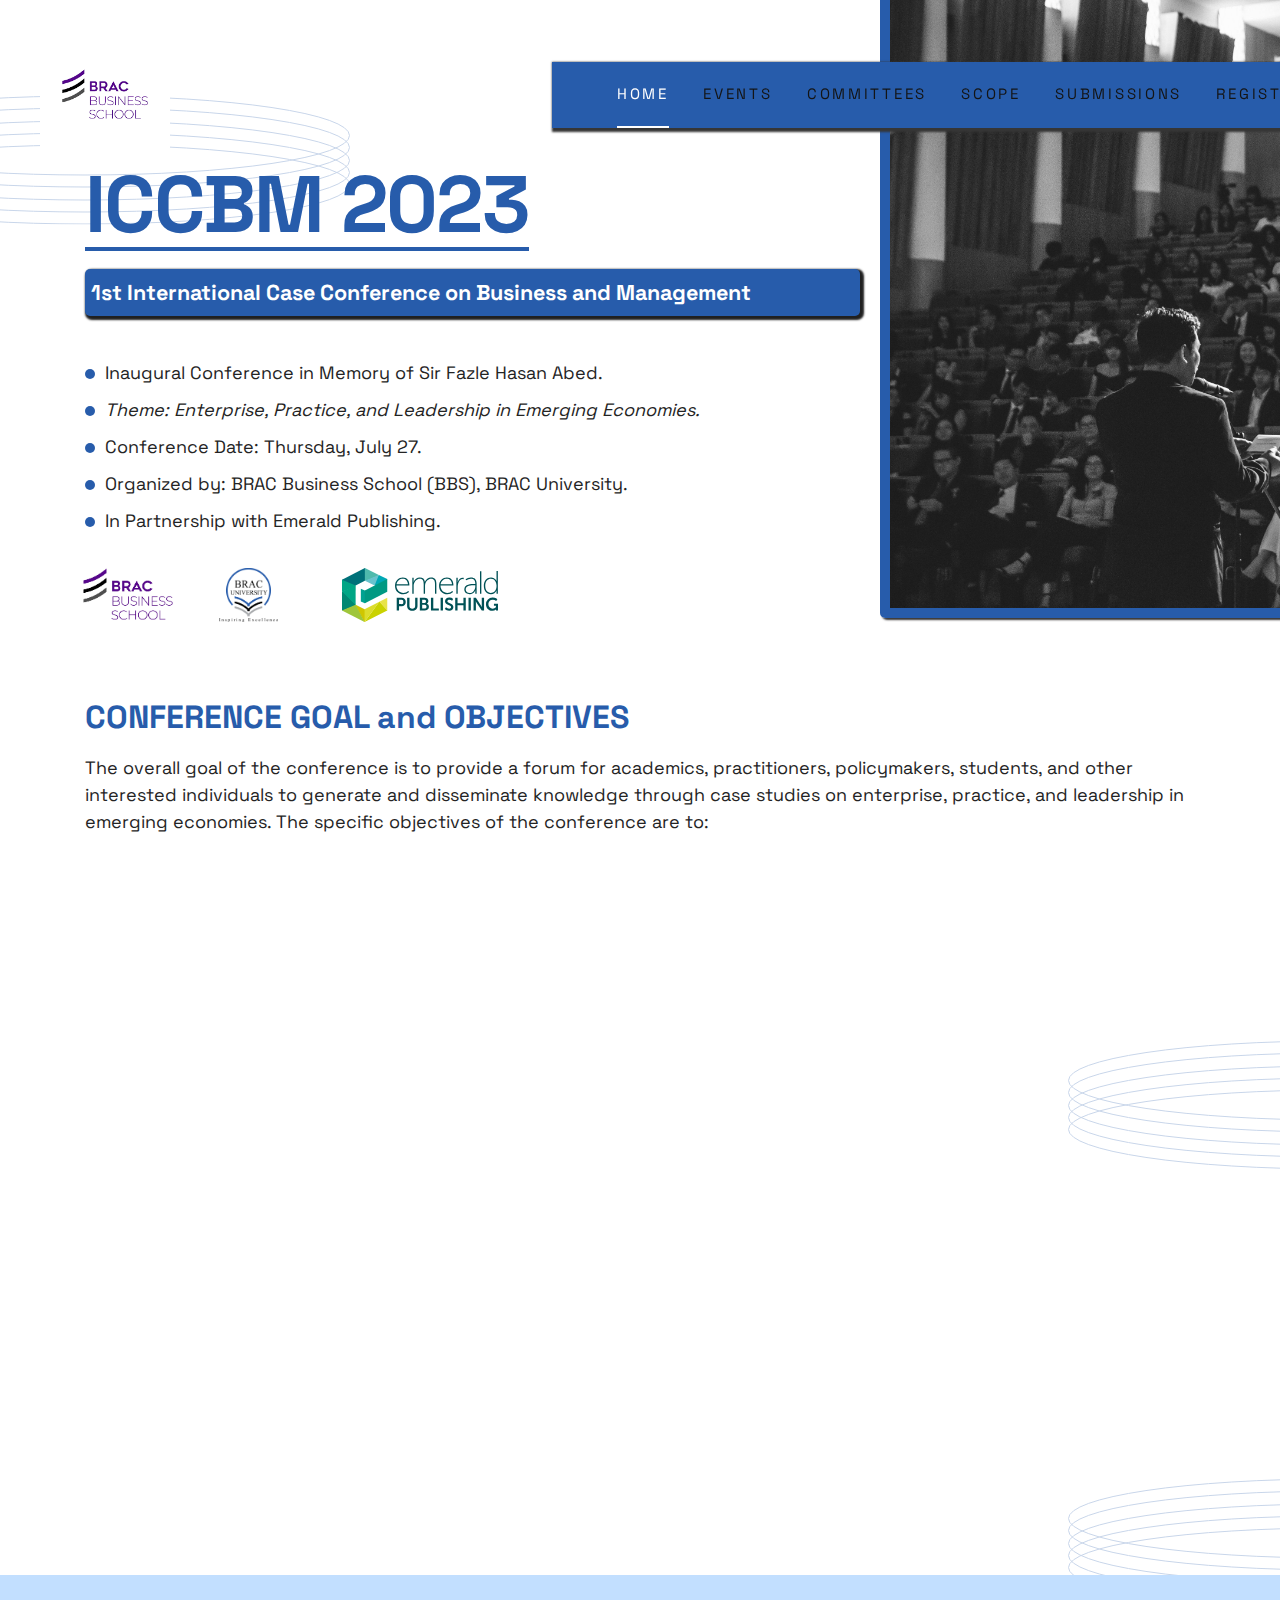
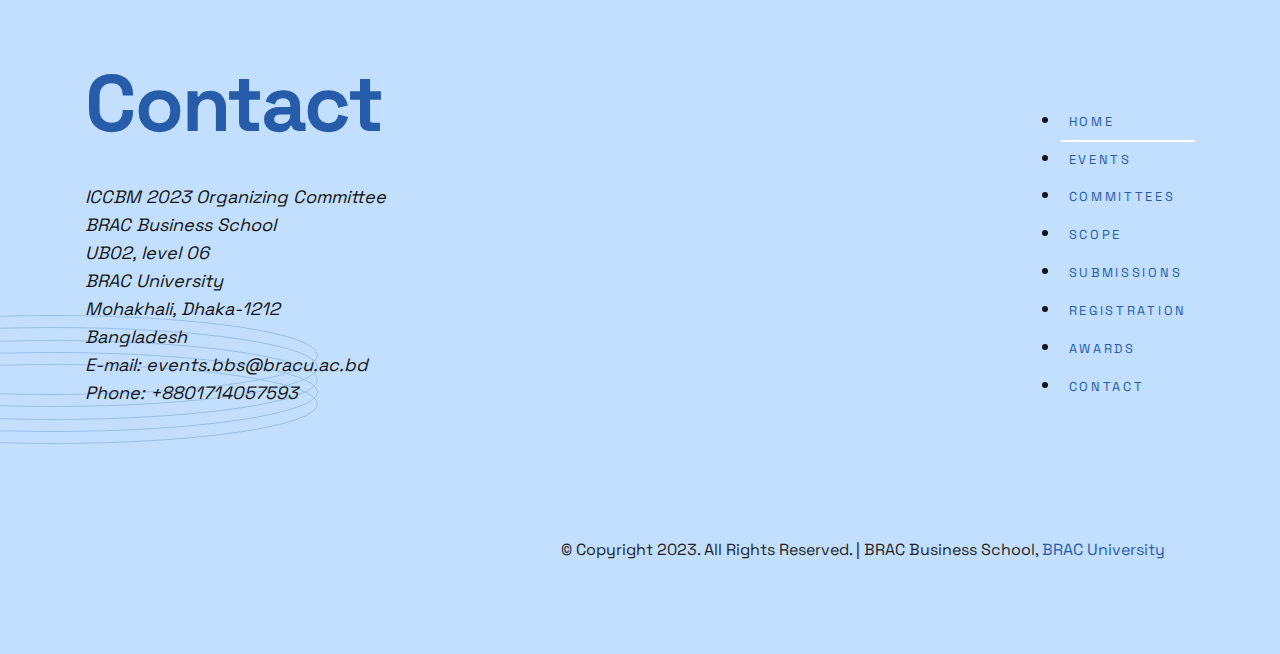
<file: index.html>
<!DOCTYPE html>
<html lang="en">
  <head>
    <meta charset="UTF-8" />
    <meta name="viewport" content="width=device-width, initial-scale=1.0" />
    <link rel="preconnect" href="https://fonts.googleapis.com" />
    <link rel="preconnect" href="https://fonts.gstatic.com" crossorigin />
    <link
      href="https://fonts.googleapis.com/css2?family=Space+Grotesk:wght@500;700&display=swap"
      rel="stylesheet"
    />
    <link
      rel="icon"
      type="image/png"
      sizes="32x32"
      href="./assets/images/logo.jpg"
    />
    <link rel="stylesheet" href="style.css" />
    <title>ICCBM 2023</title>
  </head>
  <body>


    <header>
      <div class="logo_container">
        <a href="index.html">
          <img src="./assets/images/logo.png" id="logo" />
        </a>
      </div>
      
     
      
      <nav id="navbar-main">
        <ul >
          <li>
            <a href="index.html" class="nav-text active"> HOME </a>
          </li>
          <li>
            <a href="./events.html" class="nav-text"> EVENTS </a>
          </li>
          <li>
            <a href="./committe.html" class="nav-text"> COMMITTEES </a>
          </li>
          <li>
            <a href="./scope.html" class="nav-text"> SCOPE </a>
          </li>
          <li>
            <a href="./submission.html" class="nav-text"> SUBMISSIONS </a>
          </li>
          <li>
            <a href="./fees.html" class="nav-text"> REGISTRATION </a>
          </li>
          <li>
            <a href="./awards.html" class="nav-text"> AWARDS </a>
          </li>
          <li>
            <a href="./contact.html" class="nav-text"> CONTACT </a>
          </li>
        </ul>
      </nav>
      <button id="nav-toggle">
        <img src="./assets/images/icon-hamburger.svg" />
      </button>
    </header>
    
    <main id="main">
      <section class="hero">
        <div class="wrapper hero__wrapper bottom-border">
          <div class="hero__content">
            <picture>
              <source
                media="(min-width: 62.5em)"
                srcset="/assets/images/profile.jpeg"
              />
              <source
                media="(min-width: 37.5em)"
                srcset="/assets/images/profile.jpeg"
              />
              <img
                class="hero__image"
                src="/assets/images/profile.jpeg"
                alt="picture of Adam Keyes"
                width-="174"
                height="383"
              />
            </picture>
            <img
              class="hero__rings"
              src="/assets/images/pattern-rings.svg"
              alt=""
              width="530"
              height="129"
            />
            <!-- <img
              class="hero__circle hero_animation"
              src="/assets/images/pattern-circle.svg"
              alt=""
              width="129"
              height="129"
            /> -->
            <div class="hero__text">
              <h1 class="hero__headline header-xl">
                <!-- ICCBM 2023<br /> -->
                <span>ICCBM 2023</span>
              </h1>
              <h6 class="subtitle">
                1st International Case Conference on Business and Management
              </h6>
              <p class="hero__description no_space">
                Inaugural Conference in Memory of Sir Fazle Hasan Abed.
              </p>
              <p class="hero__description no_space">
                <i>
                Theme: Enterprise, Practice, and Leadership in Emerging
                Economies.
                </i>
              </p>
              <p class="hero__description no_space">
                Conference Date: Thursday, July 27.
              </p>
              <p class="hero__description no_space">
                Organized by: BRAC Business School (BBS), BRAC University.

              </p>
              <p class="hero__description no_space">
                In Partnership with Emerald Publishing.
              </p>

              <div class="sponsors">
                <div class="sponsors_name">
                  <img class="bbs-sponsor" src="./assets/images/logo.jpg" alt="">
                  <img class="brac-sponsor" src="./assets/images/bracu_logo.png" alt="">
                  <img class = "emerald-sponsor"src="./assets/images/emerald.svg" alt="">
                </div>
              </div> 
            </div>
          </div>
        </div>
      </section>

      <section class="skills">
        <!-- <div class="wrapper skills__wrapper bottom-border">
          <h2 class="visually-hidden">Skills</h2>
          <div class="sponsors">
            <h3 class="skills__title" id="activities_and_timeline">Activities and Timeline</h3>
          </div>
        </div> -->

        <div class="wrapper" id="extra_padding">
          <h3 class="skills__title ">CONFERENCE GOAL and OBJECTIVES</h3>

          <p class="intro_para">
            The overall goal of the conference is to provide a forum for academics, practitioners, policymakers, students, and other interested individuals to generate and disseminate knowledge through case studies on enterprise, practice, and leadership in emerging economies. The specific objectives of the conference are to:</p>
              <ol class="intro_list reveal">
                <li>
                  Develop cases on local businesses for facilitating experiential learning through engaging
              academics, students, industry, and social leaders;
                </li>
                <li>
                  Facilitate case-based teaching and learning through undertaking pedagogical research and
              enhancing competencies of academics and students; and
                </li>
                <li>
                  Disseminate knowledge on real-life experiences of businesses and leaders through organizing
              forums, and publishing local case studies and teaching notes.
                </li>
              </ol>
            <h3 class="reveal" id="emphasized_text">

            The conference welcomes the submission of teaching cases, based on primary and/or secondary
            data, along with teaching notes. All submissions must be original – not published before or under consideration anywhere.
            </h3>
        </div>
        <img
          class="skills__rings"
          src="/assets/images/pattern-rings.svg"
          alt=""
          width="530"
          height="129"
        />
      </section>

      <section class="skills">
        <!-- <div class="wrapper skills__wrapper bottom-border">
          <h2 class="visually-hidden">Skills</h2>
          <div class="sponsors">
            <h3 class="skills__title" id="activities_and_timeline">Activities and Timeline</h3>
          </div>
        </div> -->

        <div class="wrapper" id="extra_padding">
          <h6 class="skills__title  reveal">CONFERENCE THEME: <i>
            Enterprise, Practice, and Leadership in Emerging Economies
          </i></h6>

          <p class="theme_para reveal">The case method of pedagogy – as an effective tool for experiential learning – is widely used across
            the globe in applied courses and practice-focused programs of studies. Despite the limited use of
            cases in Higher Education Institutions (HEIs) in emerging economies, there is a growing interest
            among academics in these countries to use this pedagogy more widely. Also, there is increasing
            recognition of the need from industry leaders and relevant policymakers to do the same. They also
            emphasize the familiarity and in-depth knowledge of graduates and executives in the local contexts,
            in addition to the corresponding global perspectives. However, there is a dearth of local cases on
            practices and leadership in Bangladesh and many other emerging economies.</p>

          <p class="theme_para reveal">
            In order to bridge this gap, it is essential and timely to write cases and thereby facilitate teaching
and learning related to the local contexts. Such real-life cases will enrich business education and
highlight successful enterprises and their leaders to the global community. In turn, this will be
instrumental in elevating the image of emerging economies, attracting interests and investments
from overseas, and contributing towards the continued development of these countries.
          </p>
        </div>
        <img
          class="skills__rings"
          src="/assets/images/pattern-rings.svg"
          alt=""
          width="530"
          height="129"
        />
      </section>
      <!-- <section class="skills">

        <div class="wrapper">
          <h3 class="skills__title ">Activities and Timeline: </h3>
        </div>
        <img
          class="skills__rings"
          src="/assets/images/pattern-rings.svg"
          alt=""
          width="530"
          height="129"
        />
      </section>

      <section class="skills">
        <div class="wrapper skills__wrapper bottom-border" id="extra_padding">
          <div class="important_dates reveal">
            <div class="date reveal">
              <h1>17</h1>
              <p>March</p>
            </div>
            <div class="text_for_date reveal">
              <p>Case Writing Workshop I</p>
            </div>
          </div>
          <div class="important_dates">
            <div class="date reveal">
              <h1>29</h1>
              <p>April</p>
            </div>
            <div class="text_for_date reveal">
              <p>Case Writing Workshop II</p>
            </div>
          </div>
          <div class="important_dates">
            <div class="date reveal">
              <h1>10</h1>
              <p>June</p>
            </div>
            <div class="text_for_date reveal">
              <p>Submission of Case and Teaching Notes</p>
            </div>
          </div>
          <div class="important_dates">
            <div class="date reveal">
              <h1>1</h1>
              <p>July</p>
            </div>
            <div class="text_for_date reveal">
              <p>Decision with Review Report</p>
            </div>
          </div>
          <div class="important_dates">
            <div class="date reveal">
              <h1>15</h1>
              <p>July</p>
            </div>
            <div class="text_for_date reveal">
              <p>Submission of Revised Full-Length Case and Teaching Notes</p>
            </div>
          </div>
          <div class="important_dates">
            <div class="date reveal">
              <h1>15</h1>
              <p>July</p>
            </div>
            <div class="text_for_date reveal">
              <p>Registration Opens</p>
            </div>
          </div>
          <div class="important_dates">
            <div class="date reveal">
              <h1>20</h1>
              <p>July</p>
            </div>
            <div class="text_for_date reveal">
              <p>Submission of Camera-ready Extended Abstract (400–500 words) of Case</p>
            </div>
          </div>
          <div class="important_dates">
            <div class="date reveal">
              <h1>22</h1>
              <p>July</p>
            </div>
            <div class="text_for_date reveal">
              <p>Registration Closes</p>
            </div>
          </div>
          <div class="important_dates" >
            <div class="date reveal" id="green_bg">
              <h1>27</h1>
              <p>July</p>
            </div>
            <div class="text_for_date reveal">
              <p >Case Conference</p>
            </div>
          </div>

          <div class="important_dates">
            <div class="date reveal">
              <h1>27</h1>
              <p>July</p>
            </div>
            <div class="text_for_date reveal">
              <p>Publication of Extended Abstracts in the Conference Proceedings</p>
            </div>
          </div>
        </div>
        <img
          class="skills__rings"
          src="/assets/images/pattern-rings.svg"
          alt=""
          width="530"
          height="129"
        />
      </section> -->

     

      <section id="contact" class="contact bg-less-dark">
        <div class="wrapper contact__wrapper bottom-border">
          <div class="contact__text">
            <h2 class="contact__headline header-xl">Contact</h2>
            <p class="contact__description">
              <address>
                ICCBM 2023 Organizing Committee<br>
                BRAC Business School<br>
                UB02, level 06<br>
                BRAC University<br>
                Mohakhali, Dhaka-1212<br>
                Bangladesh<br>
                E-mail: <a href="mailto:events.bbs@bracu.ac.bd">events.bbs@bracu.ac.bd</a><br>
                Phone: +8801714057593
              </address> 
            </p>
          </div>
          <div class="contact__form">
              <div class="contact__control" id="footer_nav">
                <ul >
                  <li>
                    <a href="index.html" class="nav-text active" id="footer_list"> HOME </a>
                  </li>
                  <li>
                    <a href="./events.html" class="nav-text" id="footer_list"> EVENTS </a>
                  </li>
                  <li>
                    <a href="./committe.html" class="nav-text" id="footer_list"> COMMITTEES </a>
                  </li>
                  <li>
                    <a href="./scope.html" class="nav-text" id="footer_list"> SCOPE </a>
                  </li>
                  <li>
                    <a href="./submission.html" class="nav-text" id="footer_list" > SUBMISSIONS </a>
                  </li>
                  <li>
                    <a href="./fees.html" class="nav-text" id="footer_list"> REGISTRATION</a>
                  </li>
                  <li>
                    <a href="./awards.html" class="nav-text" id="footer_list"> AWARDS </a>
                  </li>
                  <li>
                    <a href="./contact.html" class="nav-text" id="footer_list"> CONTACT </a>
                  </li>
                </ul>
              </div>
          </div>
        </div>
        <img
          class="contact__rings"
          src="/assets/images/pattern-rings.svg"
          alt=""
          width="530"
          height="129"
        />
      </section>
    </main>

    <footer class="footer bg-less-dark">
      <h2 class="visually-hidden">Footer</h2>
      <div class="wrapper">
        <nav class="header__nav">
          <h2 class="visually-hidden">Navigation</h2>
          <a href="/" class="header__home">
            <span class="visually-hidden">(to home page)</span>
          </a>
          <p id="copyright">
            &copy Copyright 2023. All Rights Reserved. | BRAC Business School,
            <a href="http://www.bracu.ac.bd" target="_blank">
              <span> BRAC University </span></a
            >
          </p>
        </nav>
      </div>
    </footer>
    <script src="main.js"></script>
    <script src="navToggler.js"></script>
    <!-- <script type="module" src="./js/home.js"></script> -->
  </body>
</html>
</file>
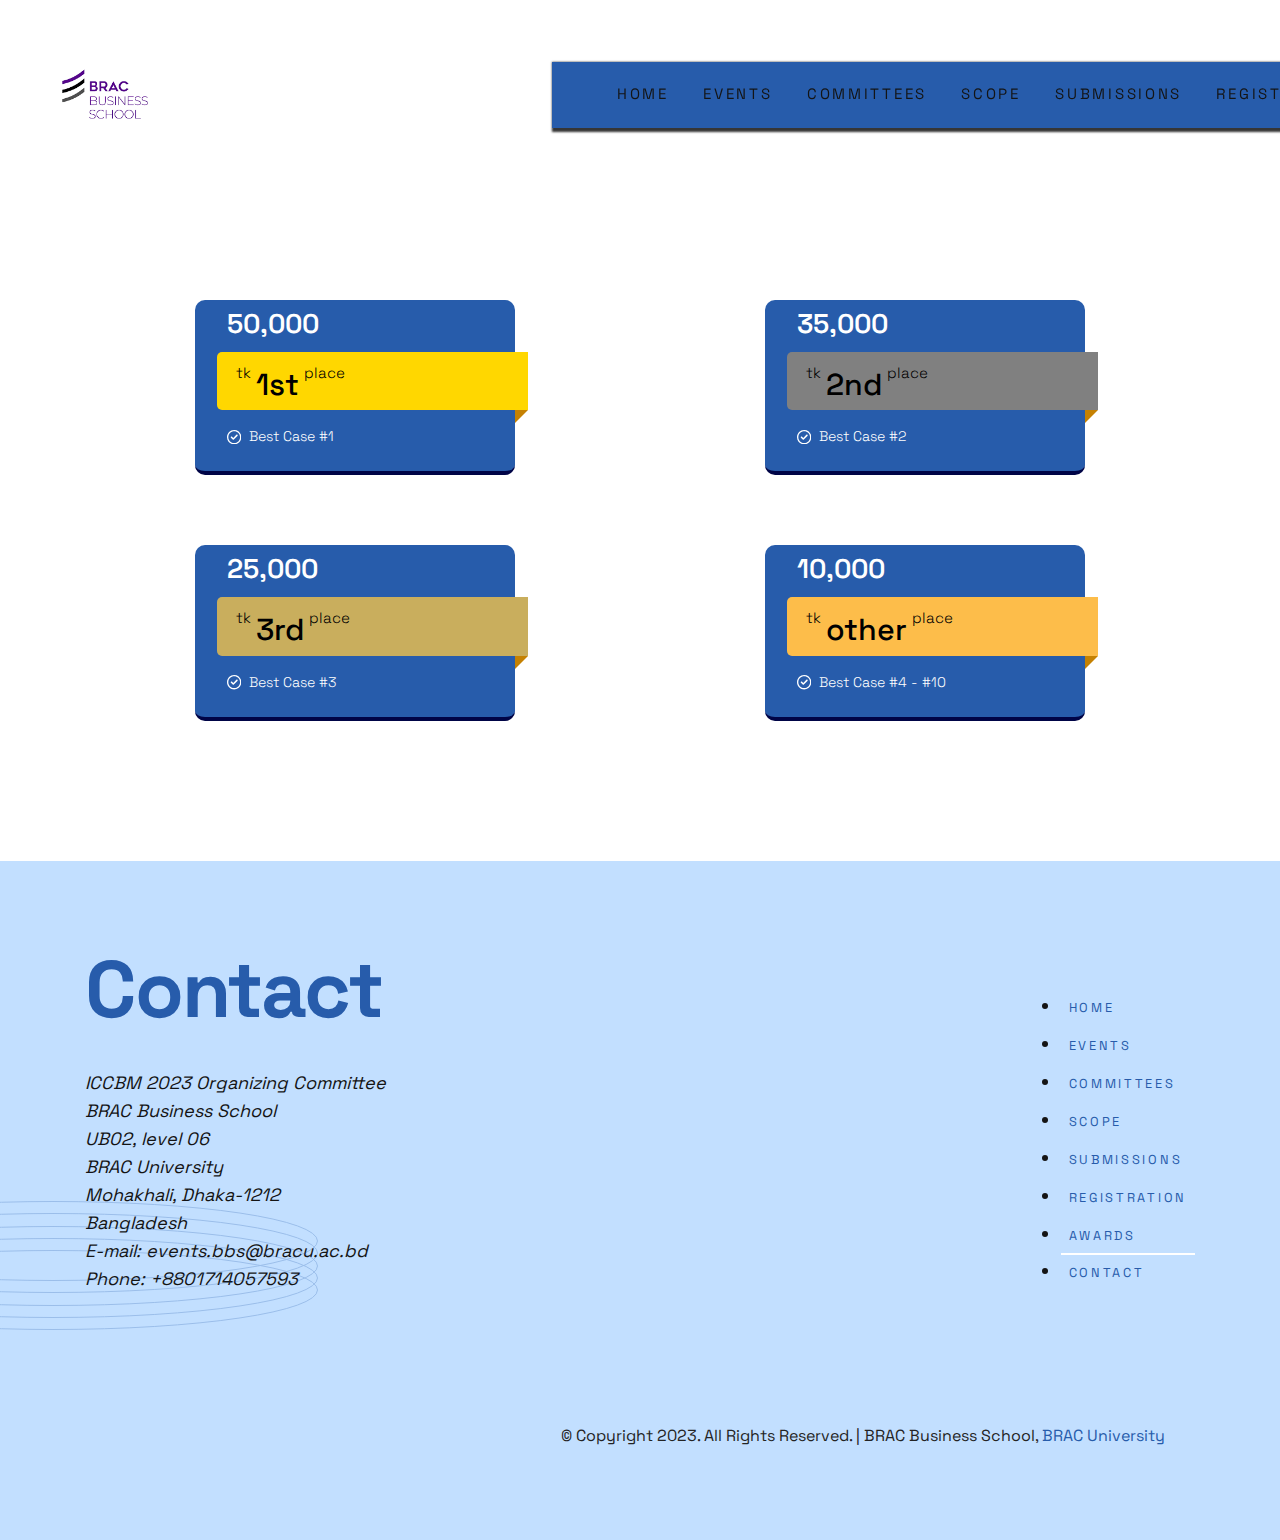
<file: awards.html>
<!DOCTYPE html>
<html lang="en">
  <head>
    <meta charset="UTF-8" />
    <meta name="viewport" content="width=device-width, initial-scale=1.0" />
    <link rel="preconnect" href="https://fonts.googleapis.com" />
    <link rel="preconnect" href="https://fonts.gstatic.com" crossorigin />
    <link
      href="https://fonts.googleapis.com/css2?family=Space+Grotesk:wght@500;700&display=swap"
      rel="stylesheet"
    />
    <link rel="stylesheet" href="style.css" />
    <link rel="stylesheet" href="css/awards.css" />

    <link
      rel="icon"
      type="image/png"
      sizes="32x32"
      href="./assets/images/logo.jpg"
    />
    <title>ICCBM 2023</title>
  </head>
  <body id="bg">
    <header>
      <a href="index.html">
        <img src="./assets/images/logo.png" id="logo" />
      </a>
   
      <!-- <div id="hr"></div> -->
      <nav id="navbar-main">
        <ul>
          <li>
            <a href="index.html" class="nav-text"> HOME </a>
          </li>
          <li>
            <a href="./events.html" class="nav-text"> EVENTS </a>
          </li>
          <li>
            <a href="./committe.html" class="nav-text"> COMMITTEES </a>
          </li>
          <li>
            <a href="./scope.html" class="nav-text"> SCOPE </a>
          </li>
          <li>
            <a href="./submission.html" class="nav-text"> SUBMISSIONS </a>
          </li>
          <li>
            <a href="./fees.html" class="nav-text"> REGISTRATION </a>
          </li>
          <li>
            <a href="./awards.html" class="nav-text active"> AWARDS </a>
          </li>
          <li>
            <a href="./contact.html" class="nav-text"> CONTACT </a>
          </li>
        </ul>
      </nav>
      <button id="nav-toggle">
        <img src="./assets/images/icon-hamburger.svg" />
      </button>
    </header>
    <main id="main">
      <section class="projects">
        <div class="wrapper projects__wrapper">
          <div class="projects__grid" id="center">
            <div class="projects__item">
              <div class="plan-card">
                <h2 id="award_amount">50,000</h2>
                <div class="etiquet-price" id="gold">
                    <p id="award_place">1st</p>
                    <div></div>
                </div>
                <div class="benefits-list">
                    <ul>
                        <li><svg viewBox="0 0 512 512" xmlns="http://www.w3.org/2000/svg">
                                <path d="M243.8 339.8C232.9 350.7 215.1 350.7 204.2 339.8L140.2 275.8C129.3 264.9 129.3 247.1 140.2 236.2C151.1 225.3 168.9 225.3 179.8 236.2L224 280.4L332.2 172.2C343.1 161.3 360.9 161.3 371.8 172.2C382.7 183.1 382.7 200.9 371.8 211.8L243.8 339.8zM512 256C512 397.4 397.4 512 256 512C114.6 512 0 397.4 0 256C0 114.6 114.6 0 256 0C397.4 0 512 114.6 512 256zM256 48C141.1 48 48 141.1 48 256C48 370.9 141.1 464 256 464C370.9 464 464 370.9 464 256C464 141.1 370.9 48 256 48z"></path>
                            </svg><span>Best Case #1</span></li>
                    </ul>
                </div>
            </div>
            </div>
           
            <div class="projects__item">
              <div class="plan-card">
                <h2 id="award_amount">35,000</h2>
                <div class="etiquet-price" id="silver">
                    <p id="award_place">2nd</p>
                    <div></div>
                </div>
                <div class="benefits-list">
                    <ul>
                        <li><svg viewBox="0 0 512 512" xmlns="http://www.w3.org/2000/svg">
                                <path d="M243.8 339.8C232.9 350.7 215.1 350.7 204.2 339.8L140.2 275.8C129.3 264.9 129.3 247.1 140.2 236.2C151.1 225.3 168.9 225.3 179.8 236.2L224 280.4L332.2 172.2C343.1 161.3 360.9 161.3 371.8 172.2C382.7 183.1 382.7 200.9 371.8 211.8L243.8 339.8zM512 256C512 397.4 397.4 512 256 512C114.6 512 0 397.4 0 256C0 114.6 114.6 0 256 0C397.4 0 512 114.6 512 256zM256 48C141.1 48 48 141.1 48 256C48 370.9 141.1 464 256 464C370.9 464 464 370.9 464 256C464 141.1 370.9 48 256 48z"></path>
                            </svg><span>Best Case #2</span></li>
                    </ul>
                </div>
            </div>
            </div>
            <div class="projects__item">
              <div class="plan-card">
                <h2 id="award_amount">25,000</h2>
                <div class="etiquet-price" id="bronze">
                    <p id="award_place">3rd</p>
                    <div></div>
                </div>
                <div class="benefits-list">
                    <ul>
                        <li><svg viewBox="0 0 512 512" xmlns="http://www.w3.org/2000/svg">
                                <path d="M243.8 339.8C232.9 350.7 215.1 350.7 204.2 339.8L140.2 275.8C129.3 264.9 129.3 247.1 140.2 236.2C151.1 225.3 168.9 225.3 179.8 236.2L224 280.4L332.2 172.2C343.1 161.3 360.9 161.3 371.8 172.2C382.7 183.1 382.7 200.9 371.8 211.8L243.8 339.8zM512 256C512 397.4 397.4 512 256 512C114.6 512 0 397.4 0 256C0 114.6 114.6 0 256 0C397.4 0 512 114.6 512 256zM256 48C141.1 48 48 141.1 48 256C48 370.9 141.1 464 256 464C370.9 464 464 370.9 464 256C464 141.1 370.9 48 256 48z"></path>
                            </svg><span>Best Case #3</span></li>
                    </ul>
                </div>
            </div>
            </div>
            <div class="projects__item">
              <div class="plan-card">
                <h2 id="award_amount">10,000</h2>
                <div class="etiquet-price" >
                    <p id="award_place">other</p>
                    <div></div>
                </div>
                <div class="benefits-list">
                    <ul>
                        <li><svg viewBox="0 0 512 512" xmlns="http://www.w3.org/2000/svg">
                                <path d="M243.8 339.8C232.9 350.7 215.1 350.7 204.2 339.8L140.2 275.8C129.3 264.9 129.3 247.1 140.2 236.2C151.1 225.3 168.9 225.3 179.8 236.2L224 280.4L332.2 172.2C343.1 161.3 360.9 161.3 371.8 172.2C382.7 183.1 382.7 200.9 371.8 211.8L243.8 339.8zM512 256C512 397.4 397.4 512 256 512C114.6 512 0 397.4 0 256C0 114.6 114.6 0 256 0C397.4 0 512 114.6 512 256zM256 48C141.1 48 48 141.1 48 256C48 370.9 141.1 464 256 464C370.9 464 464 370.9 464 256C464 141.1 370.9 48 256 48z"></path>
                            </svg><span>Best Case #4 - #10</span></li>
                    </ul>
                </div>
            </div>
            </div>
            
        </div>
      </section>
    </main>

    
    <section id="contact" class="contact bg-less-dark">
      <div class="wrapper contact__wrapper bottom-border">
        <div class="contact__text">
          <h2 class="contact__headline header-xl">Contact</h2>
          <p class="contact__description">
            <address>
              ICCBM 2023 Organizing Committee<br>
              BRAC Business School<br>
              UB02, level 06<br>
              BRAC University<br>
              Mohakhali, Dhaka-1212<br>
              Bangladesh<br>
              E-mail: <a href="mailto:events.bbs@bracu.ac.bd">events.bbs@bracu.ac.bd</a><br>
              Phone: +8801714057593
            </address> 
          </p>
        </div>
        <div class="contact__form">
            <div class="contact__control" id="footer_nav">
              <ul >
                <li>
                  <a href="./index.html" class="nav-text" id="footer_list"> HOME </a>
                </li>
                <li>
                  <a href="./events.html" class="nav-text" id="footer_list"> EVENTS </a>
                </li>
                <li>
                  <a href="./committe.html" class="nav-text" id="footer_list"> COMMITTEES </a>
                </li>
                <li>
                  <a href="./scope.html" class="nav-text" id="footer_list"> SCOPE </a>
                </li>
                <li>
                  <a href="./submission.html" class="nav-text" id="footer_list" > SUBMISSIONS </a>
                </li>
                <li>
                  <a href="./fees.html" class="nav-text" id="footer_list"> REGISTRATION </a>
                </li>
                <li>
                  <a href="./awards.html" class="nav-text active" id="footer_list"> AWARDS </a>
                </li>
                <li>
                  <a href="./contact.html" class="nav-text" id="footer_list"> CONTACT </a>
                </li>
              </ul>
            </div>
        </div>
      </div>
      <img
        class="contact__rings"
        src="/assets/images/pattern-rings.svg"
        alt=""
        width="530"
        height="129"
      />
    </section>
  </main>

  <footer class="footer bg-less-dark">
    <h2 class="visually-hidden">Footer</h2>
    <div class="wrapper">
      <nav class="header__nav">
        <h2 class="visually-hidden">Navigation</h2>
        <a href="/" class="header__home">
          <span class="visually-hidden">(to home page)</span>
        </a>
        <p id="copyright">
          &copy Copyright 2023. All Rights Reserved. | BRAC Business School,
          <a href="http://www.bracu.ac.bd" target="_blank">
            <span> BRAC University </span></a
          >
        </p>
      </nav>
    </div>
  </footer>
    <script src="main.js"></script>

    <script src="navToggler.js"></script>

    <!-- <script type="module" src="./js/home.js"></script> -->
  </body>
</html>
</file>
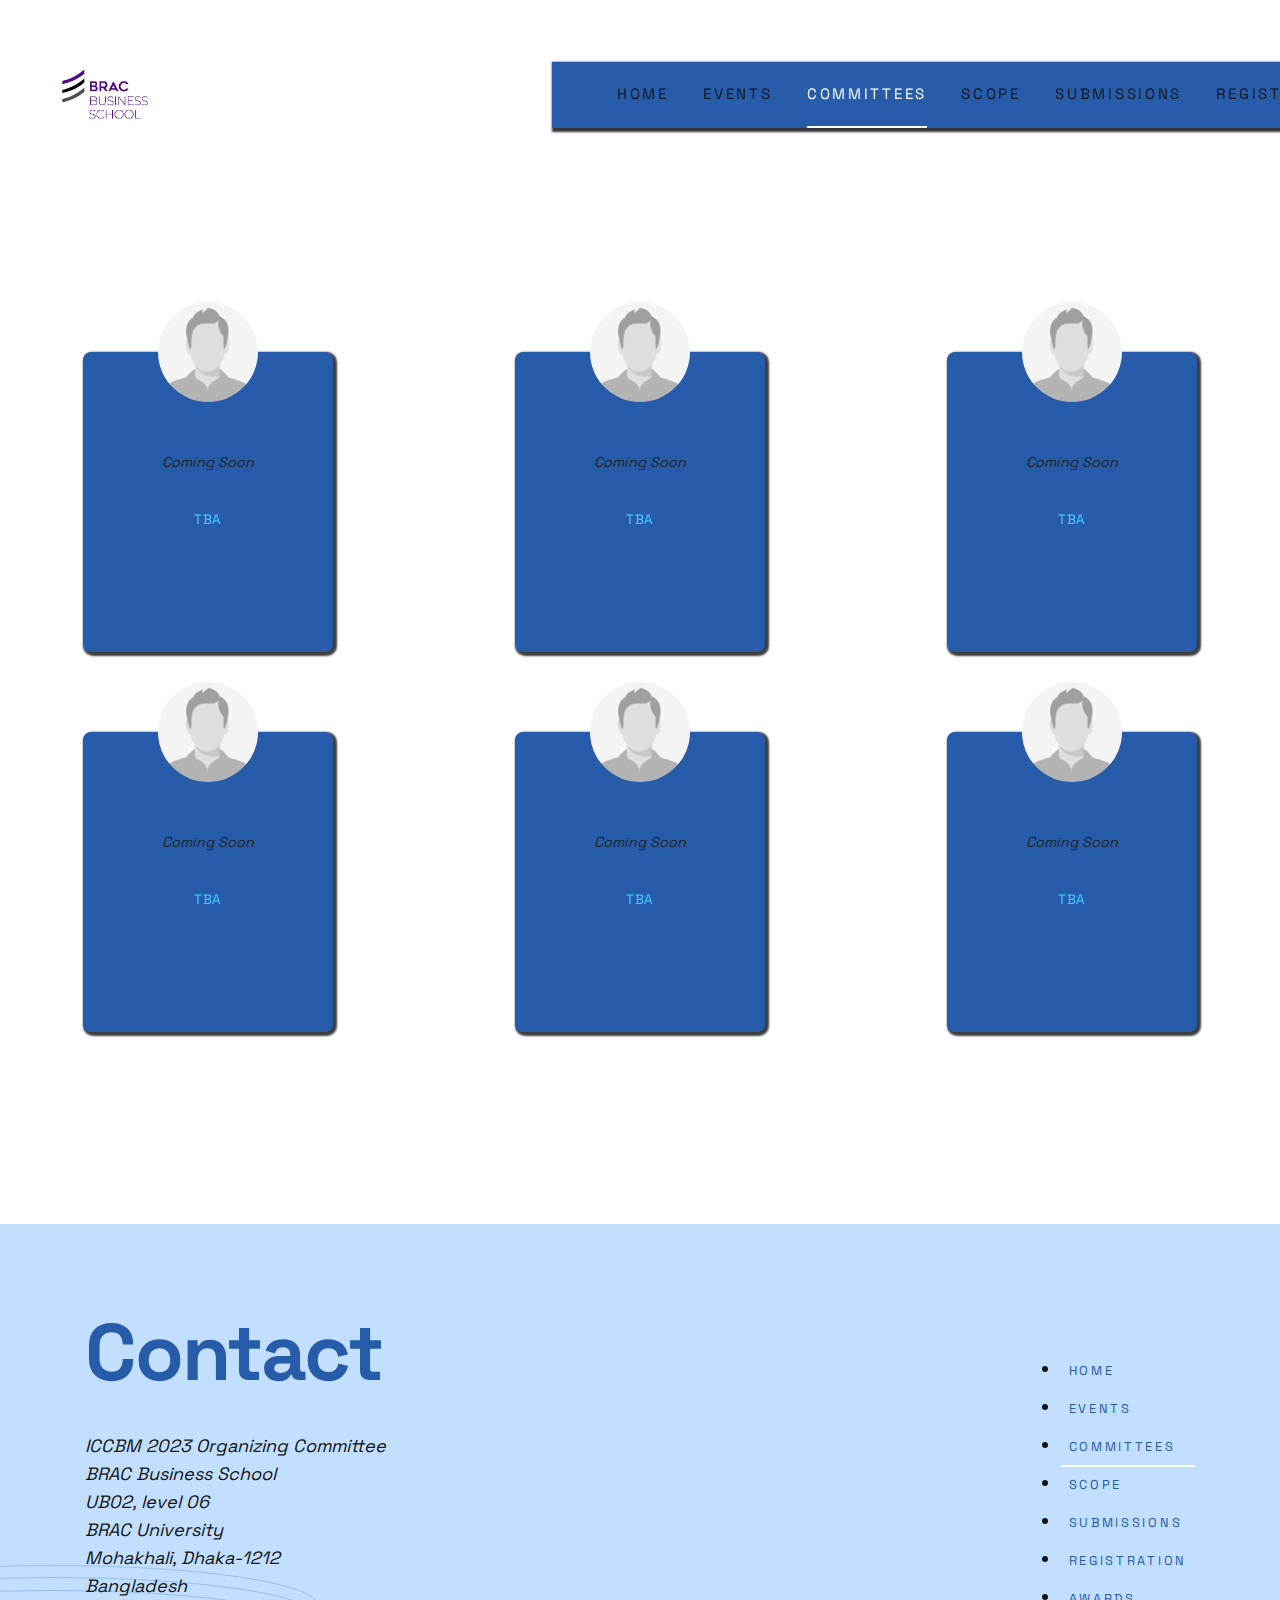
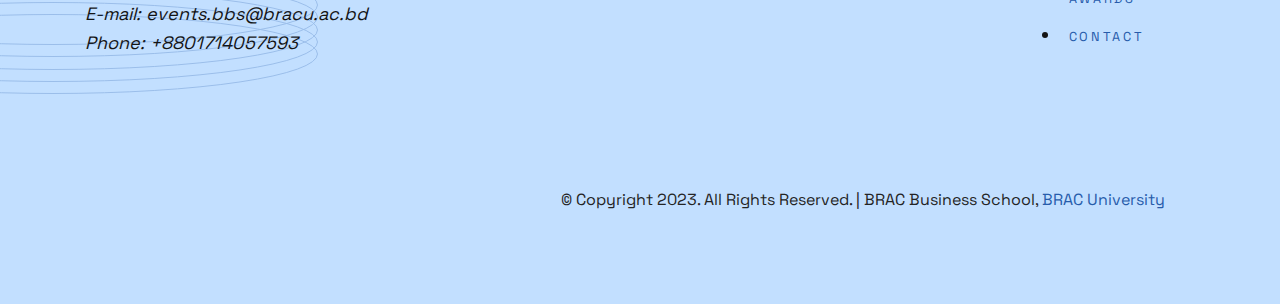
<file: committe.html>
<!DOCTYPE html>
<html lang="en">
  <head>
    <meta charset="UTF-8" />
    <meta name="viewport" content="width=device-width, initial-scale=1.0" />
    <link rel="preconnect" href="https://fonts.googleapis.com" />
    <link rel="preconnect" href="https://fonts.gstatic.com" crossorigin />
    <link
      href="https://fonts.googleapis.com/css2?family=Space+Grotesk:wght@500;700&display=swap"
      rel="stylesheet"
    />
    <link rel="stylesheet" href="style.css" />
    <link rel="stylesheet" href="css/committe.css" />

    <link
    rel="icon"
    type="image/png"
    sizes="32x32"
    href="./assets/images/logo.jpg"
  />

  <title>ICCBM 2023</title>
  </head>
  <body>
    
    <header>
      <a href="index.html">
        <img src="./assets/images/logo.png" id="logo" />
      </a>
     
      <!-- <div id="hr"></div> -->
      <nav id="navbar-main">
        <ul>
          <li>
            <a href="./index.html" class="nav-text"> HOME </a>
          </li>
          <li>
            <a href="events.html" class="nav-text"> EVENTS </a>
          </li>
          <li>
            <a href="./committe.html" class="nav-text active"> COMMITTEES </a>
          </li>
          <li>
            <a href="./scope.html" class="nav-text"> SCOPE </a>
          </li>
          <li>
            <a href="./submission.html" class="nav-text"> SUBMISSIONS </a>
          </li>
          <li>
            <a href="./fees.html" class="nav-text"> REGISTRATION </a>
          </li>
          <li>
            <a href="./awards.html" class="nav-text"> AWARDS </a>
          </li>
          <li>
            <a href="./contact.html" class="nav-text"> CONTACT </a>
          </li>
        </ul>
      </nav>
      <button id="nav-toggle">
        <img src="./assets/images/icon-hamburger.svg" />
      </button>
    </header>
    <main id="main">
      <div class="container">
        <div class="inner-container">
          <div class="card" id="z-index-remover">
            <div class="card-img"></div>
            <div class="card-info">
              <p class="text-body">
                Coming Soon
                
              </p>
              <p class="text-title">TBA</p>
            </div>
          </div>
          <div class="card" id="z-index-remover">
            <div class="card-img"></div>
            <div class="card-info">
              <p class="text-body">
                Coming Soon
                
              </p>
              <p class="text-title">TBA</p>
            </div>
          </div>
          <div class="card" id="z-index-remover">
            <div class="card-img"></div>
            <div class="card-info">
              <p class="text-body">
                Coming Soon
                
              </p>
              <p class="text-title">TBA</p>
            </div>
          </div>
          <div class="card" id="z-index-remover">
            <div class="card-img"></div>
            <div class="card-info">
              <p class="text-body">
                Coming Soon
                
              </p>
              <p class="text-title">TBA</p>
            </div>
          </div>
          <div class="card" id="z-index-remover">
            <div class="card-img"></div>
            <div class="card-info">
              <p class="text-body">
                Coming Soon
                
              </p>
              <p class="text-title">TBA</p>
            </div>
          </div>
          <div class="card" id="z-index-remover">
            <div class="card-img"></div>
            <div class="card-info">
              <p class="text-body">
                Coming Soon
                
              </p>
              <p class="text-title">TBA</p>
            </div>
          </div>
        </div>
      </div>
    </main>

    <section id="contact" class="contact bg-less-dark">
      <div class="wrapper contact__wrapper bottom-border">
        <div class="contact__text">
          <h2 class="contact__headline header-xl">Contact</h2>
          <p class="contact__description">
            <address>
              ICCBM 2023 Organizing Committee<br>
              BRAC Business School<br>
              UB02, level 06<br>
              BRAC University<br>
              Mohakhali, Dhaka-1212<br>
              Bangladesh<br>
              E-mail: <a href="mailto:events.bbs@bracu.ac.bd">events.bbs@bracu.ac.bd</a><br>
              Phone: +8801714057593
            </address> 
          </p>
        </div>
        <div class="contact__form">
            <div class="contact__control" id="footer_nav">
              <ul >
                <li>
                  <a href="index.html" class="nav-text " id="footer_list"> HOME </a>
                </li>
                <li>
                  <a href="events.html" class="nav-text" id="footer_list"> EVENTS </a>
                </li>
                <li>
                  <a href="./committe.html" class="nav-text active" id="footer_list"> COMMITTEES</a>
                </li>
                <li>
                  <a href="./scope.html" class="nav-text" id="footer_list"> SCOPE </a>
                </li>
                <li>
                  <a href="./submission.html" class="nav-text" id="footer_list" > SUBMISSIONS </a>
                </li>
                <li>
                  <a href="./fees.html" class="nav-text" id="footer_list"> REGISTRATION </a>
                </li>
                <li>
                  <a href="./awards.html" class="nav-text" id="footer_list"> AWARDS </a>
                </li>
                <li>
                  <a href="./contact.html" class="nav-text" id="footer_list"> CONTACT </a>
                </li>
              </ul>
            </div>
        </div>
      </div>
      <img
        class="contact__rings"
        src="/assets/images/pattern-rings.svg"
        alt=""
        width="530"
        height="129"
      />
    </section>
  </main>

  <footer class="footer bg-less-dark">
    <h2 class="visually-hidden">Footer</h2>
    <div class="wrapper">
      <nav class="header__nav">
        <h2 class="visually-hidden">Navigation</h2>
        <a href="/" class="header__home">
          <span class="visually-hidden">(to home page)</span>
        </a>
        <p id="copyright">
          &copy Copyright 2023. All Rights Reserved. | BRAC Business School,
          <a href="http://www.bracu.ac.bd" target="_blank">
            <span> BRAC University </span></a
          >
        </p>

      </nav>
    </div>
  </footer>
    <script src="main.js"></script>
    <script src="navToggler.js"></script>

    <!-- <script type="module" src="./js/home.js"></script> -->
  </body>
</html>
</file>
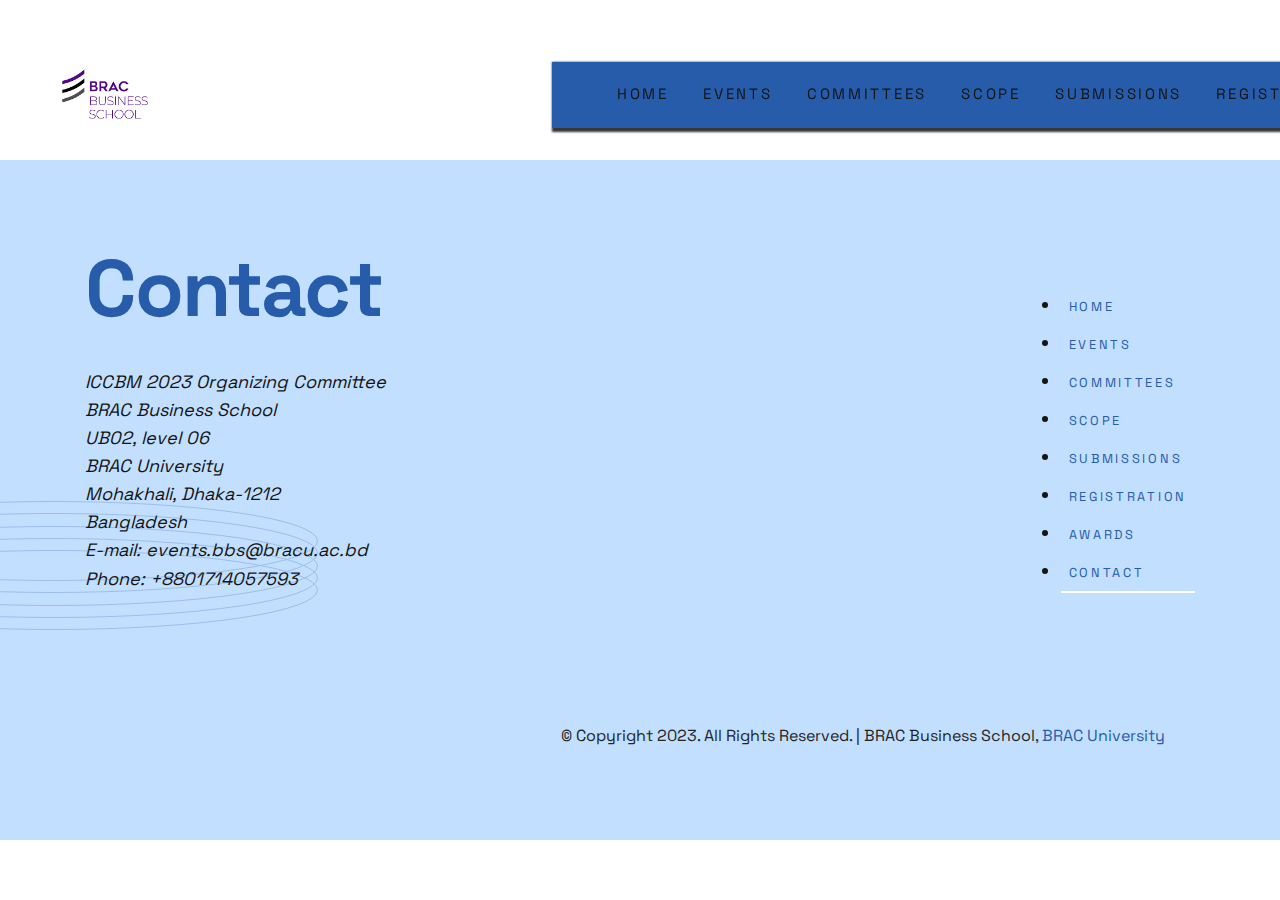
<file: contact.html>
<!DOCTYPE html>
<html lang="en">
  <head>
    <meta charset="UTF-8" />
    <meta name="viewport" content="width=device-width, initial-scale=1.0" />
    <link rel="preconnect" href="https://fonts.googleapis.com" />
    <link rel="preconnect" href="https://fonts.gstatic.com" crossorigin />
    <link
      href="https://fonts.googleapis.com/css2?family=Space+Grotesk:wght@500;700&display=swap"
      rel="stylesheet"
    />
    <!-- <link
      rel="icon"
      type="image/png"
      sizes="32x32"
      href="./assets/images/favicon-32x32.png"
    /> -->
    <link rel="stylesheet" href="style.css" />
    <link
      rel="icon"
      type="image/png"
      sizes="32x32"
      href="./assets/images/logo.jpg"
    />
    <title>ICCBM 2023</title>
  </head>
  <body>

    <header>
      <a href="index.html">
        <img src="./assets/images/logo.png" id="logo" />
      </a>
      
      <!-- <div id="hr"></div> -->
      <nav id="navbar-main">
        <ul>
          <li>
            <a href="./index.html" class="nav-text"> HOME </a>
          </li>
          <li>
            <a href="./events.html" class="nav-text"> EVENTS </a>
          </li>
          <li>
            <a href="./committe.html" class="nav-text"> COMMITTEES </a>
          </li>
          <li>
            <a href="./scope.html" class="nav-text"> SCOPE </a>
          </li>
          <li>
            <a href="./submission.html" class="nav-text"> SUBMISSIONS </a>
          </li>
          <li>
            <a href="./fees.html" class="nav-text"> REGISTRATION </a>
          </li>
          <li>
            <a href="./awards.html" class="nav-text"> AWARDS </a>
          </li>
          <li>
            <a href="./contact.html" class="nav-text active"> CONTACT </a>
          </li>
        </ul>
      </nav>
      <button id="nav-toggle">
        <img src="./assets/images/icon-hamburger.svg" />
      </button>
    </header>
    <main id="main"></main>

    
    <section id="contact" class="contact bg-less-dark">
      <div class="wrapper contact__wrapper bottom-border">
        <div class="contact__text">
          <h2 class="contact__headline header-xl">Contact</h2>
          <p class="contact__description">
            <address>
              ICCBM 2023 Organizing Committee<br>
              BRAC Business School<br>
              UB02, level 06<br>
              BRAC University<br>
              Mohakhali, Dhaka-1212<br>
              Bangladesh<br>
              E-mail: <a href="mailto:events.bbs@bracu.ac.bd">events.bbs@bracu.ac.bd</a><br>
              Phone: +8801714057593
            </address> 
          </p>
        </div>
        <div class="contact__form">
            <div class="contact__control" id="footer_nav">
              <ul >
                <li>
                  <a href="index.html" class="nav-text" id="footer_list"> HOME </a>
                </li>
                <li>
                  <a href="./events.html" class="nav-text" id="footer_list"> EVENTS </a>
                </li>
                <li>
                  <a href="./committe.html" class="nav-text" id="footer_list"> COMMITTEES </a>
                </li>
                <li>
                  <a href="./scope.html" class="nav-text" id="footer_list"> SCOPE </a>
                </li>
                <li>
                  <a href="./submission.html" class="nav-text" id="footer_list" > SUBMISSIONS </a>
                </li>
                <li>
                  <a href="./fees.html" class="nav-text" id="footer_list"> REGISTRATION </a>
                </li>
                <li>
                  <a href="./awards.html" class="nav-text" id="footer_list"> AWARDS </a>
                </li>
                <li>
                  <a href="./contact.html" class="nav-text active" id="footer_list"> CONTACT </a>
                </li>
              </ul>
            </div>
        </div>
      </div>
      <img
        class="contact__rings"
        src="/assets/images/pattern-rings.svg"
        alt=""
        width="530"
        height="129"
      />
    </section>
  </main>

  <footer class="footer bg-less-dark">
    <h2 class="visually-hidden">Footer</h2>
    <div class="wrapper">
      <nav class="header__nav">
        <h2 class="visually-hidden">Navigation</h2>
        <a href="/" class="header__home">
          <span class="visually-hidden">(to home page)</span>
        </a>
        <p id="copyright">
          &copy Copyright 2023. All Rights Reserved. | BRAC Business School,
          <a href="http://www.bracu.ac.bd" target="_blank">
            <span> BRAC University </span></a
          >
        </p>
      </nav>
    </div>
  </footer>
    <script src="main.js"></script>
    <script src="navToggler.js"></script>

    <!-- <script type="module" src="./js/home.js"></script> -->
  </body>
</html>
</file>
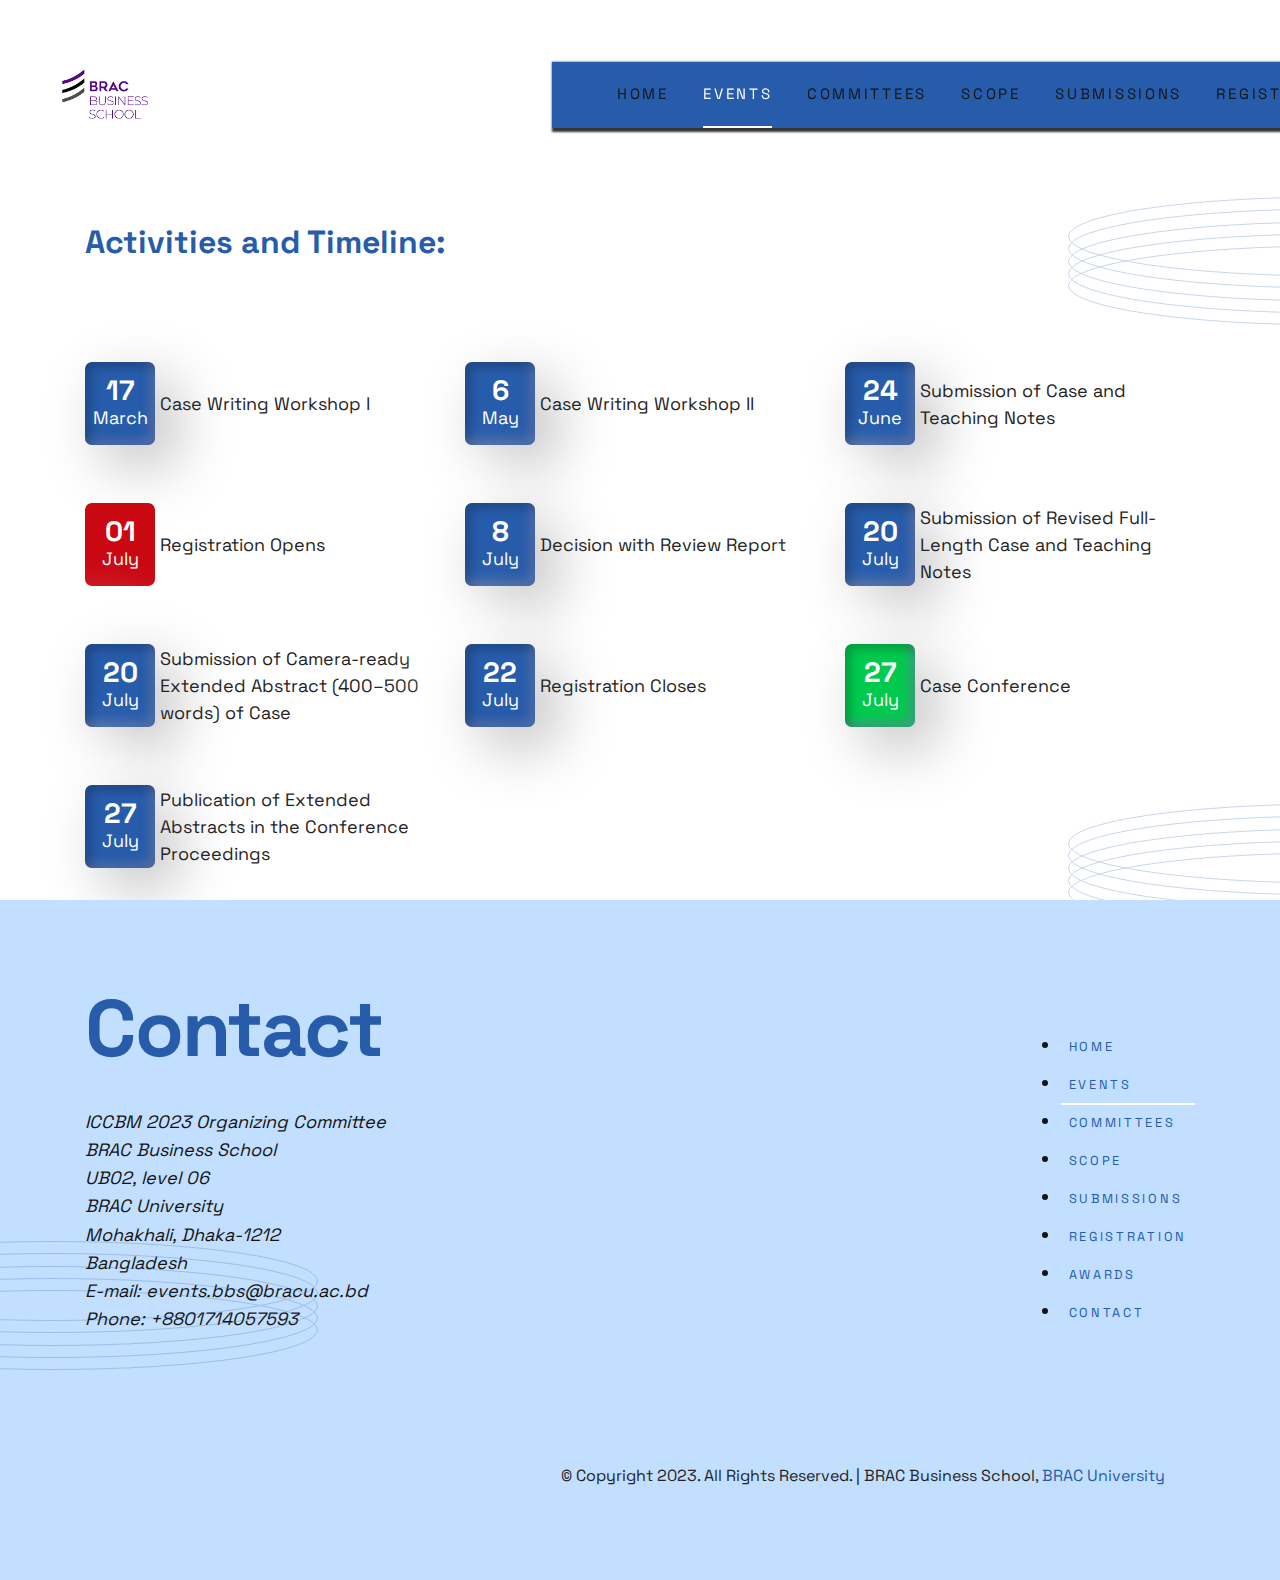
<file: events.html>
<!DOCTYPE html>
<html lang="en">
  <head>
    <meta charset="UTF-8" />
    <meta name="viewport" content="width=device-width, initial-scale=1.0" />
    <link rel="preconnect" href="https://fonts.googleapis.com" />
    <link rel="preconnect" href="https://fonts.gstatic.com" crossorigin />
    <link
      href="https://fonts.googleapis.com/css2?family=Space+Grotesk:wght@500;700&display=swap"
      rel="stylesheet"
    />
    <link
      rel="icon"
      type="image/png"
      sizes="32x32"
      href="./assets/images/logo.jpg"
    />
    <link rel="stylesheet" href="style.css" />
    <link rel="stylesheet" href="./css/events.css" />

    <title>ICCBM 2023</title>
  </head>
  <body>


    <header>
        <a href="index.html">
            <img src="./assets/images/logo.png" id="logo" />
          </a>
      <!-- <div id="hr"></div> -->
      <nav id="navbar-main">
        <ul>
          <li>
            <a href="./index.html" class="nav-text"> HOME </a>
          </li>
          <li>
            <a href="events.html" class="nav-text active"> EVENTS </a>
          </li>
          <li>
            <a href="./committe.html" class="nav-text"> COMMITTEES </a>
          </li>
          <li>
            <a href="./scope.html" class="nav-text"> SCOPE </a>
          </li>
          <li>
            <a href="./submission.html" class="nav-text"> SUBMISSIONS </a>
          </li>
          <li>
            <a href="./fees.html" class="nav-text"> REGISTRATION </a>
          </li>
          <li>
            <a href="./awards.html" class="nav-text"> AWARDS </a>
          </li>
          <li>
            <a href="./contact.html" class="nav-text"> CONTACT </a>
          </li>
        </ul>
      </nav>
      <button id="nav-toggle">
        <img src="./assets/images/icon-hamburger.svg" />
      </button>
    </header>
    <main id="main">
      <section class="skills">
        <!-- <div class="wrapper skills__wrapper bottom-border">
          <h2 class="visually-hidden">Skills</h2>
          <div class="sponsors">
            <h3 class="skills__title" id="activities_and_timeline">Activities and Timeline</h3>
          </div>
        </div> -->

        <div class="wrapper margin-top">
          <h3 class="skills__title submission_title_animation">Activities and Timeline: </h3>
        </div>
        <img
          class="skills__rings"
          src="/assets/images/pattern-rings.svg"
          alt=""
          width="530"
          height="129"
        />
      </section>

      <section class="skills">
        <div class="wrapper skills__wrapper bottom-border" id="extra_padding">
          <div class="important_dates rightSlideIn_1">
            <div class="date ">
              <h1>17</h1>
              <p>March</p>
            </div>
            <div class="text_for_date ">
              <p>Case Writing Workshop I</p>
            </div>
          </div>
          <div class="important_dates rightSlideIn_1">
            <div class="date ">
              <h1>6</h1>
              <p>May</p>
            </div>
            <div class="text_for_date ">
              <p>Case Writing Workshop II</p>
            </div>
          </div>
          <div class="important_dates rightSlideIn_1">
            <div class="date ">
              <h1>24</h1>
              <p>June</p>
            </div>
            <div class="text_for_date">
              <p>Submission of Case and Teaching Notes</p>
            </div>
          </div>
          <div class="important_dates rightSlideIn_2">
            <div class="date " id="yellow_bg">
              <h1>01</h1>
              <p>July</p>
            </div>
            <div class="text_for_date ">
              <p>Registration Opens</p>
            </div>
          </div>
          <div class="important_dates rightSlideIn_2">
            <div class="date ">
              <h1>8</h1>
              <p>July</p>
            </div>
            <div class="text_for_date ">
              <p>Decision with Review Report</p>
            </div>
          </div>
          <div class="important_dates rightSlideIn_2">
            <div class="date ">
              <h1>20</h1>
              <p>July</p>
            </div>
            <div class="text_for_date ">
              <p>Submission of Revised Full-Length Case and Teaching Notes</p>
            </div>
          </div>
          <div class="important_dates rightSlideIn_3">
            <div class="date ">
              <h1>20</h1>
              <p>July</p>
            </div>
            <div class="text_for_date ">
              <p>Submission of Camera-ready Extended Abstract (400–500 words) of Case</p>
            </div>
          </div>
          <div class="important_dates rightSlideIn_3">
            <div class="date ">
              <h1>22</h1>
              <p>July</p>
            </div>
            <div class="text_for_date ">
              <p>Registration Closes</p>
            </div>
          </div>
          <div class="important_dates rightSlideIn_3" >
            <div class="date " id="green_bg">
              <h1>27</h1>
              <p>July</p>
            </div>
            <div class="text_for_date ">
              <p >Case Conference</p>
            </div>
          </div>

          <div class="important_dates rightSlideIn_4">
            <div class="date ">
              <h1>27</h1>
              <p>July</p>
            </div>
            <div class="text_for_date ">
              <p>Publication of Extended Abstracts in the Conference Proceedings</p>
            </div>
          </div>
        </div>
        <img
          class="skills__rings"
          src="/assets/images/pattern-rings.svg"
          alt=""
          width="530"
          height="129"
        />
      </section>

     

      <section id="contact" class="contact bg-less-dark">
        <div class="wrapper contact__wrapper bottom-border">
          <div class="contact__text">
            <h2 class="contact__headline header-xl">Contact</h2>
            <p class="contact__description">
              <address>
                ICCBM 2023 Organizing Committee<br>
                BRAC Business School<br>
                UB02, level 06<br>
                BRAC University<br>
                Mohakhali, Dhaka-1212<br>
                Bangladesh<br>
                E-mail: <a href="mailto:events.bbs@bracu.ac.bd">events.bbs@bracu.ac.bd</a><br>
                Phone: +8801714057593
              </address> 
            </p>
          </div>
          <div class="contact__form">
              <div class="contact__control" id="footer_nav">
                <ul >
                  <li>
                    <a href="index.html" class="nav-text" id="footer_list"> HOME </a>
                  </li>
                  <li>
                    <a href="./events.html" class="nav-text active" id="footer_list"> EVENTS </a>
                  </li>
                  <li>
                    <a href="./committe.html" class="nav-text" id="footer_list"> COMMITTEES </a>
                  </li>
                  <li>
                    <a href="./scope.html" class="nav-text" id="footer_list"> SCOPE </a>
                  </li>
                  <li>
                    <a href="./submission.html" class="nav-text" id="footer_list" > SUBMISSIONS </a>
                  </li>
                  <li>
                    <a href="./fees.html" class="nav-text" id="footer_list"> REGISTRATION </a>
                  </li>
                  <li>
                    <a href="./awards.html" class="nav-text" id="footer_list"> AWARDS </a>
                  </li>
                  <li>
                    <a href="./contact.html" class="nav-text" id="footer_list"> CONTACT </a>
                  </li>
                </ul>
              </div>
          </div>
        </div>
        <img
          class="contact__rings"
          src="/assets/images/pattern-rings.svg"
          alt=""
          width="530"
          height="129"
        />
      </section>
    </main>

    <footer class="footer bg-less-dark">
      <h2 class="visually-hidden">Footer</h2>
      <div class="wrapper">
        <nav class="header__nav">
          <h2 class="visually-hidden">Navigation</h2>
          <a href="/" class="header__home">
            <span class="visually-hidden">(to home page)</span>
          </a>
          <p id="copyright">
            &copy Copyright 2023. All Rights Reserved. | BRAC Business School,
            <a href="http://www.bracu.ac.bd" target="_blank">
              <span> BRAC University </span></a
            >
          </p>
        </nav>
      </div>
    </footer>
    <script src="main.js"></script>
    <script src="navToggler.js"></script>

    <!-- <script type="module" src="./js/home.js"></script> -->
  </body>
</html>
</file>
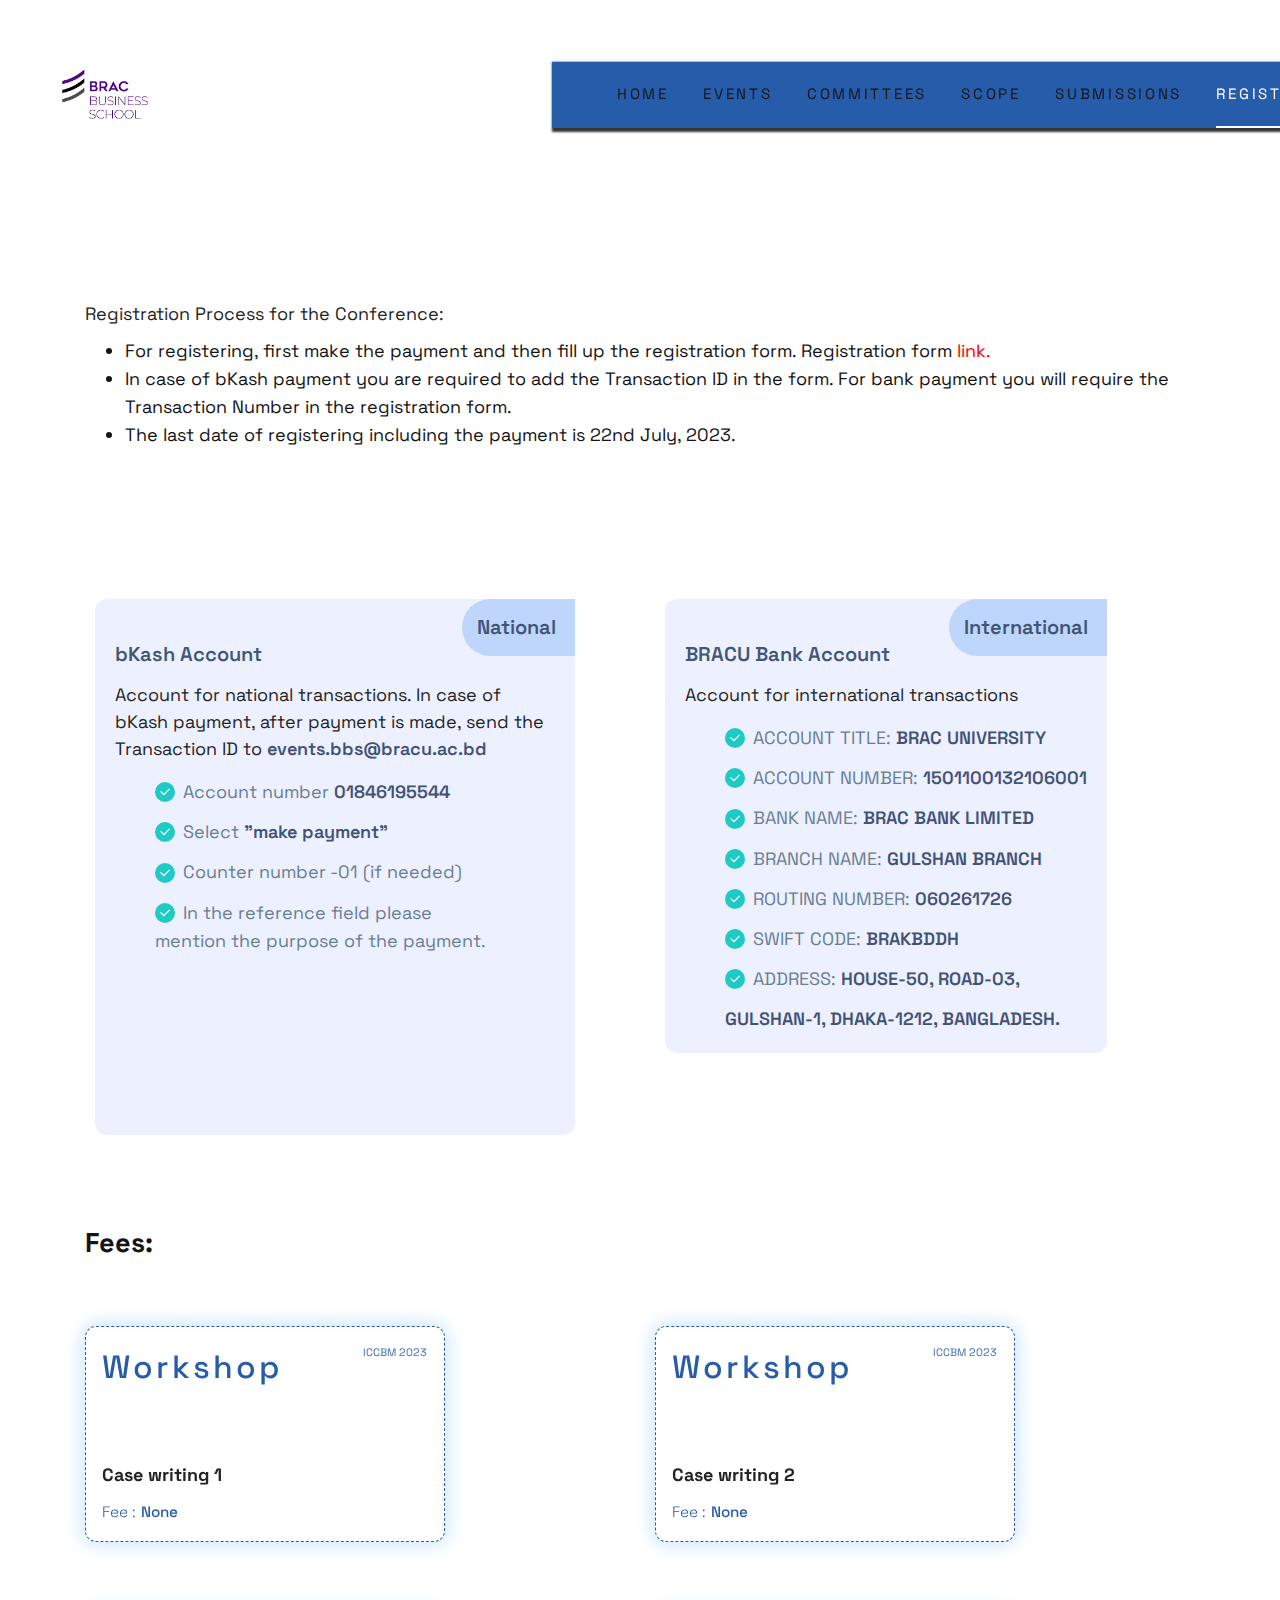
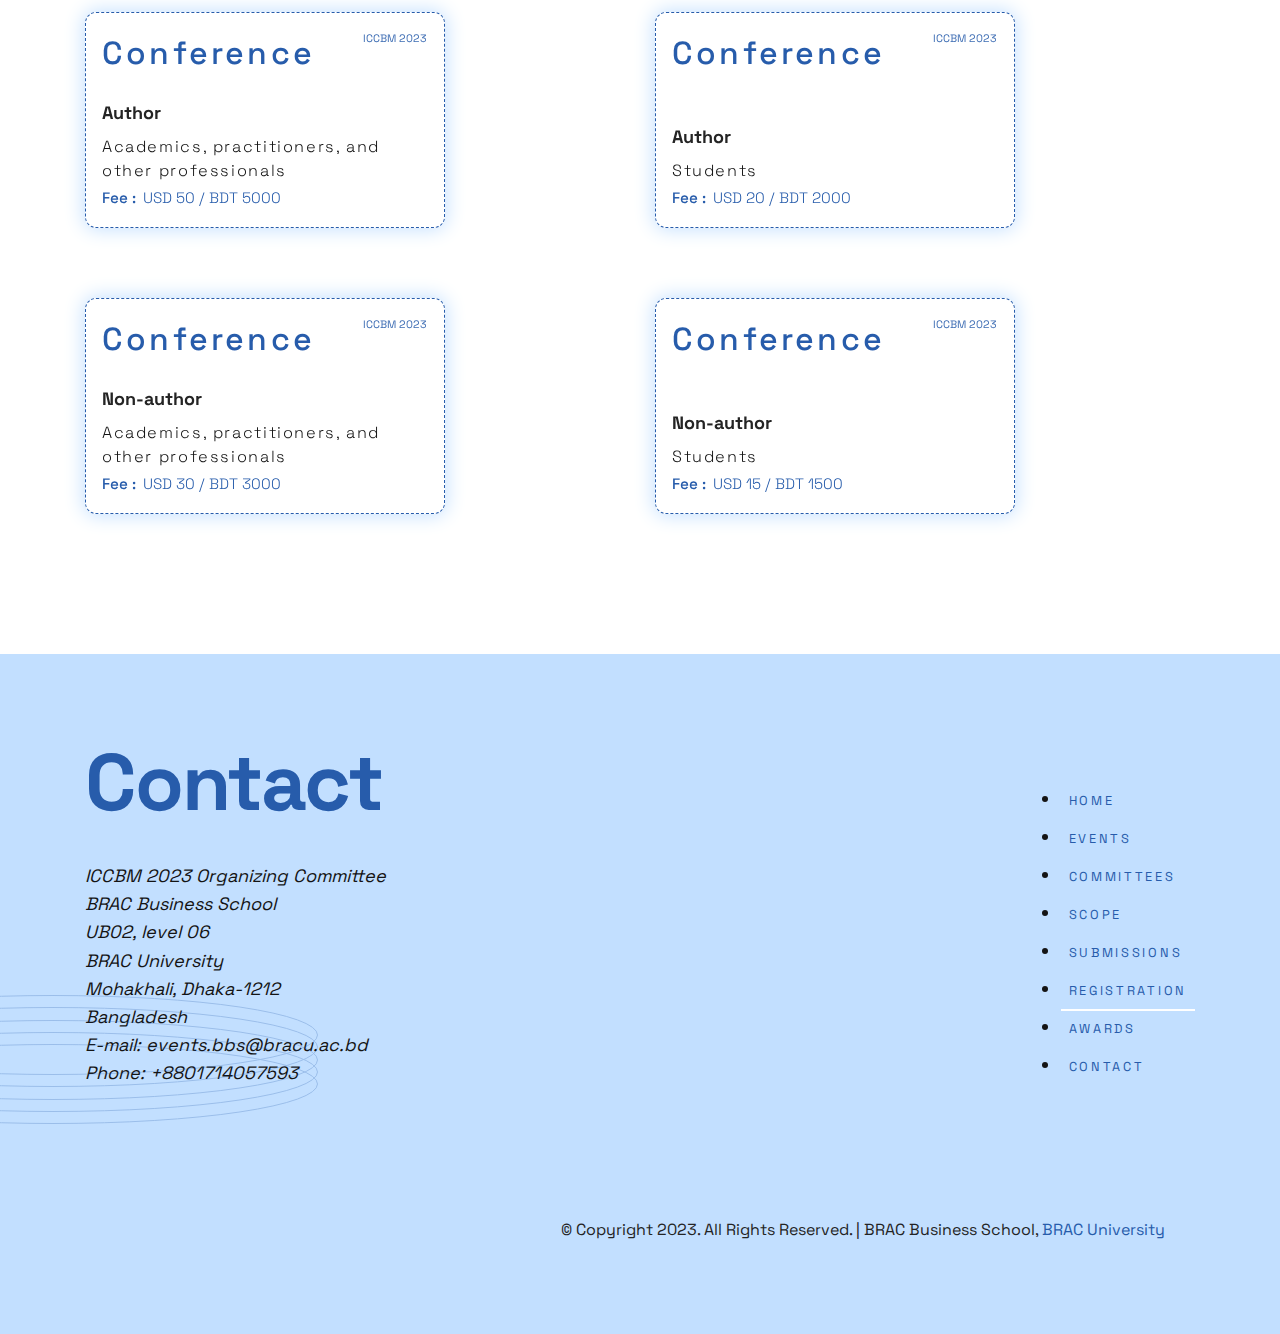
<file: fees.html>
<!DOCTYPE html>
<html lang="en">
  <head>
    <meta charset="UTF-8" />
    <meta name="viewport" content="width=device-width, initial-scale=1.0" />
    <link rel="preconnect" href="https://fonts.googleapis.com" />
    <link rel="preconnect" href="https://fonts.gstatic.com" crossorigin />
    <link
      href="https://fonts.googleapis.com/css2?family=Space+Grotesk:wght@500;700&display=swap"
      rel="stylesheet"
    />
    <!-- <link
      rel="icon"
      type="image/png"
      sizes="32x32"
      href="./assets/images/favicon-32x32.png"
    /> -->
    <link rel="stylesheet" href="css/fees.css" />
    <link rel="stylesheet" href="style.css" />
    <link
      rel="icon"
      type="image/png"
      sizes="32x32"
      href="./assets/images/logo.jpg"
    />
    <title>ICCBM 2023</title>
  </head>
  <body>

    <header>
      <a href="index.html">
        <img src="./assets/images/logo.png" id="logo" />
      </a>
      <!-- <div id="hr"></div> -->
      <nav id="navbar-main">
        <ul>
          <li>
            <a href="index.html" class="nav-text"> HOME </a>
          </li>
          <li>
            <a href="./events.html" class="nav-text"> EVENTS </a>
          </li>
          <li>
            <a href="./committe.html" class="nav-text"> COMMITTEES </a>
          </li>
          <li>
            <a href="./scope.html" class="nav-text"> SCOPE </a>
          </li>
          <li>
            <a href="./submission.html" class="nav-text"> SUBMISSIONS </a>
          </li>
          <li>
            <a href="./fees.html" class="nav-text active"> REGISTRATION </a>
          </li>
          <li>
            <a href="./awards.html" class="nav-text"> AWARDS </a>
          </li>
          <li>
            <a href="./contact.html" class="nav-text"> CONTACT </a>
          </li>
        </ul>
      </nav>
      <button id="nav-toggle">
        <img src="./assets/images/icon-hamburger.svg" />
      </button>
    </header>
    <main id="main">


      <section class="projects">
        <div class="wrapper projects__wrapper" id="no_padding">
          <div  id="center">
            <!-- <h2 class="projects__headline header-xl">Fees</h2> -->
            <!-- <a href="#contact" class="projects__contact underline">Contact</a>  -->
          <p id="registration_process">Registration Process for the Conference:</p>

          <ul>
          <li>For registering, first make the payment and then fill up the registration form. Registration form
            <a href="https://docs.google.com/forms/d/e/1FAIpQLSc-3MrJs7l3ciX4iV9EDDuIVn2kWbYoBw9md24cBr_YcnDz2g/viewform" target="_blank" id="doc_link"> link.
           </a></li>
          <li>In case of bKash payment you are required to add the Transaction ID in the form. For bank
            payment you will require the Transaction Number in the registration form.</li>
          <li>The last date of registering including the payment is 22nd July, 2023.</li>
        </ul>
        </div>
      </section>


      <section class="projects">
        <div class="wrapper projects__wrapper" id="no_padding">
          <div class="projects__grid" id="center">
            <!-- <h2 class="projects__headline header-xl">Fees</h2> -->
            <!-- <a href="#contact" class="projects__contact underline">Contact</a>  -->
            <div class="projects__item">
              <div class="plan">
                <div class="inner">
                  <span class="pricing">
                    <span>
                      National<small></small>
                    </span>
                  </span>
                  <p class="title">bKash Account</p>
                  <p class="info">Account for national transactions. In case of bKash payment, after payment is made, send the Transaction ID to <strong>events.bbs@bracu.ac.bd</strong></p>

                  <ul class="features">
                    <li>
                      <span class="icon">
                        <svg height="24" width="24" viewBox="0 0 24 24" xmlns="http://www.w3.org/2000/svg">
                          <path d="M0 0h24v24H0z" fill="none"></path>
                          <path fill="currentColor" d="M10 15.172l9.192-9.193 1.415 1.414L10 18l-6.364-6.364 1.414-1.414z"></path>
                        </svg>
                      </span>
                      <span> Account number <strong>01846195544</strong></span>
                    </li>
                    <li>
                      <span class="icon">
                        <svg height="24" width="24" viewBox="0 0 24 24" xmlns="http://www.w3.org/2000/svg">
                          <path d="M0 0h24v24H0z" fill="none"></path>
                          <path fill="currentColor" d="M10 15.172l9.192-9.193 1.415 1.414L10 18l-6.364-6.364 1.414-1.414z"></path>
                        </svg>
                      </span>
                      <span>Select <strong> "make payment"</strong></span>
                    </li>
                    <li>
                      <span class="icon">
                        <svg height="24" width="24" viewBox="0 0 24 24" xmlns="http://www.w3.org/2000/svg">
                          <path d="M0 0h24v24H0z" fill="none"></path>
                          <path fill="currentColor" d="M10 15.172l9.192-9.193 1.415 1.414L10 18l-6.364-6.364 1.414-1.414z"></path>
                        </svg>
                      </span>
                      <span>Counter number -01 (if needed)</span>
                    </li>
                    <li>
                      <span class="icon">
                        <svg height="24" width="24" viewBox="0 0 24 24" xmlns="http://www.w3.org/2000/svg">
                          <path d="M0 0h24v24H0z" fill="none"></path>
                          <path fill="currentColor" d="M10 15.172l9.192-9.193 1.415 1.414L10 18l-6.364-6.364 1.414-1.414z"></path>
                        </svg>
                      </span>
                      <span>In the reference field please </span>
                    </li>
                    mention the purpose of the payment.
                    <li style="visibility: hidden;">
                      <span class="icon">
                        <svg height="24" width="24" viewBox="0 0 24 24" xmlns="http://www.w3.org/2000/svg">
                          <path d="M0 0h24v24H0z" fill="none"></path>
                          <path fill="currentColor" d="M10 15.172l9.192-9.193 1.415 1.414L10 18l-6.364-6.364 1.414-1.414z"></path>
                        </svg>
                      </span>
                      <span>In the reference field please </span>
                    </li>
                    <li style="visibility: hidden;">
                      <span class="icon">
                        <svg height="24" width="24" viewBox="0 0 24 24" xmlns="http://www.w3.org/2000/svg">
                          <path d="M0 0h24v24H0z" fill="none"></path>
                          <path fill="currentColor" d="M10 15.172l9.192-9.193 1.415 1.414L10 18l-6.364-6.364 1.414-1.414z"></path>
                        </svg>
                      </span>
                      <span>In the reference field please </span>
                    </li>
                    <li style="visibility: hidden;">
                      <span class="icon">
                        <svg height="24" width="24" viewBox="0 0 24 24" xmlns="http://www.w3.org/2000/svg">
                          <path d="M0 0h24v24H0z" fill="none"></path>
                          <path fill="currentColor" d="M10 15.172l9.192-9.193 1.415 1.414L10 18l-6.364-6.364 1.414-1.414z"></path>
                        </svg>
                      </span>
                      <span>In the reference field please </span>
                    </li>
                    <li style="visibility: hidden;">
                      <span class="icon">
                        <svg height="24" width="24" viewBox="0 0 24 24" xmlns="http://www.w3.org/2000/svg">
                          <path d="M0 0h24v24H0z" fill="none"></path>
                          <path fill="currentColor" d="M10 15.172l9.192-9.193 1.415 1.414L10 18l-6.364-6.364 1.414-1.414z"></path>
                        </svg>
                      </span>
                      <span>In the reference field please </span>
                    </li>
                  </ul>
                  <!-- <div class="action">
                  <a class="button" href="#">
                    Choose plan
                  </a>
                  </div> -->
                </div>
              </div>
            </div>
            <div class="projects__item">
              <div class="plan">
                <div class="inner">
                  <span class="pricing">
                    <span>
                      International <small></small>
                    </span>
                  </span>
                  <p class="title">BRACU Bank Account</p>
                  <p class="info">Account for international transactions</p>
                  <ul class="features">
                    <li>
                      <span class="icon">
                        <svg height="24" width="24" viewBox="0 0 24 24" xmlns="http://www.w3.org/2000/svg">
                          <path d="M0 0h24v24H0z" fill="none"></path>
                          <path fill="currentColor" d="M10 15.172l9.192-9.193 1.415 1.414L10 18l-6.364-6.364 1.414-1.414z"></path>
                        </svg>
                      </span>
                      <span>ACCOUNT TITLE: <strong>BRAC UNIVERSITY</strong></span>
                    </li>
                    <li>
                      <span class="icon">
                        <svg height="24" width="24" viewBox="0 0 24 24" xmlns="http://www.w3.org/2000/svg">
                          <path d="M0 0h24v24H0z" fill="none"></path>
                          <path fill="currentColor" d="M10 15.172l9.192-9.193 1.415 1.414L10 18l-6.364-6.364 1.414-1.414z"></path>
                        </svg>
                      </span>
                      <span>ACCOUNT NUMBER: <strong>1501100132106001</strong></span>
                    </li>
                    <li>
                      <span class="icon">
                        <svg height="24" width="24" viewBox="0 0 24 24" xmlns="http://www.w3.org/2000/svg">
                          <path d="M0 0h24v24H0z" fill="none"></path>
                          <path fill="currentColor" d="M10 15.172l9.192-9.193 1.415 1.414L10 18l-6.364-6.364 1.414-1.414z"></path>
                        </svg>
                      </span>
                      <span>BANK NAME: <strong>BRAC BANK LIMITED</strong></span>
                    </li>
                    <li>
                      <span class="icon">
                        <svg height="24" width="24" viewBox="0 0 24 24" xmlns="http://www.w3.org/2000/svg">
                          <path d="M0 0h24v24H0z" fill="none"></path>
                          <path fill="currentColor" d="M10 15.172l9.192-9.193 1.415 1.414L10 18l-6.364-6.364 1.414-1.414z"></path>
                        </svg>
                      </span>
                      <span>BRANCH NAME: <strong>GULSHAN BRANCH </strong></span>
                    </li>
                    <li>
                      <span class="icon">
                        <svg height="24" width="24" viewBox="0 0 24 24" xmlns="http://www.w3.org/2000/svg">
                          <path d="M0 0h24v24H0z" fill="none"></path>
                          <path fill="currentColor" d="M10 15.172l9.192-9.193 1.415 1.414L10 18l-6.364-6.364 1.414-1.414z"></path>
                        </svg>
                      </span>
                      <span>ROUTING NUMBER: <strong>060261726 </strong></span>
                    </li>
                    <li>
                      <span class="icon">
                        <svg height="24" width="24" viewBox="0 0 24 24" xmlns="http://www.w3.org/2000/svg">
                          <path d="M0 0h24v24H0z" fill="none"></path>
                          <path fill="currentColor" d="M10 15.172l9.192-9.193 1.415 1.414L10 18l-6.364-6.364 1.414-1.414z"></path>
                        </svg>
                      </span>
                      <span>SWIFT CODE: <strong>BRAKBDDH </strong></span>
                    </li>
                    <li>
                      <span class="icon">
                        <svg height="24" width="24" viewBox="0 0 24 24" xmlns="http://www.w3.org/2000/svg">
                          <path d="M0 0h24v24H0z" fill="none"></path>
                          <path fill="currentColor" d="M10 15.172l9.192-9.193 1.415 1.414L10 18l-6.364-6.364 1.414-1.414z"></path>
                        </svg>
                      </span>
                      <span>ADDRESS: <strong>HOUSE-50, ROAD-03,</strong></span>
                      
                    </li>
                    <strong> GULSHAN-1, DHAKA-1212, BANGLADESH.</strong>
                  </ul>
                  <!-- <div class="action">
                  <a class="button" href="#">
                    Choose plan
                  </a>
                  </div> -->
                </div>
              </div>
            </div>
        </div>
      </section>


      <section class="projects">
        <div class="wrapper projects__wrapper" >
          <div class="projects__grid" id="center">
             <h2 class="projects__headline ">Fees:</h2>
            <a href="#contact" class="projects__contact underline"></a> 
            <div class="projects__item">
              <div class="container">
                <div class="box">
                  <span class="title">Workshop</span>
                  <div>
                    <strong>Case writing 1</strong>
                    <!-- <p>Academics, practitioners, and other professionals</p> -->
                    <span>Fee :</span> <span>None</span>
                  </div>
                </div>
              </div>
            </div>
            <div class="projects__item">
              <div class="container">
                <div class="box">
                  <span class="title">Workshop</span>
                  <div>
                    <strong>Case writing 2</strong>
                    <!-- <p>Students</p> -->
                    <span>Fee :</span> <span>None</span>
                  </div>
                </div>
              </div>
            </div>
            <div class="projects__item">
              <div class="container">
                <div class="box">
                  <span class="title">Conference</span>
                  <div>
                    <strong>Author</strong>
                    <p>Academics, practitioners, and other professionals</p>
                    <span>Fee : </span> <span>USD 50 / BDT 5000</span>
                  </div>
                </div>
              </div>
            </div>
            <div class="projects__item">
              <div class="container">
                <div class="box">
                  <span class="title">Conference</span>
                  <div>
                    <strong>Author</strong>
                    <p>Students</p>
                    <span>Fee : </span> <span>USD 20 / BDT 2000</span>
                  </div>
                </div>
              </div>
            </div>
            <div class="projects__item">
              <div class="container">
                <div class="box">
                  <span class="title">Conference</span>
                  <div>
                    <strong>Non-author</strong>
                    <p>Academics, practitioners, and other professionals</p>
                    <span>Fee : </span> <span>USD 30 / BDT 3000</span>
                  </div>
                </div>
              </div>
            </div>
            <div class="projects__item">
              <div class="container">
                <div class="box">
                  <span class="title">Conference</span>
                  <div>
                    <strong>Non-author</strong>
                    <p>Students</p>
                    <span>Fee : </span> <span>USD 15 / BDT 1500</span>
                  </div>
                </div>
              </div>
            </div>
            
        </div>
      </section>
    </main>

    <section id="contact" class="contact bg-less-dark">
      <div class="wrapper contact__wrapper bottom-border">
        <div class="contact__text">
          <h2 class="contact__headline header-xl">Contact</h2>
          <p class="contact__description">
            <address>
              ICCBM 2023 Organizing Committee<br>
              BRAC Business School<br>
              UB02, level 06<br>
              BRAC University<br>
              Mohakhali, Dhaka-1212<br>
              Bangladesh<br>
              E-mail: <a href="mailto:events.bbs@bracu.ac.bd">events.bbs@bracu.ac.bd</a><br>
              Phone: +8801714057593
            </address> 
          </p>
        </div>
        <div class="contact__form">
            <div class="contact__control" id="footer_nav">
              <ul >
                <li>
                  <a href="index.html" class="nav-text" id="footer_list"> HOME </a>
                </li>
                <li>
                  <a href="./events.html" class="nav-text" id="footer_list"> EVENTS </a>
                </li>
                <li>
                  <a href="./committe.html" class="nav-text" id="footer_list"> COMMITTEES </a>
                </li>
                <li>
                  <a href="./scope.html" class="nav-text" id="footer_list"> SCOPE </a>
                </li>
                <li>
                  <a href="./submission.html" class="nav-text" id="footer_list" > SUBMISSIONS </a>
                </li>
                <li>
                  <a href="./fees.html" class="nav-text active" id="footer_list"> REGISTRATION </a>
                </li>
                <li>
                  <a href="./awards.html" class="nav-text" id="footer_list"> AWARDS </a>
                </li>
                <li>
                  <a href="./contact.html" class="nav-text" id="footer_list"> CONTACT </a>
                </li>
              </ul>
            </div>
        </div>
      </div>
      <img
        class="contact__rings"
        src="/assets/images/pattern-rings.svg"
        alt=""
        width="530"
        height="129"
      />
    </section>
  </main>

  <footer class="footer bg-less-dark">
    <h2 class="visually-hidden">Footer</h2>
    <div class="wrapper">
      <nav class="header__nav">
        <h2 class="visually-hidden">Navigation</h2>
        <a href="/" class="header__home">
          <span class="visually-hidden">(to home page)</span>
        </a>
        <p id="copyright">
          &copy Copyright 2023. All Rights Reserved. | BRAC Business School,
          <a href="http://www.bracu.ac.bd" target="_blank">
            <span> BRAC University </span></a
          >
        </p>
      </nav>
    </div>
  </footer>
    <script src="main.js"></script>
    <script src="navToggler.js"></script>

    
    <!-- <script type="module" src="./js/home.js"></script> -->
  </body>
</html>
</file>
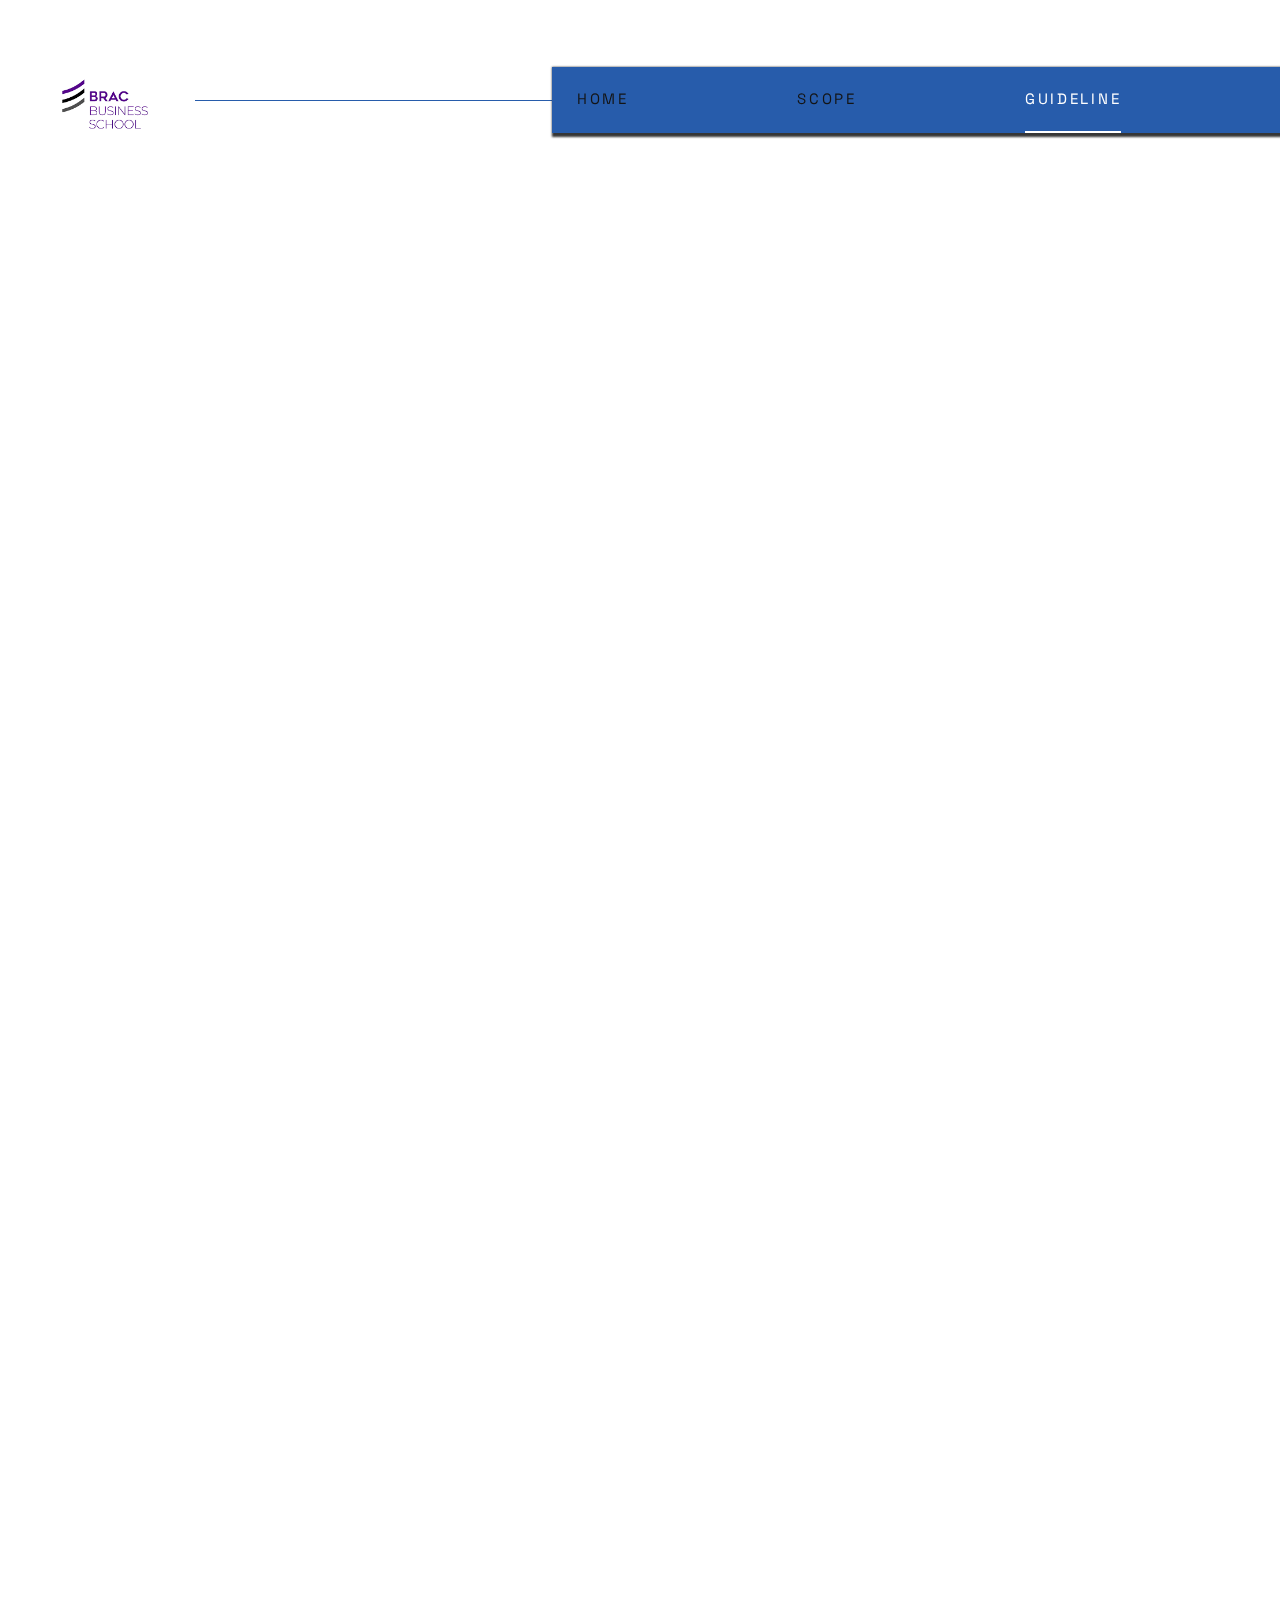
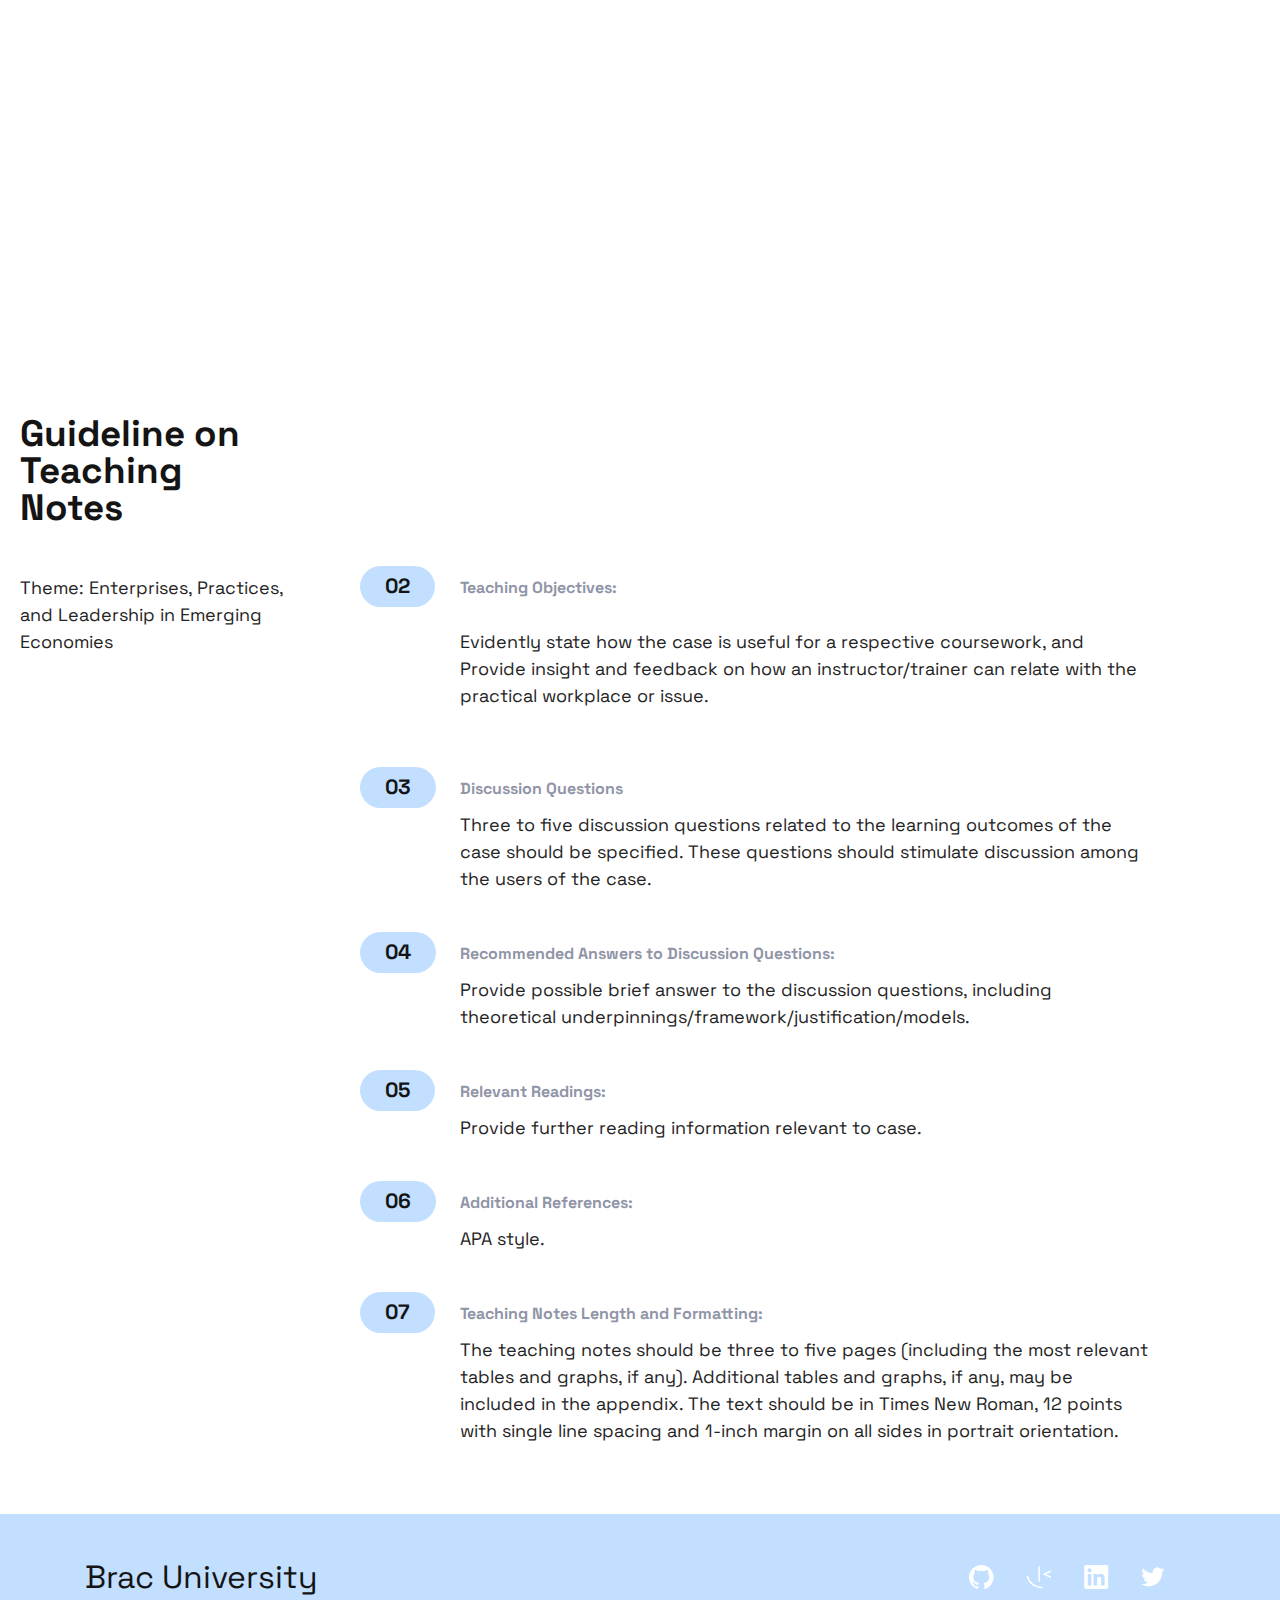
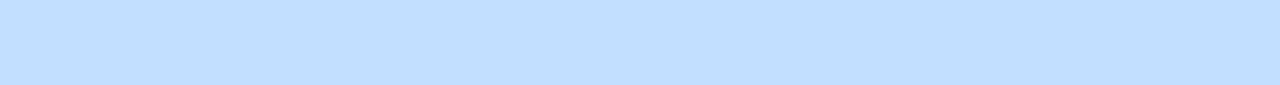
<file: guideline.html>
<!DOCTYPE html>
<html lang="en">
  <head>
    <meta charset="UTF-8" />
    <meta name="viewport" content="width=device-width, initial-scale=1.0" />
    <link rel="preconnect" href="https://fonts.googleapis.com" />
    <link rel="preconnect" href="https://fonts.gstatic.com" crossorigin />
    <link
      href="https://fonts.googleapis.com/css2?family=Space+Grotesk:wght@500;700&display=swap"
      rel="stylesheet"
    />
    <!-- <link
      rel="icon"
      type="image/png"
      sizes="32x32"
      href="./assets/images/favicon-32x32.png"
    /> -->
    <link rel="stylesheet" href="style.css" />
    <link rel="stylesheet" href="./css/guideline.css" />
    <title>A demo landing page for Conference</title>
  </head>
  <body>
    <header>
      <a href="index.html">
        <img src="./assets/images/logo.png" id="logo" />
      </a>
      <div id="hr"></div>
      <nav id="navbar-main">
        <ul>
          <li>
            <a href="index.html" class="nav-text"> HOME </a>
          </li>
          <li>
            <a href="./scope.html" class="nav-text"> SCOPE </a>
          </li>
          <li>
            <a href="./guideline.html" class="nav-text active"> GUIDELINE </a>
          </li>
          <li>
            <a href="./fees.html" class="nav-text"> FEES </a>
          </li>
          <li>
            <a href="./awards.html" class="nav-text"> AWARDS </a>
          </li>
        </ul>
      </nav>
      <button id="nav-toggle">
        <img src="./assets/images/icon-hamburger.svg" />
      </button>
    </header>

    <main id="main">
      <div class="info-container grid-container">
        <div class="info-main col-3 leftReveal">
          <h2>Guideline on Case</h2>
          <p>
            Theme: Enterprises, Practices, and Leadership in Emerging Economies
          </p>
        </div>

        <div class="info-row-container col-9">
          <div class="info-col rightReveal">
            <h3 class="info-heading">
              <span>01</span>
              <p>Abstract:</p>
            </h3>

            <p class="desc">
              The abstract must provide readers a concise overview of the entire
              case. It should feature the relevant decision points of the case.
              The outcome of the case should also be highlighted in the
              abstract. Abstract should be 150 to 200 words.
            </p>
          </div>

          <div class="info-col rightReveal">
            <h3 class="info-heading">
              <span>02</span>
              <p>Learning Objectives:</p>
            </h3>
            <p class="desc">
              Three to five specific learning objectives should be listed.
            </p>
          </div>

          <div class="info-col rightReveal">
            <h3 class="info-heading">
              <span>03</span>
              <p>Background</p>
            </h3>
            <p class="desc">
              Company/person/subject of interest should be clearly narrated
              leading the reader to the dilemma or situation.
            </p>
          </div>
          <div class="info-col rightReveal">
            <h3 class="info-heading">
              <span>04</span>
              <p>Dilemma/Situation:</p>
            </h3>
            <p class="desc">
              The key issues, requiring credible solutions, should be critically
              analyzed.
            </p>
          </div>
          <div class="info-col rightReveal">
            <h3 class="info-heading">
              <span>05</span>
              <p>Alternative Solution:</p>
            </h3>
            <p class="desc">
              Potential solutions to the key issues of the case should be hinted
              and discussed.
            </p>
          </div>
          <div class="info-col rightReveal">
            <h3 class="info-heading">
              <span>06</span>
              <p>Conclusion/Way Forward:</p>
            </h3>
            <p class="desc">The key points of the case should be summarized.</p>
          </div>
          <div class="info-col rightReveal">
            <h3 class="info-heading">
              <span>07</span>
              <p>Discussion Questions:</p>
            </h3>
            <p class="desc">
              Three to five discussion questions related to the learning
              outcomes of the case should be specified. These questions should
              stimulate discussion among the users of the case.
            </p>
          </div>
          <div class="info-col rightReveal">
            <h3 class="info-heading">
              <span>08</span>
              <p>References:</p>
            </h3>
            <p class="desc">APA style.</p>
          </div>
          <div class="info-col rightReveal">
            <h3 class="info-heading">
              <span>09</span>
              <p>Case Length and Formatting:</p>
            </h3>
            <p class="desc">
              The case should be four to eight pages (including the most tables
              and graphs, if any). Additional tables and graphs may be included
              in the appendix. The text should be in Times New Roman, 12 points
              with single line spacing and 1-inch margin on all sides in
              portrait orientation.
            </p>
          </div>
        </div>
      </div>
      <div class="info-container grid-container">
        <div class="info-main col-3">
          <h2>Guideline on Teaching Notes</h2>
          <p class="desc">
            Theme: Enterprises, Practices, and Leadership in Emerging Economies
          </p>
        </div>

        <div class="info-row-container col-9">
          <div class="info-col rightReveal">
            <h3 class="info-heading">
              <span>01</span>
              <p>Case Summary:</p>
            </h3>
            <p class="desc">Summary should provide the gist of the case.</p>
          </div>

          <div class="info-col">
            <h3 class="info-heading">
              <span>02</span>
              <p>Teaching Objectives:</p>
            </h3>
            <p class="desc">
              Evidently state how the case is useful for a respective
              coursework, and Provide insight and feedback on how an
              instructor/trainer can relate with the practical workplace or
              issue.
            </p>
          </div>

          <div class="info-col">
            <h3 class="info-heading">
              <span>03</span>
              <p>Discussion Questions</p>
            </h3>
            <p>
              Three to five discussion questions related to the learning
              outcomes of the case should be specified. These questions should
              stimulate discussion among the users of the case.
            </p>
          </div>
          <div class="info-col">
            <h3 class="info-heading">
              <span>04</span>
              <p>Recommended Answers to Discussion Questions:</p>
            </h3>
            <p>
              Provide possible brief answer to the discussion questions,
              including theoretical
              underpinnings/framework/justification/models.
            </p>
          </div>
          <div class="info-col">
            <h3 class="info-heading">
              <span>05</span>
              <p>Relevant Readings:</p>
            </h3>
            <p>Provide further reading information relevant to case.</p>
          </div>
          <div class="info-col">
            <h3 class="info-heading">
              <span>06</span>
              <p>Additional References:</p>
            </h3>
            <p>APA style.</p>
          </div>
          <div class="info-col">
            <h3 class="info-heading">
              <span>07</span>
              <p>Teaching Notes Length and Formatting:</p>
            </h3>
            <p>
              The teaching notes should be three to five pages (including the
              most relevant tables and graphs, if any). Additional tables and
              graphs, if any, may be included in the appendix. The text should
              be in Times New Roman, 12 points with single line spacing and
              1-inch margin on all sides in portrait orientation.
            </p>
          </div>
        </div>
      </div>
    </main>
    <footer class="footer bg-less-dark">
      <h2 class="visually-hidden">Footer</h2>
      <div class="wrapper">
        <nav class="header__nav">
          <h2 class="visually-hidden">Navigation</h2>
          <a href="/" class="header__home">
            Brac University
            <span class="visually-hidden">(to home page)</span>
          </a>
          <a href="" class="header__social">
            <svg
              xmlns="http://www.w3.org/2000/svg"
              width="25"
              height="24"
              aria-labelledby="socialGitHub"
              role="img"
            >
              <title id="socialGitHub">GitHub</title>
              <path
                fill="#FFF"
                fill-rule="evenodd"
                d="M12.304 0C5.506 0 0 5.506 0 12.304c0 5.444 3.522 10.042 8.413 11.672.615.108.845-.261.845-.584 0-.292-.015-1.261-.015-2.291-3.091.569-3.891-.754-4.137-1.446-.138-.354-.738-1.446-1.261-1.738-.43-.23-1.046-.8-.016-.815.97-.015 1.661.892 1.892 1.261 1.107 1.86 2.876 1.338 3.584 1.015.107-.8.43-1.338.784-1.646-2.738-.307-5.598-1.368-5.598-6.074 0-1.338.477-2.446 1.26-3.307-.122-.308-.553-1.569.124-3.26 0 0 1.03-.323 3.383 1.26.985-.276 2.03-.415 3.076-.415 1.046 0 2.092.139 3.076.416 2.353-1.6 3.384-1.261 3.384-1.261.676 1.691.246 2.952.123 3.26.784.861 1.26 1.953 1.26 3.307 0 4.721-2.875 5.767-5.613 6.074.446.385.83 1.123.83 2.277 0 1.645-.015 2.968-.015 3.383 0 .323.231.708.846.584a12.324 12.324 0 0 0 8.382-11.672C24.607 5.506 19.101 0 12.304 0Z"
              />
            </svg>
          </a>
          <a href="" class="header__social">
            <svg
              xmlns="http://www.w3.org/2000/svg"
              width="26"
              height="23"
              aria-labelledby="socialFrontendMentor"
              role="img"
            >
              <title id="socialFrontendMentor">Frontend Mentor</title>
              <path
                fill="#FFF"
                d="M13.084.23a.751.751 0 0 0-.736.75v14.267a.75.75 0 1 0 1.5 0V.98a.75.75 0 0 0-.763-.75ZM24.44 4.504a.752.752 0 0 0-.284.064l-6.44 2.875a.752.752 0 0 0 0 1.37l6.44 2.884a.75.75 0 0 0 .612-1.369L19.861 8.13l4.907-2.191a.753.753 0 0 0 .38-.99.752.752 0 0 0-.708-.444ZM1.371 9.663a.752.752 0 0 0-.74.938C2.41 17.447 8.603 22.23 15.685 22.23a.75.75 0 1 0 0-1.501A14.053 14.053 0 0 1 2.083 10.225a.75.75 0 0 0-.712-.561v-.001Z"
              />
            </svg>
          </a>
          <a href="" class="header__social">
            <svg
              xmlns="http://www.w3.org/2000/svg"
              width="25"
              height="24"
              aria-labelledby="socialLinkedIn"
              role="img"
            >
              <title id="socialLinkedIn">LinkedIn</title>
              <path
                fill="#FFF"
                fill-rule="evenodd"
                d="M5.551 3.304c-1.14 0-2.067.926-2.067 2.064 0 1.14.928 2.066 2.067 2.066a2.066 2.066 0 0 0 0-4.13ZM3.767 8.998v11.453h3.562L7.33 8.998H3.767Zm5.798 0V20.45l3.554.002.002-5.668c0-1.454.253-2.941 2.132-2.941 1.851 0 1.851 1.755 1.851 3.036v5.571l3.559-.001v-6.28c0-2.834-.517-5.457-4.27-5.457-1.763 0-2.916.997-3.368 1.85h-.05V8.997h-3.41ZM22.435 24H1.982c-.976 0-1.77-.777-1.77-1.732V1.731C.212.776 1.006 0 1.982 0h20.453c.98 0 1.777.776 1.777 1.73v20.538c0 .955-.797 1.732-1.777 1.732Z"
              />
            </svg>
          </a>
          <a href="" class="header__social">
            <svg
              xmlns="http://www.w3.org/2000/svg"
              width="24"
              height="20"
              aria-labelledby="socialTwitter"
              role="img"
            >
              <title id="socialTwitter">Twitter</title>
              <path
                fill="#FFF"
                d="M23.492 2.705a9.563 9.563 0 0 1-2.742.751 4.788 4.788 0 0 0 2.1-2.643 9.536 9.536 0 0 1-3.033 1.159 4.778 4.778 0 0 0-8.14 4.357 13.564 13.564 0 0 1-9.844-4.99 4.774 4.774 0 0 0-.646 2.4 4.778 4.778 0 0 0 2.124 3.977 4.765 4.765 0 0 1-2.163-.598v.061a4.778 4.778 0 0 0 3.832 4.684 4.812 4.812 0 0 1-2.158.082 4.78 4.78 0 0 0 4.462 3.316 9.584 9.584 0 0 1-5.932 2.045c-.38 0-.762-.022-1.14-.067a13.508 13.508 0 0 0 7.32 2.146c8.787 0 13.59-7.277 13.59-13.589 0-.205-.004-.412-.013-.617a9.71 9.71 0 0 0 2.381-2.471l.002-.003Z"
              />
            </svg>
          </a>
        </nav>
      </div>
    </footer>
    <script src="main.js"></script>
    <script type="module" src="./js/home.js"></script>
  </body>
</html>
</file>
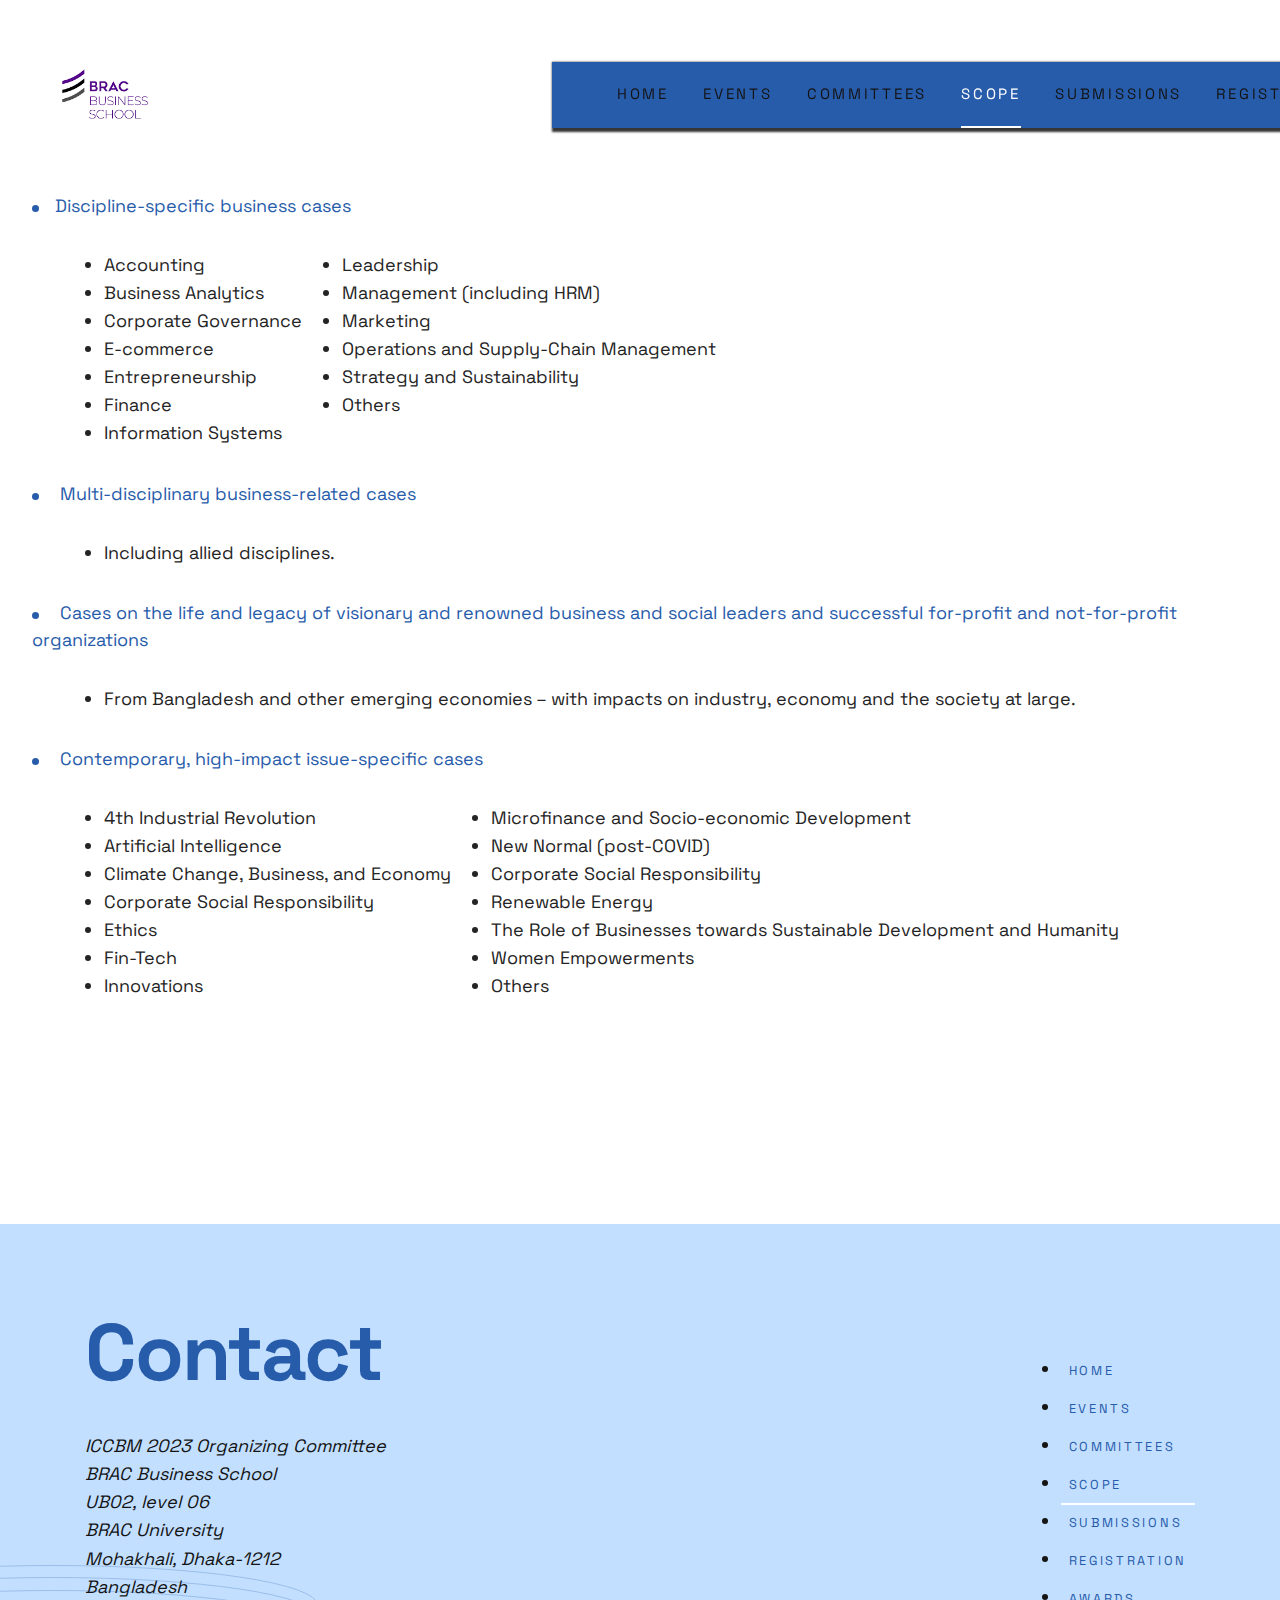
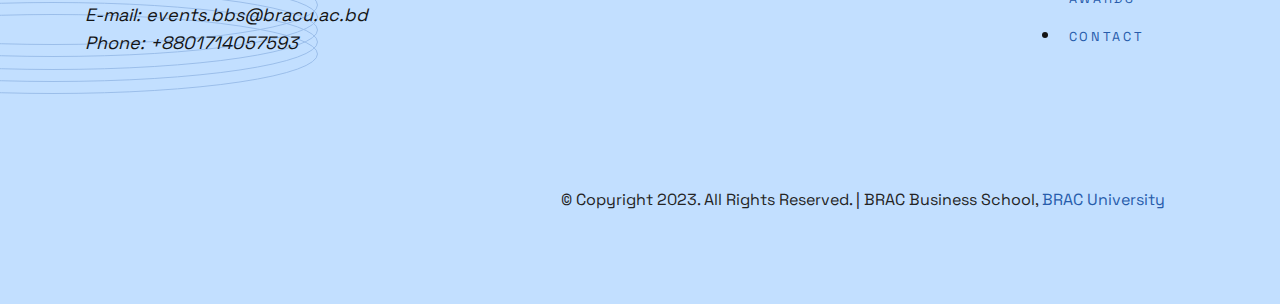
<file: scope.html>
<!DOCTYPE html>
<html lang="en">
  <head>
    <meta charset="UTF-8" />
    <meta name="viewport" content="width=device-width, initial-scale=1.0" />
    <link rel="preconnect" href="https://fonts.googleapis.com" />
    <link rel="preconnect" href="https://fonts.gstatic.com" crossorigin />
    <link
      href="https://fonts.googleapis.com/css2?family=Space+Grotesk:wght@500;700&display=swap"
      rel="stylesheet"
    />
    <link rel="stylesheet" href="style.css" />
    <link rel="stylesheet" href="css/scope.css" />
    <link
      rel="icon"
      type="image/png"
      sizes="32x32"
      href="./assets/images/logo.jpg"
    />
    <title>ICCBM 2023</title>
  </head>
  <body>
    <header>
      <a href="index.html">
        <img src="./assets/images/logo.png" id="logo" />
      </a>
      <!-- <div id="hr"></div> -->
      <nav id="navbar-main">
        <ul>
          <li>
            <a href="index.html" class="nav-text"> HOME </a>
          </li>
          <li>
            <a href="./events.html" class="nav-text"> EVENTS </a>
          </li>
          <li>
            <a href="./committe.html" class="nav-text"> COMMITTEES </a>
          </li>
          <li>
            <a href="./scope.html" class="nav-text active"> SCOPE </a>
          </li>
          <li>
            <a href="./submission.html" class="nav-text"> SUBMISSIONS </a>
          </li>
          <li>
            <a href="./fees.html" class="nav-text"> REGISTRATION </a>
          </li>
          <li>
            <a href="./awards.html" class="nav-text"> AWARDS </a>
          </li>
          <li>
            <a href="./contact.html" class="nav-text"> CONTACT </a>
          </li>
        </ul>
      </nav>
      <button id="nav-toggle">
        <img src="./assets/images/icon-hamburger.svg" />
      </button>
    </header>
    <main id="main">
      <div class="container">
        <div class="inner-container">
          <p class="scope-heading">Discipline-specific business cases</p>
          <div class="row">
            <div class="col-1">
              <ul>
                <li>Accounting</li>
                <li>Business Analytics</li>
                <li>Corporate Governance</li>
                <li>E-commerce</li>
                <li>Entrepreneurship</li>
                <li>Finance</li>
                <li>Information Systems</li>
              </ul>
            </div>
            <div class="col-2">
              <ul>
                <li>Leadership</li>
                <li>Management (including HRM)</li>
                <li>Marketing</li>
                <li>Operations and Supply-Chain Management</li>
                <li>Strategy and Sustainability</li>
                <li>Others</li>
              </ul>
            </div>
          </div>
          <p class="scope-heading">
            Multi-disciplinary business-related cases
          </p>
          <div class="row">
            <ul>
              <li>Including allied disciplines.</li>
            </ul>
          </div>
          <p class="scope-heading">
            Cases on the life and legacy of visionary and renowned business and
            social leaders and successful for-profit and not-for-profit
            organizations
          </p>
          <div class="row">
            <ul>
              <li>
                From Bangladesh and other emerging economies – with impacts on
                industry, economy and the society at large.
              </li>
            </ul>
          </div>
          <p class="scope-heading">
            Contemporary, high-impact issue-specific cases
          </p>
          <div class="row">
            <div class="col-1">
              <ul>
                <li>4th Industrial Revolution</li>
                <li>Artificial Intelligence</li>
                <li>Climate Change, Business, and Economy</li>
                <li>Corporate Social Responsibility</li>
                <li>Ethics</li>
                <li>Fin-Tech</li>
                <li>Innovations</li>
              </ul>
            </div>
            <div class="col-2">
              <ul>
                <li>Microfinance and Socio-economic Development</li>
                <li>New Normal (post-COVID)</li>
                <li>Corporate Social Responsibility</li>
                <li>Renewable Energy</li>
                <li>
                  The Role of Businesses towards Sustainable Development and
                  Humanity
                </li>
                <li>Women Empowerments</li>
                <li>Others</li>
              </ul>
            </div>
          </div>
        </div>
      </div>
    </main>

    <section id="contact" class="contact bg-less-dark">
      <div class="wrapper contact__wrapper bottom-border">
        <div class="contact__text">
          <h2 class="contact__headline header-xl">Contact</h2>
          <p class="contact__description">
            <address>
              ICCBM 2023 Organizing Committee<br>
              BRAC Business School<br>
              UB02, level 06<br>
              BRAC University<br>
              Mohakhali, Dhaka-1212<br>
              Bangladesh<br>
              E-mail: <a href="mailto:events.bbs@bracu.ac.bd">events.bbs@bracu.ac.bd</a><br>
              Phone: +8801714057593
            </address> 
          </p>
        </div>
        <div class="contact__form">
            <div class="contact__control" id="footer_nav">
              <ul >
                <li>
                  <a href="index.html" class="nav-text" id="footer_list"> HOME </a>
                </li>
                <li>
                  <a href="./events.html" class="nav-text" id="footer_list"> EVENTS </a>
                </li>
                <li>
                  <a href="./committe.html" class="nav-text" id="footer_list"> COMMITTEES </a>
                </li>
                <li>
                  <a href="./scope.html" class="nav-text active" id="footer_list"> SCOPE </a>
                </li>
                <li>
                  <a href="./submission.html" class="nav-text" id="footer_list" > SUBMISSIONS </a>
                </li>
                <li>
                  <a href="./fees.html" class="nav-text" id="footer_list"> REGISTRATION </a>
                </li>
                <li>
                  <a href="./awards.html" class="nav-text" id="footer_list"> AWARDS </a>
                </li>
                <li>
                  <a href="./contact.html" class="nav-text" id="footer_list"> CONTACT </a>
                </li>
              </ul>
            </div>
        </div>
      </div>
      <img
        class="contact__rings"
        src="/assets/images/pattern-rings.svg"
        alt=""
        width="530"
        height="129"
      />
    </section>
  </main>

  <footer class="footer bg-less-dark">
    <h2 class="visually-hidden">Footer</h2>
    <div class="wrapper">
      <nav class="header__nav">
        <h2 class="visually-hidden">Navigation</h2>
        <a href="/" class="header__home">
          <span class="visually-hidden">(to home page)</span>
        </a>
        <p id="copyright">
          &copy Copyright 2023. All Rights Reserved. | BRAC Business School,
          <a href="http://www.bracu.ac.bd" target="_blank">
            <span> BRAC University </span></a
          >
        </p>
      </nav>
    </div>
  </footer>

    <script src="main.js"></script>
    <script src="navToggler.js"></script>

    <!-- <script type="module" src="./js/home.js"></script> -->
  </body>
</html>
</file>
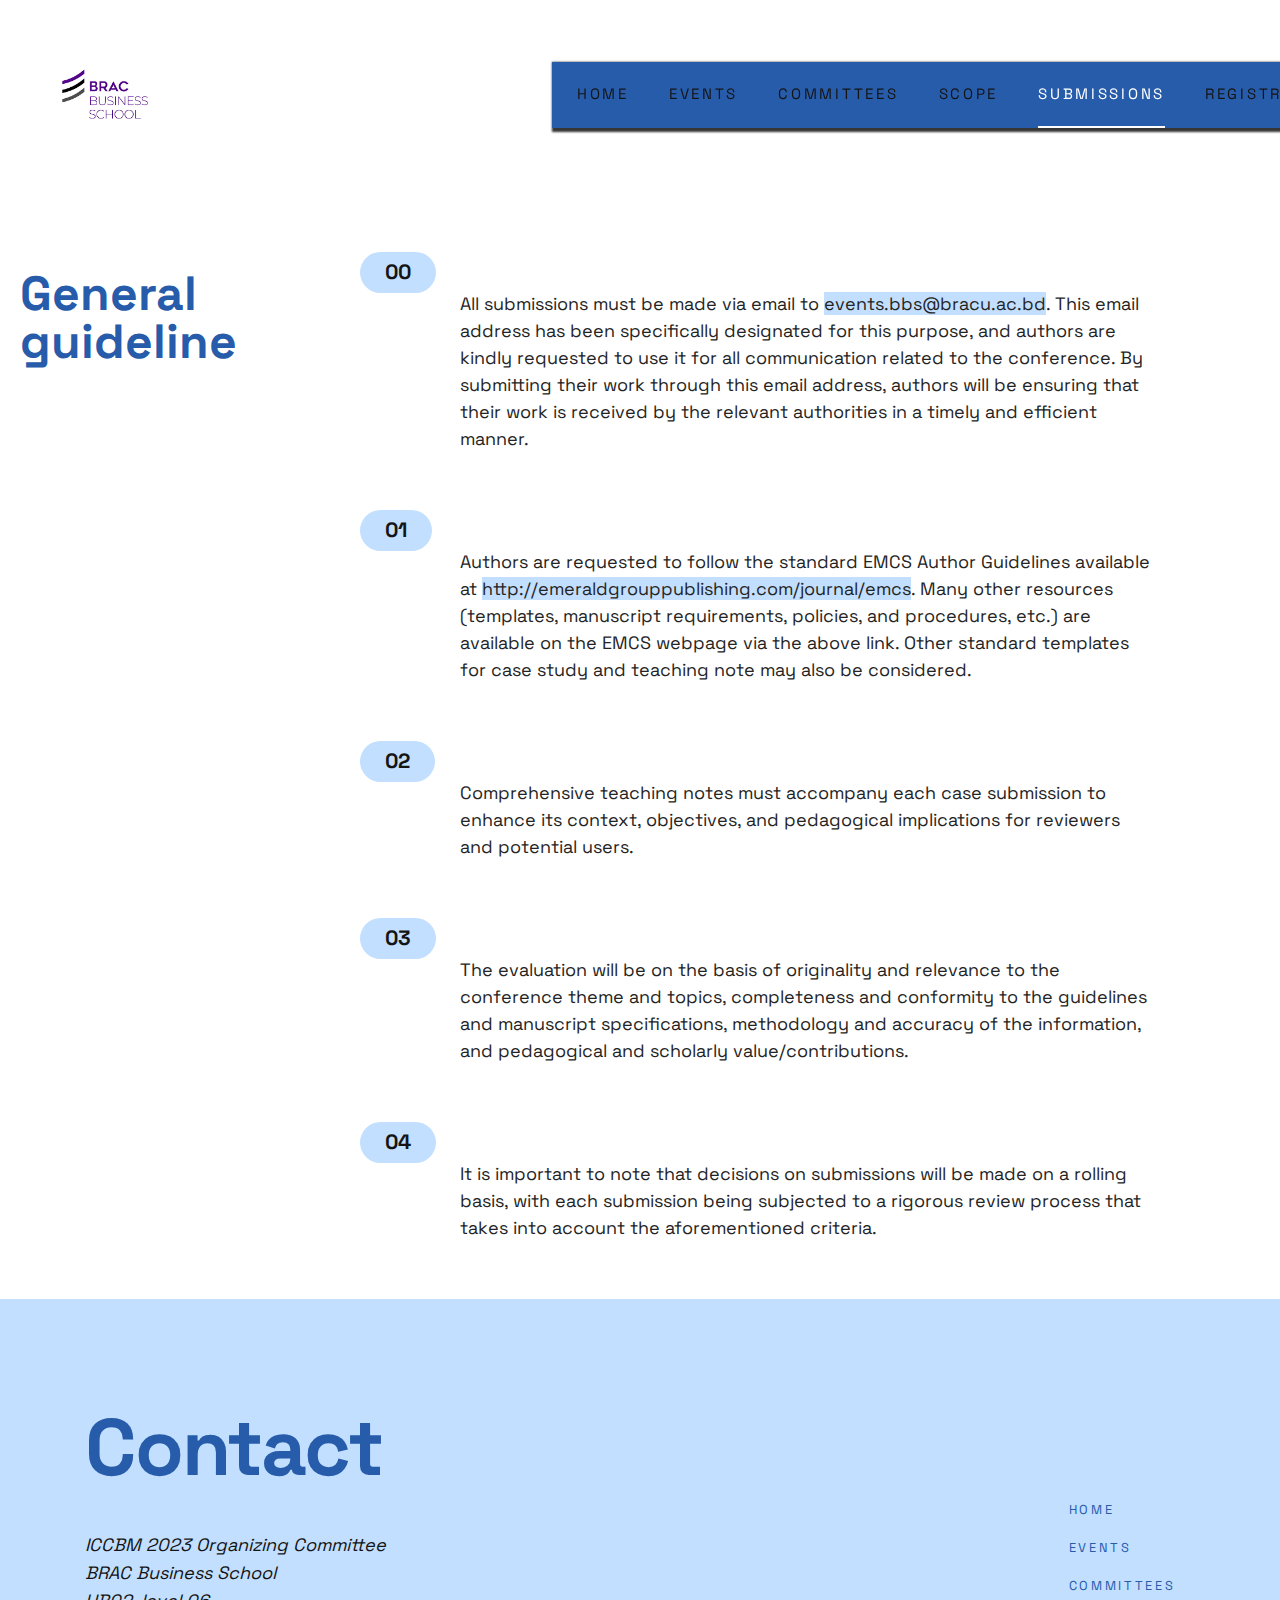
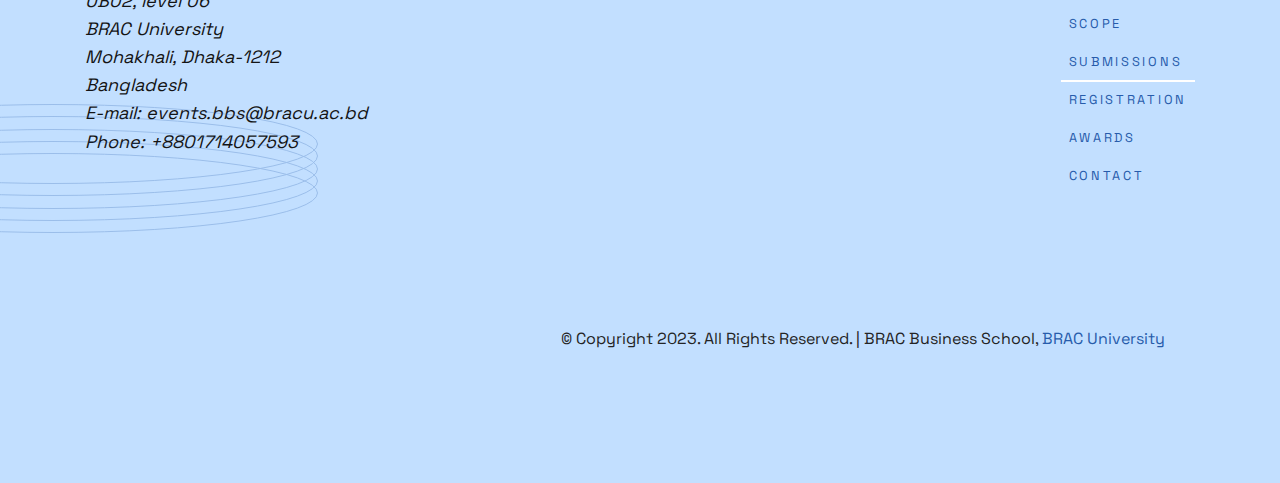
<file: submission.html>
<!DOCTYPE html>
<html lang="en">
  <head>
    <meta charset="UTF-8" />
    <meta name="viewport" content="width=device-width, initial-scale=1.0" />
    <link rel="preconnect" href="https://fonts.googleapis.com" />
    <link rel="preconnect" href="https://fonts.gstatic.com" crossorigin />
    <link
      href="https://fonts.googleapis.com/css2?family=Space+Grotesk:wght@500;700&display=swap"
      rel="stylesheet"
    />
    <!-- <link
      rel="icon"
      type="image/png"
      sizes="32x32"
      href="./assets/images/favicon-32x32.png"
    /> -->
    <link rel="stylesheet" href="style.css" />
    <link rel="stylesheet" href="./css/submission.css" />
    <link
      rel="icon"
      type="image/png"
      sizes="32x32"
      href="./assets/images/logo.jpg"
    />
    <title>ICCBM 2023</title>
  </head>
  <body>
     <header>
      <div class="logo_container">
        <a href="index.html">
          <img src="./assets/images/logo.png" id="logo" />
        </a>
      </div>
   
       <!-- <div id="hr"></div>  -->
      <nav id="navbar-main">
        <ul>
          <li>
            <a href="index.html" class="nav-text"> HOME </a>
          </li>
          <li>
            <a href="./events.html" class="nav-text"> EVENTS </a>
          </li>
          <li>
            <a href="./committe.html" class="nav-text"> COMMITTEES </a>
          </li>
          <li>
            <a href="./scope.html" class="nav-text"> SCOPE </a>
          </li>
          <li>
            <a href="./submission.html" class="nav-text active"> SUBMISSIONS </a>
          </li>
          <li>
            <a href="./fees.html" class="nav-text"> REGISTRATION </a>
          </li>
          <li>
            <a href="./awards.html" class="nav-text"> AWARDS </a>
          </li>
          <li>
            <a href="./contact.html" class="nav-text"> CONTACT </a>
          </li>
        </ul>
      </nav>
      <button id="nav-toggle">
        <img src="./assets/images/icon-hamburger.svg" />
      </button>
    </header> 

   
    <main id="main">
      <div class="info-container grid-container">
        <div class="info-main col-3 submission_title_animation skills__title">
          <h2>General guideline</h2>
        
        </div>

        <div class="info-row-container col-9">
          <div class="info-col rightSlideIn_1">
            <h3 class="info-heading">
              <span>00</span>
            </h3>
            <p class="desc">All submissions must be made via email to <a href="mailto:events.bbs@bracu.ac.bd" class="email_link">events.bbs@bracu.ac.bd</a>. This email address has been specifically designated for this purpose, and authors are kindly requested to use it for all communication related to the conference. By submitting their work through this email address, authors will be ensuring that their work is received by the relevant authorities in a timely and efficient manner.
            </p>
          </div>
          <div class="info-col rightSlideIn_2">
            <h3 class="info-heading">
              <span>01</span>
            </h3>
            <p class="desc">Authors are requested to follow the standard EMCS Author Guidelines available at <a href="http://emeraldgrouppublishing.com/journal/emcs" target="_blank" class="emcs_website">http://emeraldgrouppublishing.com/journal/emcs</a>. Many other resources (templates,
              manuscript requirements, policies, and procedures, etc.) are available on the EMCS webpage via
              the above link. Other standard templates for case study and teaching note may also be considered.
            </p>
          </div>

          <div class="info-col rightSlideIn_3">
            <h3 class="info-heading">
              <span>02</span>
            </h3>
            <p class="desc">
              Comprehensive teaching notes must accompany each case submission to enhance its context, objectives, and pedagogical implications for reviewers and potential users.
            </p>
          </div>

          <div class="info-col rightSlideIn_4">
            <h3 class="info-heading">
              <span>03</span>
            </h3>
            <p class="desc">
              The evaluation will be on the basis of originality and relevance to the conference theme and
              topics, completeness and conformity to the guidelines and manuscript specifications,
              methodology and accuracy of the information, and pedagogical and scholarly
              value/contributions.
            </p>
          </div>
          <div class="info-col rightSlideIn_4">
            <h3 class="info-heading">
              <span>04</span>
            </h3>
            <p class="desc">
              It is important to note that decisions on submissions will be made on a rolling basis, with each submission being subjected to a rigorous review process that takes into account the aforementioned criteria.
            </p>
          </div>
        </div>
      </div>
 
    </main>
    
    <section id="contact" class="contact bg-less-dark">
      <div class="wrapper contact__wrapper bottom-border">
        <div class="contact__text">
          <h2 class="contact__headline header-xl">Contact</h2>
          <p class="contact__description">
            <address>
              ICCBM 2023 Organizing Committee<br>
              BRAC Business School<br>
              UB02, level 06<br>
              BRAC University<br>
              Mohakhali, Dhaka-1212<br>
              Bangladesh<br>
              E-mail: <a href="mailto:events.bbs@bracu.ac.bd">events.bbs@bracu.ac.bd</a><br>
              Phone: +8801714057593
            </address> 
          </p>
        </div>
        <div class="contact__form">
            <div class="contact__control" id="footer_nav">
              <ul >
                <li>
                  <a href="index.html" class="nav-text" id="footer_list"> HOME </a>
                </li>
                <li>
                  <a href="./events.html" class="nav-text" id="footer_list"> EVENTS </a>
                </li>
                <li>
                  <a href="./committe.html" class="nav-text" id="footer_list"> COMMITTEES </a>
                </li>
                <li>
                  <a href="./scope.html" class="nav-text" id="footer_list"> SCOPE </a>
                </li>
                <li>
                  <a href="./submission.html" class="nav-text active" id="footer_list" > SUBMISSIONS </a>
                </li>
                <li>
                  <a href="./fees.html" class="nav-text" id="footer_list"> REGISTRATION </a>
                </li>
                <li>
                  <a href="./awards.html" class="nav-text" id="footer_list"> AWARDS </a>
                </li>
                <li>
                  <a href="./contact.html" class="nav-text" id="footer_list"> CONTACT </a>
                </li>
              </ul>
            </div>
        </div>
      </div>
      <img
        class="contact__rings"
        src="/assets/images/pattern-rings.svg"
        alt=""
        width="530"
        height="129"
      />
    </section>
  </main>

  <footer class="footer bg-less-dark">
    <h2 class="visually-hidden">Footer</h2>
    <div class="wrapper">
      <nav class="header__nav">
        <h2 class="visually-hidden">Navigation</h2>
        <a href="/" class="header__home">
          <span class="visually-hidden">(to home page)</span>
        </a>
        <p id="copyright">
          &copy Copyright 2023. All Rights Reserved. | BRAC Business School,
          <a href="http://www.bracu.ac.bd" target="_blank">
            <span> BRAC University </span></a
          >
        </p>

     
      </nav>
    </div>
  </footer>
    <script src="main.js"></script>
    <script src="navToggler.js"></script>

    <!-- <script type="module" src="./js/home.js"></script> -->
  </body>
</html>
</file>
<file: style.css>
/* GLOBAL */

:root {
  /* --bg-body: hsl(0, 0%, 8%); */
  --bg-body:#ffff;

  /* --bg-body2: hsl(0, 0%, 14%); */
  --bg-body2: #c2dfff;


  
  /* --accent: hsl(153, 71%, 59%); */
  --accent:   #275cab
  ;

  /* --text1: hsl(0, 0%, 100%); */
  --text1: hsl(0, 0%, 8%);

  /* --text2: hsl(0, 0%, 85%); */
  --text2: hsl(0, 0%, 14%);

  --invalid: hsl(7, 100%, 68%);
  --fs-18: 1.125rem;
  --fs-88: 5.5rem;
  --fs-72: 4.5rem;
  --fs-40: 2.5rem;
  --fs-48: 3rem;
  --fs-36: 2.25rem;
  --fs-32: 2rem;
  --fs-24: 1.5rem;
  --fs-20: 1.25rem;
  --container: 69.375rem;
  --transition: 250ms ease-in-out;
  --pale-blue: #d0d6f9;
  --white: #fff;
  --hover-grey: #979797;
  --red: #ff605c;
  --green: #00ca4e;
  --gold: #ffd700;
  --silver: #808080;
  --bronze: #c9ae5d;
}

html,
body {
  overflow-x: hidden;
}

html {
  box-sizing: border-box;
  font-size: 100%;
}

*,
*::before,
*::after {
  box-sizing: inherit;
  margin: 0;
  border: 0;
}

body,
input,
textarea,
button {
  font-family: "Space Grotesk", sans-serif;
}

body {
  margin: 0;
  background-color: var(--bg-body);
  color: var(--text1);
  font-size: var(--fs-18);
  line-height: 1.56;
  /* padding-bottom: 25rem; */
}

.bg-less-dark {
  background-color: var(--bg-body2);
}

h1,
h2,
h3,
p {
  margin-block-start: 0;
}

h1,
h2,
h3 {
  line-height: 1;
}

.header-xl {
  font-size: 2.5rem;
  /* font-size: clamp(2.5rem, 0.7rem + 7.68vw, 5.5rem); */
  font-size: clamp(2rem, 0.5rem + 7vw, 5rem);
  letter-spacing: -0.028em;
  line-height: 1.1;
}

p {
  font-size: 1rem;
  font-size: clamp(1rem, 0.79rem + 0.89vw, 1.125rem);
  line-height: 1.5;
  color: var(--text2);
}

a {
  transition: color var(--transition);
}

a:focus-visible,
input:focus-visible,
textarea:focus-visible {
  outline: 2px dashed var(--accent);
  outline-offset: 2px;
}

input:invalid,
textarea:invalid {
  outline-color: var(--invalid);
}

a.underline,
button {
  display: inline-block;
  padding-bottom: 0.625rem;
  font-size: 1rem;
  line-height: 1.625;
  letter-spacing: 0.143em;
  font-weight: 700;
  text-transform: uppercase;
  color: var(--text1);
  text-decoration: none;
  background-image: linear-gradient(
    to right,
    var(--accent) 75%,
    var(--accent) 75%
  );
  background-position: 0 2.1em;
  background-repeat: repeat-x;
  background-size: 8px 2px;
}

/* a:hover {
  color: var(--accent);
} */

img,
svg {
  display: block;
}

.visually-hidden {
  position: absolute;
  left: -10000px;
  top: auto;
  width: 1px;
  height: 1px;
  overflow: hidden;
}

.wrapper {
  width: calc(100% - 2rem);
  max-width: var(--container);
  margin-inline: auto;
}

/* 600px */
@media (min-width: 37.5em) {
  .wrapper {
    width: calc(100% - 3.75rem);
  }
}

/* UTILITY */

.bottom-border {
  /* border-bottom: 1px solid var(--text2); */
}

/* HEADER */

.header {
  position: relative;
  z-index: 1;
  margin-block-start: 20px;
}

.header__nav {
  display: flex;
  flex-wrap: wrap;
  justify-content: center;
  text-align: center;
  gap: 20px 25px;
}

.header__home {
  font-size: 1.5rem;
  font-size: clamp(1.5rem, 1.02rem + 2.04vw, 2rem);
  line-height: 1;
  color: var(--text1);
  text-decoration: none;
  flex: 1 0 100%;
}

.header__social > svg > path {
  transition: fill var(--transition);
}

.header__social:hover > svg > path {
  fill: var(--accent);
}

@media (min-width: 37.5em) {
  .header {
    margin-block-start: 30px;
    /* margin-block-end: 90px; */
  }

  .header__nav {
    justify-content: flex-start;
    align-items: center;
    text-align: left;
    gap: 32px;
  }

  .header__home {
    flex: 0 1 auto;
    margin-inline-end: auto;
  }
}

@media (min-width: 62.5em) {
  .header {
    margin-block-start: 40px;
    margin-block-end: 127px;
  }

  .header__nav {
    padding-right: 30px;
  }
}

/*  HERO */

.hero__wrapper {
  /* padding-bottom: 80px; */
}

.hero__image {
  position: absolute;
  top: 0;
  left: 50%;
  translate: -50%;
  width: 174px;
  height: auto;
  
  
}


.hero__rings {
  position: absolute;
  right: 50%;
  top: 130px;
  /* 8.125rem; */
  z-index: -1;
  /* width: 33.125rem; */
  height: auto;
}

.hero__circle {
  position: relative;
  top: 171px;
  margin-bottom: -129px;
  translate: calc(100vw - 64px - 16px);
}

.hero__text {
  position: relative;
  text-align: center;
  margin-block-start: 335px;
}

.hero__headline {
  margin-block-end: 24px;
}

.hero__headline > br {
  display: none;
}

h1 > span {
  background-image: linear-gradient(
    to right,
    var(--accent) 75%,
    var(--accent) 75%
  );
  background-position: 0 1.18em;
  background-repeat: repeat-x;
  background-size: 8px 4px;
}

.hero__description {
  margin-block-end: 20px;
}

@media (min-width: 37.5em) {
  .hero {
    position: relative;
    margin-block-start: -62px;
  }

  .hero__wrapper {
    /* padding-bottom: 60px; */
  }

  .hero__content {
    display: flex;
    align-items: center;
  }

  .hero__content picture {
    order: 2;
  }

  .hero__image {
    position: relative;
    width: 42vw;
    max-width: 415px;
    /* width: 322px; */
    height: auto;
    left: auto;
    right: -100px;
    translate: 0;
    border: 10px solid var(--accent);
    box-shadow: 2px 2px 2px rgb(53, 52, 52);
    border-bottom-left-radius: 5px;
    border-bottom-right-radius: 5px;

    

  }

  .hero__rings {
    top: 90px;
    right: auto;
    left: 0;
    translate: -50%;
  }

  .hero__circle {
    position: absolute;
    top: auto;
    right: 0;
    bottom: 190px;
    translate: 50%;
    z-index: 1;
  }

  .hero__text {
    /* width: 62vw; */
    margin-block-start: 90px;
    margin-right: -30px;
    flex: 1 0 58vw;
    text-align: left;
    z-index: 1;
  }

  .hero__headline {
    margin-block-end: 60px;
  }

  .hero__headline > br {
    display: inline-block;
  }

  .hero__description {
    /* width: 70%; */
    margin-block-end: 34px;
  }
}

@media (min-width: 62.5em) {
  .hero {
    margin-block-start: 0px;
  }

  .hero__wrapper {
    position: relative;
    /* padding-bottom: 100px; */
  }

  .hero__content {
    align-items: flex-start;
  }

  .hero__content picture {
    margin-left: -80px;
  }

  .hero__image {
    margin-block-start: -199px;
  }

  .hero__rings {
    top: 0px;
    translate: -50% -50%;
  }

  .hero__circle {
    top: 322px;
    right: 445px;
  }

  .hero__text {
    margin-block-start: 0;
    margin-right: 0;
    flex: 1;
  }

  .hero__headline {
    margin-block-end: 43px;
  }

  .hero__headline > br {
    display: none;
  }

  .hero__description {
    /* width: 38ch; */
    margin-block-end: 66px;
  }
}

/* SKILLS */

.skills {
  position: relative;
}

.skills__wrapper {
  display: grid;
  grid-template-columns: 1fr;
  gap: 24px;
  padding-block: 40px;
}

.skills__item {
  text-align: center;
}

.skills__title {
  font-size: 2rem;
  /* font-size: clamp(1rem, 0.33rem + 5vw, 3rem); */
  line-height: 1.17;
  margin-block-end: 2px;
  color: var(--accent);
}

.skills__description {
  margin-block-end: 0;
}

.skills__rings {
  position: absolute;
  bottom: 0;
  left: 50%;
  translate: 0 50%;
}
/* 

css for date and schedule

*/
.important_dates {
  /* border: 2px solid red; */
  width: 100%;
  display: flex;
}

.date {
  width: 20%;
  /* border: 2px solid red; */
  display: flex;
  flex-direction: column;
  justify-content: center;
  align-items: center;
  background-color: var(--accent);
  padding: 1em;
  font-size: 14px;
  border-radius: 0.5em;
  color:var(--white);
  box-shadow: inset 6px 6px 10px 0 rgba(0, 0, 0, 0.2), inset -6px -6px 10px 0 rgba(111, 120, 161, 0.5), 
  20px 20px 60px #bebebe, -20px -20px 60px #ffffff;
  ;
 
}


.date p{
  color: var(--white);
  text-shadow: inset 6px 6px 10px 0 rgba(0, 0, 0, 0.2), inset -6px -6px 10px 0 rgba(111, 120, 161, 0.5); 
  
}

.text_for_date {
  width: 80%;
  /* border: 2px solid red; */
  display: flex;
  flex-direction: column;
  justify-content: center;
  align-items: left;
  padding-inline-start: 1em;
  font-size: 5px;
}

#extra_padding {
  margin-top: 1.8rem;
  margin-block-end: 2rem;
}
/* end of css for date  */

/* card items for scope */
.card {
  width: 400px;
  height: 254px;
  margin: 0 auto;
  background-color: var(--bg-body2);
  border-radius: 8px;
  z-index: 1;
}

.tools {
  display: flex;
  align-items: center;
  padding: 9px;
}

.circle {
  padding: 0 4px;
}

.box {
  display: inline-block;
  /* align-items: center; */
  width: 10px;
  height: 10px;
  padding: 1px;
  border-radius: 50%;
}

.red {
  background-color: #ff605c;
}

.yellow {
  background-color: #ffbd44;
}

.green {
  background-color: #00ca4e;
}
.card__content {
  display: flex;
  flex-direction: column;
  flex-wrap: wrap;
  align-items: center;
  justify-content: space-between;
}
/* card items for scope */

/* fadein in scroll */
.reveal {
  position: relative;
  transform: translateY(10px);
  opacity: 0;
  transition: 1s all ease;
}

.reveal.active {
  transform: translateY(0);
  opacity: 1;
}

.leftReveal {
  position: relative;
  transform: translateX(-50px);
  opacity: 0;
  transition: 1s all ease;
}

.leftReveal.leftActive {
  transform: translateX(0);
  opacity: 1;
}

.rightReveal {
  position: relative;
  transform: translateX(50px);
  opacity: 0;
  transition: 1s all ease;
}

.rightReveal.rightActive {
  transform: translateX(0);
  opacity: 1;
}

/* end of fadein scroll */

/* hero animation */
.hero_animation {
  animation: slidein 4s ease-in-out 500ms infinite;
}

@keyframes slidein {
  0% {
    /* pushes the sun down past the viewport */
    /* transform: translateX(500px); */
    scale: 0.9;
    opacity: 1;
  }
  50% {
    /* returns the sun to its default position */
    /* transform: translateY(0); */
    scale: 1;
    opacity: 1;
  }
  100% {
    /* returns the sun to its default position */
    /* transform: translateY(0); */
    scale: 0.9;
    opacity: 1;
  }
}
/* end of hero animation */
/* subtite */
.subtitle {
  margin-block-start: -1em;
  margin-block-end: 2em;
  font-size: 1.8ch;
  color: white;
  border-radius: 5px;
  background-color: #275cab;
  padding: .3em;
  box-shadow: 2px 2px 2px 2px rgb(32, 32, 32);
}
/* end of subtitle */
@media (max-width: 550px) {
  .event {
    flex-direction: column;
  }

  .event .event-left {
    padding: 0;
    border-radius: 8px 8px 0 0;
  }

  .event .event-left .event-date .date,
  .event .event-left .event-date .month {
    display: inline-block;
    font-size: 24px;
  }

  .event .event-left .event-date {
    padding: 10px 0;
  }
}

@media (min-width: 37.5em) {
  .skills__wrapper {
    grid-template-columns: repeat(2, 1fr);
    gap: 52px 24px;
    border: none;
    padding-block: 52px 0;
  }

  .skills__item {
    text-align: left;
  }

  .skills__rings {
    translate: 40% 50%;
  }
}

@media (min-width: 62.5em) {
  .skills__wrapper {
    grid-template-columns: repeat(3, 1fr);
    gap: 58px 30px;
    padding-block-start: 72px;
  }

  .skills__rings {
    translate: -40% 50%;
    left: 100%;
  }
}

/* PROJECTS */

.projects__wrapper {
  padding-block: 140px;
}

.projects__grid {
  display: grid;
  grid-template-columns: repeat(2, 1fr);
  gap: 40px;
  justify-items: center;
  text-align: center;
}

.projects__headline {
  grid-column: 1 / span 2;
  margin-block-end: 0;
}

.projects__contact {
  grid-column: 1 / span 2;
}

.projects__item {
  grid-column: 1 / span 2;
}

.projects__picture {
  display: block;
  margin-block-end: 20px;
}

.projects__image {
  width: 100%;
  height: auto;
}

.projects__name {
  font-size: 1.5rem;
  line-height: 1.3;
  font-weight: 700;
  text-transform: uppercase;
  margin-block-end: 7px;
}

.projects__tags {
  display: flex;
  justify-content: center;
  gap: 12px;
  margin-block-end: 20px;
  text-transform: uppercase;
}

.projects__links {
  display: flex;
  flex-direction: column;
  align-items: center;
  gap: 20px;
}

@media (min-width: 37.5em) {
  .projects__grid {
    gap: 60px 24px;
    justify-items: start;
    text-align: left;
  }

  .projects__contact {
    justify-self: end;
  }

  .projects__item {
    grid-column: span 1;
  }

  .projects__headline,
  .projects__contact {
    grid-column: span 1;
  }

  .projects__contact {
    align-self: center;
  }

  .projects__tags,
  .projects__links {
    display: block;
  }

  .projects__tags span {
    margin-inline-end: 18px;
  }

  .projects__links a {
    margin-inline-end: 30px;
  }

  .project__links {
    display: block;
  }
}

@media (min-width: 62.5em) {
  .projects__grid {
    gap: 70px 30px;
  }

  .projects__item {
    display: grid;
    grid-template-columns: 1fr;
    grid-template-rows: repeat(4, auto);
  }

  .projects__picture {
    position: relative;
    grid-column: 1 / 2;
    grid-row: 1 / 2;
  }

  .projects__picture::after {
    content: "";
    position: absolute;
    width: 100%;
    height: 100%;
    top: 0;
    background-color: hsl(0, 0%, 0%);
    opacity: 0;
    transition: opacity 150ms ease-in-out;
  }

  .projects__item:hover .projects__picture::after {
    opacity: 0.5;
  }

  .projects__item:hover .projects__links {
    opacity: 1;
  }
  .projects__item:focus-within .projects__links {
    opacity: 1;
  }

  .projects__item:focus-within .projects__picture::after {
    opacity: 0.5;
  }

  .projects__image {
    width: 100%;
    height: auto;
  }

  .projects__links {
    grid-column: 1 / 2;
    grid-row: 1 / 2;
    justify-self: center;
    align-self: center;
    z-index: 1;
    opacity: 0;
    transition: opacity 400ms ease-in-out;
  }

  .projects__links:hover ~ .projects__picture::after {
    opacity: 0.5;
  }

  .projects__tags {
    margin-block-end: 0;
  }
}

/* CONTACT */

.contact {
  position: relative;
}

.contact__wrapper {
  padding-block: 84px;
}

.contact__headline {
  margin-block-end: var(--fs-20);
}

.contact__control {
  position: relative;
  margin-block-end: 16px;
}

.contact__control input,
.contact__control textarea {
  width: 100%;
  padding-block: 16px;
  padding-inline: 24px;
  border: none;
  border-bottom: 1px solid var(--text1);
  background: transparent;
  font-size: 1rem;
  line-height: 1.625;
  color: var(--text1);
}

.contact__control > *::placeholder {
  color: var(--text1);
  opacity: 0.5;
  text-transform: uppercase;
}

.contact__control textarea {
  margin-block-end: 32px;
}

.contact__control.align-right {
  display: flex;
  justify-content: flex-end;
}

.contact__control button {
  background-color: transparent;
  border: none;
}

.contact__invalid-icon {
  display: none;
  width: var(--fs-24);
  height: var(--fs-24);
  position: absolute;
  top: 50%;
  right: 0;
  translate: -50% -50%;
}

.contact input:focus-visible:invalid ~ .contact__invalid-icon,
.contact textarea:focus-visible:invalid ~ .contact__invalid-icon {
  display: inline-block;
}

.contact textarea:focus-visible:invalid ~ .contact__invalid-icon {
  top: 1.2rem;
  right: 1.5rem;
  translate: none;
}

.contact__rings {
  position: absolute;
  left: 0;
  bottom: 97px;
  translate: -75%;
}

@media (min-width: 37.5em) {
  .contact__rings {
    bottom: 47px;
    translate: -75%;
  }
}

@media (min-width: 62.5em) {
  .contact__wrapper {
    display: grid;
    grid-template-columns: repeat(2, 27.8rem);
    justify-content: space-between;
  }

  .contact__headline {
    margin-block-end: var(--fs-36);
  }

  .contact__rings {
    translate: -40%;
  }
}

/* 999.98px */
@media (max-width: 62.49875em) {
  .contact__wrapper {
    max-width: 27.8rem;
  }

  .contact__text {
    text-align: center;
  }
}

footer {
  padding-block: 40px 60px;
}

@media (min-width: 37.5em) {
  footer {
    padding-block: 30px 40px;
  }
  .sponsors_name{
    gap: 0rem;
    
  }
}

@media (min-width: 62.5em) {
  footer {
    padding-block: 47px 92px;
  }
}

/* newly added */
.hero__description::before {
  content: " ";
  background-image: linear-gradient(
    to right,
    var(--accent) 75%,
    var(--accent) 75%
  );
  display: inline-block;
  width: 10px;
  height: 10px;
  border-radius: 50%;
  margin-inline-end: 5px;
}

.no_space {
  margin-block-end: 10px;
}

/* navbar */

/* Set default a tag styles */
a {
  color: inherit;
  text-decoration: none;
}

a:visited {
  color: inherit;
}
button.nav-text,
li a.nav-text {
  /* font-family: "Barlow Condensed"; */
  font-size: 15px;
  letter-spacing: 2.7px;
  display: block;
  border-bottom: 2px solid transparent;
  transition: 0.25s;
  
}

button.nav-text:hover,
li a.nav-text:hover {
  border-bottom: 2px solid var(--white);
}

button.nav-text.active,
li a.nav-text.active {
  border-bottom: 2px solid var(--white);
  color: var(--white);
}

li a.nav-text span {
  font-weight: bold;
}

header {
  width: 100%;
  display: flex;
  align-items: center;
  justify-content: space-between;
  margin: 30px 0 0 40px;
  /* border: 2px solid red; */

}

header #logo {
  display: block;
  
  width: 130px;
  background-color: white;
  /* border: 2px solid red; */
  
}

.logo_container{
  width: 40%;
  /* border: 2px solid green; */
}

header #logo:hover {
  transform: scale(0.9);
}

header #hr {
  background-color: var(--accent);
  min-width: 1px;
  height: 1px;
  flex-grow: 1;
  transform: translateX(25px);
  position: relative;
  z-index: 1;
}
#navbar-main {
  width: 60%;
  padding-left: 25px;
  padding-right: 20px;
  position: relative;
  background-color: var(--accent);
  backdrop-filter: blur(8px);
  z-index: 1;
  box-shadow: 2px 2px 2px 2px rgb(54, 54, 54);
  /* border: 2px solid red; */
}

#navbar-main ul {
  list-style-type: none;
  display: flex;
  width: 1000px;
  justify-content: space-between;
}

#navbar-main ul li a.nav-text {
  padding: 20px 0;
}

header #nav-toggle {
  background: none;
  display: none;
  cursor: pointer;
  position: relative;
  z-index: 2;
}

header #nav-toggle img {
  display: block;
}

@media only screen and (max-width: 1000px) {
  header {
    margin-top: 10px;
  }
  #navbar-main {
    padding-right: 20px;
  }
}

@media only screen and (max-width: 1000px) {
  header {
    margin-top: 0;
    margin-bottom: 20px;
  }
  #navbar-main {
    padding: 0 50px;
  }
  li a.nav-text span {
    display: none;
  }
}

@media only screen and (max-width: 1000px) {
  header #hr {
    display: none;
  }
  #navbar-main {
    padding: 0 30px;
  }
  #navbar-main ul {
    width: 400px;
  }
}

@media only screen and (max-width: 1000px) {
  header {
    margin-left: 25px;
  }
  #navbar-main {
    padding: 0 24px;
  }
  #navbar-main ul li a.nav-text {
    padding: 24px 0;
  }
  .sponsors{
    display: flex;
    flex-direction: column;
    max-width: 100%;
    border: 0px;
    overflow: scroll;
  }
  .sponsors_name{
    gap: 0rem;
    
  }
 
}

@media only screen and (max-width: 1000px) {
  header {
    margin: 20px 25px;
  }
  header #logo {
    width: 100px;
  }
  #navbar-main {
    height: 100vh;
    position: fixed;
    top: 0;
    right: 0;
    z-index: 1;
    padding: 0;
    width: 254px;
    padding: 30px;
    box-sizing: border-box;
    transform: translateX(100%);
    transition: 0.25s ease;
    backdrop-filter: blur(16px);
  }
  #navbar-main.show {
    transform: translateX(0%);
  }
  #navbar-main ul {
    flex-direction: column;
    width: auto;
    margin-top: 90px;
  }
  #navbar-main ul li {
    opacity: 0;
  }
  #navbar-main ul li.fadeIn {
    animation: 0.3s fadeIn forwards;
  }
  #navbar-main ul li:nth-of-type(1) {
    animation-delay: 0.2s;
  }
  #navbar-main ul li:nth-of-type(2) {
    animation-delay: 0.3s;
  }
  #navbar-main ul li:nth-of-type(3) {
    animation-delay: 0.4s;
  }
  #navbar-main ul li:nth-of-type(4) {
    animation-delay: 0.5s;
  }
  #navbar-main ul li:nth-of-type(5) {
    animation-delay: 0.6s;
  }
  #navbar-main ul li:nth-of-type(6) {
    animation-delay: 0.7s;
  }
  #navbar-main ul li:nth-of-type(7) {
    animation-delay: 0.8s;
  }
  @keyframes fadeIn {
    0% {
      transform: translateX(40px);
      opacity: 0;
    }
    100% {
      transform: translateX(0px);
      opacity: 1;
    }
  }
  #navbar-main ul li a.nav-text {
    padding: 15px 0;
    border-bottom: none !important;
  }
  li a.nav-text span {
    display: inline;
  }
  header #nav-toggle {
    display: block;
  }

  .sponsors_name{
    gap: 0rem;
    
  }
}

/* end of navbar */


.hero__headline.header-xl{
  color: var(--accent);
}

#copyright {
  font-size: 1rem;
}
#copyright span {
  color: var(--accent);
}

#footer_nav {
  display: flex;
  /* border: 2px solid red; */
  height: 100%;
  justify-content: end;
  align-items: end;
}

#footer_list {
  font-size: 0.8rem;
  padding: 0.5rem;
  color: var(--accent);
}





@media (max-width: 62.4988em) {
  #footer_nav {
    display: flex;
    /* border: 2px solid red; */
    height: 100%;
    justify-content: center;
    align-items: center;
    margin-block-start: 4rem;
  }
}

/* end of newly added */

/* sponsors styles */
.sponsors{
  /* border: 2px solid red; */
  width: 300px;
  display: flex;
  flex-wrap: wrap;
  padding-block: 3rem;
  margin-block-start: -1.5rem;
  height: 150px;
  /* border-top: 2px solid var(--accent); */
  
    /* background-image: url("/assets/images/pattern.svg"); */
    background-repeat: no-repeat;
    background-position: center;
    background-size: cover;

  
}

.sponsors_name{
  /* border: 2px solid black; */
  display: flex;
  /* justify-content: space-between; */
  /* width: 80%; */
  height: 100%;
  display: flex;
  gap: 4rem;
  padding-left: 1rem;
  
}

.bbs-sponsor{
  scale: 2.5;
}
/* end of sponsors styles */


.contact__headline.header-xl{
  color: var(--accent);
}

.scale_down{
  scale: .5;
}


#green_bg{
  
background-color: var(--green);
}

.intro_para,
.theme_para{
  padding-block-start: 1rem;
  line-height: 1.5;
}


.intro_list {
  margin-top: 1.8rem;
  margin-block-end: 2rem;
}

.intro_list_items{
  margin-top: 1rem;
  margin-block-end: 1rem;
}

#emphasized_text{
  /* color:#00ca4e; */
  font-size: 20px;
  
}








.nav {
  height: 100px;
  width: 100%;
  background-color: var(--accent);
  position: relative;
  z-index: 1;
}

.nav > .nav-header {
  display: flex;
}

.nav > .nav-header > .nav-title {
  display: flex;
  width: 300px;
  justify-content: space-between;
  font-size: 22px;
  color: #fff;
  padding: 10px 10px 10px 10px;
}

.nav > .nav-btn {
  display: none;
}

.nav > .nav-links {
  display: inline;
  float: right;
  font-size: 18px;
}

.nav > .nav-links > a {
  display: inline-block;
  padding: 13px 10px 13px 10px;
  text-decoration: none;
  color: #efefef;
}

.nav > .nav-links > a:hover {
  background-color: rgba(0, 0, 0, 0.3);
}

.nav > #nav-check {
  display: none;
}

@media (max-width:1100px) {
  .navbar-main > .nav-btn {
    display: inline-block;
    position: absolute;
    right: 0px;
    top: 0px;
  }
  .navbar-main > .nav-btn > label {
    display: inline-block;
    width: 50px;
    height: 50px;
    padding: 13px;
  }
  .navbar-main > .nav-btn > label:hover,.nav  #nav-check:checked ~ .nav-btn > label {
    background-color: rgba(0, 0, 0, 0.3);
  }
  .navbar-main > .nav-btn > label > span {
    display: block;
    width: 25px;
    height: 10px;
    border-top: 2px solid #eee;
  }
  .navbar-main > .nav-links {
    position: absolute;
    display: block;
    width: 100%;
    background-color: #333;
    height: 0px;
    transition: all 0.3s ease-in;
    overflow-y: hidden;
    top: 50px;
    left: 0px;
  }
  .navbar-main > .nav-links > a {
    display: block;
    width: 100%;
  }
  .navbar-main > #nav-check:not(:checked) ~ .nav-links {
    height: 0px;
  }
  .navbar-main > #nav-check:checked ~ .nav-links {
    height: calc(100vh - 50px);
    overflow-y: auto;
  }
}
</file>
<file: css/awards.css>
.plan-card {
  background:var(--accent);
  width: 20rem;
  padding-left: 2rem;
  padding-right: 2rem;
  padding-top: 10px;
  padding-bottom: 20px;
  border-radius: 10px;
  border-bottom: 4px solid #000446;
  /* box-shadow: 0 6px 30px rgba(207, 212, 222, 0.3); */
  font-family: "Space Grotesk", sans-serif;
}

.plan-card h2 {
  margin-bottom: 15px;
  font-size: 27px;
  font-weight: 600;
}

.plan-card h2 span {
  display: block;
  margin-top: -4px;
  color: #4d4d4d;
  font-size: 12px;
  font-weight: 400;
}

.etiquet-price {
  position: relative;
  background: #fdbd4a;
  width: 19.46rem;
  margin-left: -0.65rem;
  padding: 0.2rem 1.2rem;
  border-radius: 5px 0 0 5px;
}

.etiquet-price p {
  margin: 0;
  padding-top: 0.4rem;
  display: flex;
  font-size: 1.9rem;
  font-weight: 500;
}

.etiquet-price p:before {
  content: "tk";
  margin-right: 5px;
  font-size: 15px;
  font-weight: 300;
}

.etiquet-price p:after {
  content: "place";
  margin-left: 5px;
  font-size: 15px;
  font-weight: 300;
}

.etiquet-price div {
  position: absolute;
  bottom: -23px;
  right: 0px;
  width: 0;
  height: 0;
  border-top: 13px solid #c58102;
  border-bottom: 10px solid transparent;
  border-right: 13px solid transparent;
  z-index: -6;
}

.benefits-list {
  margin-top: 16px;
}

.benefits-list ul {
  padding: 0;
  font-size: 14px;
}

.benefits-list ul li {
  color: #4d4d4d;
  list-style: none;
  margin-bottom: 0.2rem;
  display: flex;
  align-items: center;
  gap: 0.5rem;
}

.benefits-list ul li svg {
  width: 0.9rem;
  fill:white;
}

.benefits-list ul li span {
  font-weight: 300;
  color: white;
}

.button-get-plan {
  display: flex;
  justify-content: center;
  margin-top: 1.2rem;
}

.button-get-plan a {
  display: flex;
  justify-content: center;
  align-items: center;
  background: #000446;
  color: #fff;
  padding: 10px 15px;
  border-radius: 5px;
  text-decoration: none;
  font-size: 0.8rem;
  letter-spacing: 0.05rem;
  font-weight: 500;
  transition: all 0.3s ease;
}

.button-get-plan a:hover {
  transform: translateY(-3%);
  box-shadow: 0 3px 10px rgba(207, 212, 222, 0.9);
}

.button-get-plan .svg-rocket {
  margin-right: 10px;
  width: 0.9rem;
  fill: currentColor;
}

#award_amount {
  color: white;
}
#award_place {
  color:black;
}

#center {
  justify-items: center;
}
#gold {
  background-color: var(--gold);
}

#silver {
  background-color: var(--silver);
}

#bronze {
  background-color: var(--bronze);
}

#bg {
  /* background-image: url("/assets/images/pattern.svg"); */
  /* background-repeat: no-repeat; */
  /* background-position: center; */
  /* background-size: cover; */
}
</file>
<file: css/committe.css>
.container {
  /* border: 2px solid red; */
  width: 100%;
  /* height: 100vh; */
  display: flex;
  flex-wrap: wrap;
  justify-content: center;
  align-items: center;
}

.inner-container {
  /* border: 2px solid green; */
  display: flex;
  width: 100%;
  /* height: 100vh; */
  /* flex-direction: column; */
  padding: 2rem;
  margin-block-start: 10rem;
  margin-block-end: 10rem;
  flex-wrap: wrap;
  gap: 5rem;
  justify-content: center;
  align-items: center;
}
/*Magic card*/
.card {
  width: 250px;
  height: 300px;
  /* background: #f5f5f5; */
  background: var(--accent);
  overflow: visible;
  box-shadow: 2px 2px 2px 2px rgb(63, 63, 63);
  display: flex;
  flex-direction: column;
  align-items: center;
}

.card-info {
  display: flex;
  flex-direction: column;
  align-items: center;
  gap: 2em;
  padding: 0 1rem;
}

.card-img {
  --size: 100px;
  width: var(--size);
  height: var(--size);
  border-radius: 50%;
  transform: translateY(-50%);
  /* background: #42caff; */
  /* background: linear-gradient(to bottom, #42caff 0%, #e81aff 100%); */
  background-image: url("/assets/images/male-placeholder-image.jpeg");
  position: relative;
  transition: all 0.3s ease-in-out;
  background-position: center;
  background-repeat: no-repeat;
  background-size: cover;
}

.card-img::before {
  content: "";
  border-radius: inherit;
  position: absolute;
  top: 50%;
  left: 50%;
  width: 90%;
  height: 90%;
  transform: translate(-50%, -50%);
  /* border: 1px solid #e8e8e8; */
}

/*Text*/
.text-title {
  text-transform: uppercase;
  font-size: 0.75em;
  color: #42caff;
  letter-spacing: 0.05rem;
}

.text-body {
  font-size: 0.8em;
  text-align: center;
  /* color: #6f6d78; */
  color: var(--text2);
  font-weight: 400;
  font-style: italic;
}

/*Hover*/
.card:hover .card-img {
  --size: 110px;
  width: var(--size);
  height: var(--size);
}

#z-index-remover {
  z-index: 0;
}
</file>
<file: css/events.css>
.submission_title_animation {
    animation: leftSlidein 500ms ease-in-out forwards;
  }
  
  @keyframes leftSlidein {
    0% {
      /* pushes the sun down past the viewport */
      transform: translateX(-500px);
      opacity: 0;
    }
    100% {
      /* returns the sun to its default position */
      transform: translateY(0);
      opacity: 1;
    }
  }
  
  .rightSlideIn_1 {
    animation: rightSlideIn_1 500ms ease-in-out forwards;
  }
  
  @keyframes rightSlideIn_1 {
    0% {
      /* pushes the sun down past the viewport */
      transform: translateX(500px);
      opacity: 0;
    }
    100% {
      /* returns the sun to its default position */
      transform: translateY(0);
      opacity: 1;
    }
  }
  
  .rightSlideIn_2 {
    animation: rightSlideIn_2 600ms ease-in-out forwards;
  }
  
  @keyframes rightSlideIn_2 {
    0% {
      /* pushes the sun down past the viewport */
      transform: translateX(500px);
      opacity: 0;
    }
    100% {
      /* returns the sun to its default position */
      transform: translateY(0);
      opacity: 1;
    }
  }
  
  .rightSlideIn_3 {
    animation: rightSlideIn_2 700ms ease-in-out forwards;
  }
  
  @keyframes rightSlideIn_3 {
    0% {
      /* pushes the sun down past the viewport */
      transform: translateX(500px);
      opacity: 0;
    }
    100% {
      /* returns the sun to its default position */
      transform: translateY(0);
      opacity: 1;
    }
  }
  
  .rightSlideIn_4 {
    animation: rightSlideIn_2 800ms ease-in-out forwards;
  }
  
  @keyframes rightSlideIn_4 {
    0% {
      /* pushes the sun down past the viewport */
      transform: translateX(500px);
      opacity: 0;
    }
    100% {
      /* returns the sun to its default position */
      transform: translateY(0);
      opacity: 1;
    }
  }
  
  .rightSlideIn_5 {
    animation: rightSlideIn_5 600ms ease-in-out forwards;
  }
  
  @keyframes rightSlideIn_5 {
    0% {
      /* pushes the sun down past the viewport */
      transform: translateX(500px);
      opacity: 0;
    }
    100% {
      /* returns the sun to its default position */
      transform: translateY(0);
      opacity: 1;
    }
  }
  
  .email_link,
  .emcs_website{
    display: inline;
    background-color: var(--bg-body2);
  }

  .margin-top{
    margin-block-start: 4rem;
  }

  #yellow_bg{
    background-color: rgb(202, 8, 18);
    box-shadow: none;
  }
</file>
<file: css/fees.css>
.container {
  position: relative;
  font-family: "Space Grotesk", sans-serif;
}

.container::before,
.container::after {
  content: "";
  /* background-color: #fab5704c; */
  position: absolute;
}

.container::before {
  border-radius: 50%;
  width: 6rem;
  height: 6rem;
  top: 30%;
  right: 7%;
}
.contact__headline.header-xl{
  color: var(--accent);
}
/* 
.container::after {
  content: '"';
  position: absolute;
  height: 3rem;
  top: 8%;
  right: 5%;
   border: 1px solid; 
  font-size: 12em;
  color: var(--green);
  opacity: 0.3;
} */
.container::after {
  content: "ICCBM 2023";
  position: absolute;
  height: 3rem;
  top: 8%;
  right: 5%;
  /* border: 1px solid; */
  font-size: 0.6em;
  color: var(--accent);
  opacity: 0.9;
}
.green {
  color: var(--green);
}

.container .box {
  width: 20em;
  height: 12em;
  padding: 1rem;
  /* background-color: rgba(255, 255, 255, 0.074); */
  border: 1px dashed var(--accent);
  -webkit-backdrop-filter: blur(20px);
  backdrop-filter: blur(20px);
  border-radius: 0.7rem;
  transition: all ease 0.3s;
  box-shadow: 0px 0px 20px 1px var(--bg-body2);

}

.container .box {
  display: flex;
  flex-direction: column;
  justify-content: space-between;
}

.container .box .title {
  font-size: 2rem;
  font-weight: 500;
  letter-spacing: 0.1em;
  color: var(--accent);
}

.container .box div strong {
  display: block;
  margin-bottom: 0.5rem;
  color: var(--text2);
}

.container .box div p {
  margin: 0;
  font-size: 0.9em;
  font-weight: 300;
  letter-spacing: 0.1em;
  color: var(--text1);
}

.container .box div span {
  font-size: 0.95rem;
  font-weight: 300;
  color: var(--accent);
}

.container .box div span:nth-child(3) {
  font-weight: 500;
  margin-right: 0.2rem;
}

.container .box:hover {
  box-shadow: 0px 0px 20px 1px var(--bg-body2);
  border: 1px solid rgba(255, 255, 255, 0.454);
}



/* CSS for Payment options*/
.plan {
  border-radius: 16px;
  /* box-shadow: 0 30px 30px -25px rgba(0, 38, 255, 0.205); */
  padding: 10px;
  background-color: #fff;
  color: #697e91;
  max-width: 500px;
  height: 500px; 
  /* border: 1px solid #697e91; */
}

.plan strong {
  font-weight: 600;
  color: #425275;
}

.plan .inner {
  align-items: center;
  padding: 20px;
  padding-top: 40px;
  background-color: #ecf0ff;
  border-radius: 12px;
  position: relative;
}

.plan .pricing {
  position: absolute;
  top: 0;
  right: 0;
  background-color: #bed6fb;
  border-radius: 99em 0 0 99em;
  display: flex;
  align-items: center;
  padding: 0.625em 0.75em;
  font-size: 1.25rem;
  font-weight: 600;
  color: #425475;
}

.plan .pricing small {
  color: #707a91;
  font-size: 0.75em;
  margin-left: 0.25em;
}

.plan .title {
  font-weight: 600;
  font-size: 1.25rem;
  color: #425675;
}

.plan .title + * {
  margin-top: 0.75rem;
}

.plan .info + * {
  margin-top: 1rem;
}

.plan .features {
  display: flex;
  flex-direction: column;
}

.plan .features li {
  display: flex;
  align-items: center;
  gap: 0.5rem;
}

.plan .features li + * {
  margin-top: 0.75rem;
}

.plan .features .icon {
  background-color: #1FCAC5;
  display: inline-flex;
  align-items: center;
  justify-content: center;
  color: #fff;
  border-radius: 50%;
  width: 20px;
  height: 20px;
}

.plan .features .icon svg {
  width: 14px;
  height: 14px;
}

.plan .features + * {
  margin-top: 1.25rem;
}

.plan .action {
  width: 100%;
  display: flex;
  align-items: center;
  justify-content: end;
}

.plan .button {
  background-color: #6558d3;
  border-radius: 6px;
  color: #fff;
  font-weight: 500;
  font-size: 1.125rem;
  text-align: center;
  border: 0;
  outline: 0;
  width: 100%;
  padding: 0.625em 0.75em;
  text-decoration: none;
}

.plan .button:hover, .plan .button:focus {
  background-color: #4133B7;
}


#doc_link{
  color: red;
  
}

#registration_process{
  padding-bottom: 10px;
}
#no_padding{
  padding-bottom: 0px;
}
</file>
<file: css/guideline.css>
/* Font */

/* Colors */
:root {
  /* Primary */
  --Bright-Red: #f25f3a;
  --Dark-Blue: hsl(228, 39%, 23%);

  /* Neutral */

  --Dark-Grayish-Blue: hsl(227, 12%, 61%);
  --Very-Dark-Blue: hsl(233, 12%, 13%);
  --Very-Pale-Red: #ffefeb;
  --Very-Light-Gray: hsl(0, 0%, 98%);
}

/* Universal Selector */
* {
  margin: 0;
  padding: 0;
  box-sizing: border-box;
  font-family: "Space Grotesk", sans-serif;
  text-align: center;
}
a {
  text-decoration: none;
}
li {
  list-style: none;
}
body {
  overflow-x: hidden;
  position: relative;
}
.pattern {
  position: absolute;
  background: url("./images/bg-tablet-pattern.svg") no-repeat;
  background-position: left bottom;
  background-size: 450px;
  width: 318px;
  height: 350px;
  top: -11px;
  right: 0;
  z-index: -1;
}

/* ========= Grid Container ======= */
.grid-container {
  display: grid;
  grid-template-columns: repeat(12, 1fr);
  width: 100%;
  column-gap: 20px;
  max-width: 700px;
  margin: 0 auto;
  align-items: center;
  height: fit-content;
  padding: 20px;
}
.col-1,
.col-2,
.col-3,
.col-4,
.col-5,
.col-6,
.col-7,
.col-8,
.col-9,
.col-10,
.col-11,
.col-12,
.grid-col {
  grid-column: span 12;
}

/* ========= Navigation Bar ========= */
nav {
  min-width: 420px;
  position: relative;
}
nav.active {
  background-color: rgba(221, 220, 220, 0.3);
  position: fixed;
  left: 50%;
  transform: translate(-50%);
  width: 100vw;
  z-index: 2;
  min-width: 460px;
}
.nav-menu {
  background-color: rgba(151, 149, 149, 0.12);
  width: 100vw;
  height: 100vh;
  position: absolute;
  top: 78px;
  left: -2000px;
  padding: 0 20px;
  min-width: 460px;
}
.nav-menu.active {
  left: 50%;
  transform: translate(-50%);
}
.nav-item {
  background-color: white;
  margin: 0 auto;
  width: 100%;
  padding: 15px 0;
  max-width: 600px;
}
.nav-item:first-of-type {
  padding-top: 50px;
  margin-top: 20px;
}
.nav-item:last-of-type {
  padding-bottom: 50px;
}
.nav-item a {
  color: var(--Dark-Blue);
  font-weight: 700;
  font-size: 1.1rem;
}
.nav-menu a:hover {
  color: var(--Dark-Grayish-Blue);
}
nav .get-started {
  display: none;
}
#logo {
  margin-top: 10px;
}
.hamburger {
  background-image: url("images/icon-hamburger.svg");
  background-size: contain;
  width: 20px;
  height: 15px;
  grid-column-start: 12;
  grid-column-end: 13;
}
.hamburger.active {
  background-image: url("images/icon-close.svg");
  height: 20px;
}

/* ========= Header ========= */

.header-img {
  background-image: url("images/illustration-intro.svg");
  background-size: 100% 100%;
  width: 80%;
  max-width: 600px;
  min-height: 60vh;
  margin: 0 auto;
}
#header-heading {
  font-size: 3rem;
}
h2 {
  font-size: 2.3rem;
  width: 90%;
  margin: 30px auto 20px;
}

/* ========= Main ========== */
main {
  margin: 30px 0;
  min-width: 460px;
  position: relative;
  overflow-x: hidden;
}
#main-pattern {
  position: absolute;
  background-size: 340px 350px;
  top: 30px;
  height: 300px;
  width: 270px;
  right: 0;
  transform: rotate(360deg);
}
.info-container.grid-container {
  padding: 0 0 0 20px;
  margin: 0 auto;
  min-width: 460px;
  max-width: 700px;
  margin-block-start: 5em;
}
.info-col {
  padding: 0 0 0 20px;
}
.info-heading {
  background-color: var(--bg-body2);
  padding: 10px 0;
  border-radius: 24px 0 0 24px;
  margin: 0 auto;
  position: relative;
  z-index: -1;
  font-size: 1.2rem;
  height: fit-content;
}
.info-heading p {
  font-size: 1rem;
  color: var(--Dark-Grayish-Blue);
  padding: 0;
  margin: 0 0 0 100px;
  width: 75%;
}
.info-heading span {
  background-color: var(--bg-body2);
  padding: 10px 25px;
  border-radius: 24px;
  color: var(--text1);
  font-size: 1.3rem;
  position: absolute;
  left: 0;
  top: 0;
}
.info-col:last-of-type .info-heading p {
  margin-left: 80px;
}
.info-col p {
  text-align: start;
}

/* =========== Tesimonials ========== */
.testimonial-container.grid-container {
  min-width: 300px;
}
.mySwiper {
  width: 100%;
  min-width: 200px;
  max-width: 500px;
}
.swiper-wrapper {
  display: flex;
  width: fit-content !important;
  margin-top: 400px auto 400px;
  padding: 0 20px 0 10px;
}
.swiper-slide {
  width: fit-content !important;
  max-width: 400px;
  margin: 100px 30px 50px 30px;
  border-radius: 20px;
}
.testimonial {
  display: block;
  background-color: var(--Very-Light-Gray);
}
.testimonial img {
  position: relative;
  top: -70px;
  width: 100px;
}
h3 {
  font-size: 1.5rem;
  margin-top: -50px;
  margin-bottom: 15px;
}
.swiper-pagination-bullet {
  border-radius: 50%;
  outline: 2px solid rgb(243, 10, 10) !important;
  background-color: white !important;
}
.swiper-pagination-bullet-active {
  background-color: var(--Bright-Red) !important;
}

/* ========= Simplify ========== */
.simplify-bg {
  background-color: var(--Bright-Red);
  background-image: url("images/bg-simplify-section-mobile.svg");
  background-repeat: no-repeat;
  background-position: left center;
  color: white;
  padding: 20px;
  min-width: 460px;
}
.simplify-bg h2 {
  font-size: 2.7rem;
}
#simplify-link {
  background-color: var(--Very-Light-Gray);
  padding: 15px 20px;
  margin: 10px auto;
  color: var(--Bright-Red);
  font-weight: 700;
}
#simplify-link:hover {
  opacity: 1;
  color: rgba(240, 64, 20, 0.6);
}

/* ========= Footer ========== */
.footer-bg {
  background-color: var(--Very-Dark-Blue);
  padding: 40px 0 0;
  min-width: 460px;
}
form {
  order: 0;
  grid-column: 1/12;
  display: flex;
  justify-content: center;
  align-items: baseline;
  gap: 0;
  width: 100%;
  max-width: 700px;
}
.input-container {
  width: 100%;
  max-width: 500px;
}
#email-input {
  padding: 15px 25px;
  border-radius: 30px;
  border: 0;
  width: 70%;
  text-align: start;
  font-size: 1rem;
  color: black;
  outline: none;
}
#email-input::placeholder {
  color: var(--Dark-Grayish-Blue);
}
form button {
  padding: 15px 20px;
  border-radius: 30px;
  font-size: 1rem;
  background-color: var(--Bright-Red);
  color: white;
  border: 0;
  outline: none;
  width: 180px;
}
form button:hover {
  background-color: hsla(9, 87%, 79%, 1);
}
#input-newsletter.show {
  border: 1px solid var(--Bright-Red);
}
.error {
  display: none;
}
.error.show {
  display: block;
  width: 70%;
  max-width: 200px;
  text-align: center;
  padding: 10px 0 10px 60px;
  color: var(--Bright-Red);
}
.footer-links {
  order: 1;
  display: flex;
  flex-direction: row;
  grid-column: span 12;
  margin: 40px auto;
  gap: 25vw;
}
.footer-link-col a {
  display: block;
  text-align: start;
  color: var(--Very-Light-Gray);
  margin: 20px 0;
  font-size: 1.2rem;
}
.footer-link-col a:hover {
  color: var(--Bright-Red);
}
.social-links {
  order: 2;
  display: flex;
  justify-content: center;
  grid-column: span 12;
  gap: 10vw;
  margin: 0 auto 30px;
}
.social-links img {
  width: 30px;
}
.social-links a:hover img {
  filter: invert(58%) sepia(66%) saturate(4027%) hue-rotate(336deg)
    brightness(95%) contrast(99%);
}
#footer-logo {
  grid-column: 2/12;
  order: 3;
  margin: 10px auto;
}
.copyright {
  order: 4;
  grid-column: span 12;
  font-size: 0.8rem;
  margin-top: 30px;
}

/* ========= Attribution ========= */
.attribution {
  font-size: 14px;
  text-align: center;
  padding: 7px;
  background-color: var(--Very-Dark-Blue);
  color: var(--Very-Light-Gray);
  min-width: 460px;
}
.attribution a {
  color: hsl(71, 70%, 84%);
}

/* ========= Media Queries ========= */
@media (max-width: 460px) {
  .pattern {
    background-size: 350px;
    top: -50px;
    left: 45vw;
    height: 350px;
    width: 200px;
  }
  #main-pattern {
    top: 0;
    left: 100vw;
    height: 400px;
    width: 250px;
  }
}
@media (min-width: 1000px) {
  * {
    text-align: start;
  }

  /* ========= Grid Container ======= */
  .grid-container {
    display: grid;
    grid-template-columns: repeat(12, 1fr);
    column-gap: 20px;
    width: 100%;
    max-width: 1300px;
    margin: 0 auto;
    padding: 20px;
  }
  .col-1 {
    grid-column: span 1;
  }
  .col-2 {
    grid-column: span 2;
  }
  .col-3 {
    grid-column: span 3;
  }
  .col-4 {
    grid-column: span 4;
  }
  .col-5 {
    grid-column: span 5;
  }
  .col-6 {
    grid-column: span 6;
  }
  .col-7 {
    grid-column: span 7;
  }
  .col-8 {
    grid-column: span 8;
  }
  .col-9 {
    grid-column: span 9;
  }
  .col-10 {
    grid-column: span 10;
  }
  .col-11 {
    grid-column: span 11;
  }
  .col-12 {
    grid-column: span 12;
  }

  .pattern {
    position: absolute;
    background: url("./images/bg-tablet-pattern.svg") no-repeat;
    background-position: left bottom;
    background-size: 550px;
    width: 400px;
    height: 450px;
    top: -11px;
    right: 0;
    z-index: -1;
  }

  /* ========= Navigation Bar ========= */
  .hamburger {
    display: none;
  }
  nav .get-started {
    display: inline;
    grid-column-start: 11;
    grid-column-end: 13;
    margin: 0;
    padding: 10px 20px;
  }
  .nav-bg {
    background-color: transparent;
  }
  nav {
    position: relative;
    top: 0;
    margin: 0 auto;
  }
  .nav-menu {
    background-color: transparent;
    width: fit-content;
    height: fit-content;
    position: static;
    padding: 0;
    display: flex;
    gap: 20px;
    width: 100%;
    grid-column-start: 3;
    grid-column-end: 10;
    margin: 0 auto;
  }
  .nav-item:first-of-type {
    padding-top: 0;
    margin-top: 0;
  }
  .nav-item:last-of-type {
    padding-bottom: 0;
  }
  .nav-item {
    background-color: transparent;
    margin: 0;
    width: fit-content;
    max-width: fit-content;
    padding: 0;
  }

  /* =========== Header =========== */
  header.grid-container {
    margin: 30px auto;
  }
  .header-img {
    order: 1;
  }
  h2 {
    margin: 20px 0 30px;
  }
  p {
    margin: 0 0 40px;
  }

  /* ========== Info ============ */
  main {
    overflow: hidden;
  }
  .info-container.grid-container {
    align-items: baseline;
  }
  .info-container.grid-container {
    max-width: 1280px;
  }
  .info-heading {
    background-color: transparent;
    padding: 10px 0 10px;
  }
  .info-heading span {
    position: absolute;
    left: 0;
    top: 0;
  }
  .info-col:last-of-type .info-heading {
    padding-left: 20px;
  }
  .info-col p {
    margin-left: 100px;
    max-width: 75%;
  }
  #main-pattern {
    top: 250px;
    height: 500px;
    width: 400px;
    left: -100px;
    transform: rotate(190deg);
  }

  /* =========== Testimonials ============ */
  .testimonial-container.grid-container {
    display: flex;
    flex-direction: column;
    justify-content: center;
    width: 100%;
    max-width: 100%;
    margin: 0 auto;
  }
  .testimonial-container h2 {
    text-align: center;
    margin: 0 auto 40px;
  }
  .testimonial {
    margin: 0;
    padding: 20px 20px 0;
  }
  .testimonial p {
    max-width: 620px;
  }
  .get-started {
    margin: 60px auto;
  }
  .mySwiper {
    width: 100%;
    height: 100%;
    overflow-x: auto;
    max-width: 1280px;
  }
  .swiper-slide {
    width: fit-content !important;
    max-width: fit-content;
  }
  .swiper-wrapper {
    margin: 50px auto 0;
  }
  .swiper-slide {
    margin: 0;
    text-align: center;
  }
  .testimonial h3,
  .testimonial p {
    text-align: center;
  }
  .swiper-pagination {
    display: none;
  }

  /* =========== Simplify ============ */
  .simplify-bg {
    background-image: url("images/bg-simplify-section-desktop.svg");
    background-repeat: no-repeat;
    background-position: center;
    color: white;
    padding: 20px;
  }
  #simplify-link {
    grid-column: 10/13;
  }

  /* =========== Footer ============ */
  #footer-logo {
    grid-column: 1/2;
    order: 0;
    margin: 10px 0;
  }
  .footer-links {
    order: 1;
    grid-column: 3/8;
    margin: 40px auto;
    gap: 8vw;
  }
  .footer-bg {
    padding: 0;
  }
  .footer-bg .grid-container {
    align-items: baseline;
    grid-template-rows: auto;
    padding: 0 20px;
  }
  form {
    order: 2;
    grid-column: 9/13;
    width: 100%;
    display: flex;
    align-items: baseline;
    gap: 10px;
  }
  #contact-us {
    width: 100%;
    max-width: 130px;
    font-size: 1rem;
    padding: 15px 20px;
  }
  #email-input {
    width: 100%;
  }
  .social-links {
    order: 3;
    grid-column: 1/2;
    gap: 10px;
    margin: -100px 0 30px;
  }
  .copyright {
    grid-column: 10/13;
    margin-top: -100px;
  }
  .error.show {
    padding: 10px 0 10px 20px;
  }
}
@media (min-width: 1100px) {
  .nav-menu {
    grid-column: 4/10;
  }
}
@media (min-width: 1300px) {
  .pattern {
    background-size: 100% 100%;
    width: 700px;
    height: 700px;
    top: -200px;
    left: 53vw;
  }
}

.desc {
  font-size: 1em;
  padding-block-end: 1em;
  padding-block-start: 1em;
  display: flex;
}
</file>
<file: css/scope.css>
.container {
  /* border: 2px solid red; */
  width: 100%;
  /* height: 100vh; */
  display: flex;
  flex-wrap: wrap;
  justify-content: center;
  align-items: center;
}

.inner-container {
  /* border: 2px solid green; */
  width: clamp(90%-5rem);
  /* height: 100vh; */
  padding: 2rem;
  margin-block-end: 10rem;
}

.row {
  width: 100%;
  display: flex;
  flex-wrap: wrap;
  padding: 2rem;
  /* font-size: clamp(1rem, 2rem, 4rem); */
  color: var(--text2);
}
.scope-heading {
  /* background-color: var(--text2); */
  color: var(--accent);
}
.scope-heading::before {
  content: " ";
  background-image: linear-gradient(
    to right,
    var(--accent) 75%,
    var(--accent) 75%
  );
  display: inline-block;
  width: 7px;
  height: 7px;
  border-radius: 50%;
  margin-inline-end: 1rem;
}
</file>
<file: css/submission.css>
/* Font */

/* Colors */
:root {
  /* Primary */
  --Bright-Red: #f25f3a;
  --Dark-Blue: hsl(228, 39%, 23%);

  /* Neutral */

  --Dark-Grayish-Blue: hsl(227, 12%, 61%);
  --Very-Dark-Blue: hsl(233, 12%, 13%);
  --Very-Pale-Red: #ffefeb;
  --Very-Light-Gray: hsl(0, 0%, 98%);
}

/* Universal Selector */
* {
  margin: 0;
  padding: 0;
  box-sizing: border-box;
  font-family: "Space Grotesk", sans-serif;
  text-align: center;
}
a {
  text-decoration: none;
}
li {
  list-style: none;
}
body {
  overflow-x: hidden;
  position: relative;
}
.pattern {
  position: absolute;
  background: url("./images/bg-tablet-pattern.svg") no-repeat;
  background-position: left bottom;
  background-size: 450px;
  width: 318px;
  height: 350px;
  top: -11px;
  right: 0;
  z-index: -1;
}

/* ========= Grid Container ======= */
.grid-container {
  display: grid;
  grid-template-columns: repeat(12, 1fr);
  width: 100%;
  column-gap: 20px;
  max-width: 700px;
  margin: 0 auto;
  align-items: center;
  height: fit-content;
  padding: 20px;
}
.col-1,
.col-2,
.col-3,
.col-4,
.col-5,
.col-6,
.col-7,
.col-8,
.col-9,
.col-10,
.col-11,
.col-12,
.grid-col {
  grid-column: span 12;
}

/* ========= Navigation Bar ========= */
/* nav {
  min-width: 420px;
  position: relative;
}
nav.active {
  background-color: rgba(221, 220, 220, 0.3);
  position: fixed;
  left: 50%;
  transform: translate(-50%);
  width: 100vw;
  z-index: 2;
  min-width: 460px;
}
.nav-menu {
  background-color: rgba(151, 149, 149, 0.12);
  width: 100vw;
  height: 100vh;
  position: absolute;
  top: 78px;
  left: -2000px;
  padding: 0 20px;
  min-width: 460px;
}
.nav-menu.active {
  left: 50%;
  transform: translate(-50%);
}
.nav-item {
  background-color: white;
  margin: 0 auto;
  width: 100%;
  padding: 15px 0;
  max-width: 600px;
}
.nav-item:first-of-type {
  padding-top: 50px;
  margin-top: 20px;
}
.nav-item:last-of-type {
  padding-bottom: 50px;
}
.nav-item a {
  color: var(--Dark-Blue);
  font-weight: 700;
  font-size: 1.1rem;
}
.nav-menu a:hover {
  color: var(--Dark-Grayish-Blue);
}
nav .get-started {
  display: none;
}
#logo {
  margin-top: 10px;
} */
.hamburger {
  background-image: url("images/icon-hamburger.svg");
  background-size: contain;
  width: 20px;
  height: 15px;
  grid-column-start: 12;
  grid-column-end: 13;
}
.hamburger.active {
  background-image: url("images/icon-close.svg");
  height: 20px;
}

/* ========= Header ========= */

/* .header-img {
  background-image: url("images/illustration-intro.svg");
  background-size: 100% 100%;
  width: 80%;
  max-width: 600px;
  min-height: 60vh;
  margin: 0 auto;
} */
/* #header-heading {
  font-size: 3rem;
}
h2 {
  font-size: 2.3rem;
  width: 90%;
  margin: 30px auto 20px;
} */

/* ========= Main ========== */
/* main {
  margin: 30px 0;
  min-width: 460px;
  position: relative;
  overflow-x: hidden;
} */

#bg {
  background-image: url("/assets/images/submission_bg.svg");
  background-repeat: no-repeat;
  background-position: center;
  background-size: cover;
}
#main-pattern {
  position: absolute;
  background-size: 340px 350px;
  top: 30px;
  height: 300px;
  width: 270px;
  right: 0;
  transform: rotate(360deg);
}
.info-container.grid-container {
  padding: 0 0 0 20px;
  margin: 0 auto;
  min-width: 460px;
  max-width: 700px;
  margin-block-start: 5em;
}
.info-col {
  padding: 0 0 0 20px;
}
.info-heading {
  background-color: var(--bg-body2);
  padding: 10px 0;
  border-radius: 24px 0 0 24px;
  margin: 0 auto;
  position: relative;
  z-index: -1;
  font-size: 1.2rem;
  height: fit-content;
}
.info-heading p {
  font-size: 1rem;
  color: var(--Dark-Grayish-Blue);
  padding: 0;
  margin: 0 0 0 100px;
  width: 75%;
}
.info-heading span {
  background-color: var(--bg-body2);
  padding: 10px 25px;
  border-radius: 24px;
  color: var(--text1);
  font-size: 1.3rem;
  position: absolute;
  left: 0;
  top: 0;
}
.info-col:last-of-type .info-heading p {
  margin-left: 80px;
}
.info-col p {
  text-align: start;
}

/* =========== Tesimonials ========== */
.testimonial-container.grid-container {
  min-width: 300px;
}
.mySwiper {
  width: 100%;
  min-width: 200px;
  max-width: 500px;
}
.swiper-wrapper {
  display: flex;
  width: fit-content !important;
  margin-top: 400px auto 400px;
  padding: 0 20px 0 10px;
}
.swiper-slide {
  width: fit-content !important;
  max-width: 400px;
  margin: 100px 30px 50px 30px;
  border-radius: 20px;
}
.testimonial {
  display: block;
  background-color: var(--Very-Light-Gray);
}
.testimonial img {
  position: relative;
  top: -70px;
  width: 100px;
}
h3 {
  font-size: 1.5rem;
  margin-top: -50px;
  margin-bottom: 15px;
}
.swiper-pagination-bullet {
  border-radius: 50%;
  outline: 2px solid rgb(243, 10, 10) !important;
  background-color: white !important;
}
.swiper-pagination-bullet-active {
  background-color: var(--Bright-Red) !important;
}

/* ========= Simplify ========== */
.simplify-bg {
  background-color: var(--Bright-Red);
  background-image: url("images/bg-simplify-section-mobile.svg");
  background-repeat: no-repeat;
  background-position: left center;
  color: white;
  padding: 20px;
  min-width: 460px;
}
.simplify-bg h2 {
  font-size: 2.7rem;
}
#simplify-link {
  background-color: var(--Very-Light-Gray);
  padding: 15px 20px;
  margin: 10px auto;
  color: var(--Bright-Red);
  font-weight: 700;
}
#simplify-link:hover {
  opacity: 1;
  color: rgba(240, 64, 20, 0.6);
}

/* ========= Footer ========== */
.footer-bg {
  background-color: var(--Very-Dark-Blue);
  padding: 40px 0 0;
  min-width: 460px;
}
form {
  order: 0;
  grid-column: 1/12;
  display: flex;
  justify-content: center;
  align-items: baseline;
  gap: 0;
  width: 100%;
  max-width: 700px;
}
.input-container {
  width: 100%;
  max-width: 500px;
}
#email-input {
  padding: 15px 25px;
  border-radius: 30px;
  border: 0;
  width: 70%;
  text-align: start;
  font-size: 1rem;
  color: black;
  outline: none;
}
#email-input::placeholder {
  color: var(--Dark-Grayish-Blue);
}
form button {
  padding: 15px 20px;
  border-radius: 30px;
  font-size: 1rem;
  background-color: var(--Bright-Red);
  color: white;
  border: 0;
  outline: none;
  width: 180px;
}
form button:hover {
  background-color: hsla(9, 87%, 79%, 1);
}
#input-newsletter.show {
  border: 1px solid var(--Bright-Red);
}
.error {
  display: none;
}
.error.show {
  display: block;
  width: 70%;
  max-width: 200px;
  text-align: center;
  padding: 10px 0 10px 60px;
  color: var(--Bright-Red);
}
.footer-links {
  order: 1;
  display: flex;
  flex-direction: row;
  grid-column: span 12;
  margin: 40px auto;
  gap: 25vw;
}
.footer-link-col a {
  display: block;
  text-align: start;
  color: var(--Very-Light-Gray);
  margin: 20px 0;
  font-size: 1.2rem;
}
.footer-link-col a:hover {
  color: var(--Bright-Red);
}
.social-links {
  order: 2;
  display: flex;
  justify-content: center;
  grid-column: span 12;
  gap: 10vw;
  margin: 0 auto 30px;
}
.social-links img {
  width: 30px;
}
.social-links a:hover img {
  filter: invert(58%) sepia(66%) saturate(4027%) hue-rotate(336deg)
    brightness(95%) contrast(99%);
}
#footer-logo {
  grid-column: 2/12;
  order: 3;
  margin: 10px auto;
}
.copyright {
  order: 4;
  grid-column: span 12;
  font-size: 0.8rem;
  margin-top: 30px;
}

/* ========= Attribution ========= */
.attribution {
  font-size: 14px;
  text-align: center;
  padding: 7px;
  background-color: var(--Very-Dark-Blue);
  color: var(--Very-Light-Gray);
  min-width: 460px;
}
.attribution a {
  color: hsl(71, 70%, 84%);
}

/* ========= Media Queries ========= */
@media (max-width: 460px) {
  .pattern {
    background-size: 350px;
    top: -50px;
    left: 45vw;
    height: 350px;
    width: 200px;
  }
  #main-pattern {
    top: 0;
    left: 100vw;
    height: 400px;
    width: 250px;
  }
}
@media (min-width: 1000px) {
  * {
    text-align: start;
  }

  /* ========= Grid Container ======= */
  .grid-container {
    display: grid;
    grid-template-columns: repeat(12, 1fr);
    column-gap: 20px;
    width: 100%;
    max-width: 1300px;
    margin: 0 auto;
    padding: 20px;
  }
  .col-1 {
    grid-column: span 1;
  }
  .col-2 {
    grid-column: span 2;
  }
  .col-3 {
    grid-column: span 3;
  }
  .col-4 {
    grid-column: span 4;
  }
  .col-5 {
    grid-column: span 5;
  }
  .col-6 {
    grid-column: span 6;
  }
  .col-7 {
    grid-column: span 7;
  }
  .col-8 {
    grid-column: span 8;
  }
  .col-9 {
    grid-column: span 9;
  }
  .col-10 {
    grid-column: span 10;
  }
  .col-11 {
    grid-column: span 11;
  }
  .col-12 {
    grid-column: span 12;
  }

  .pattern {
    position: absolute;
    background: url("./images/bg-tablet-pattern.svg") no-repeat;
    background-position: left bottom;
    background-size: 550px;
    width: 400px;
    height: 450px;
    top: -11px;
    right: 0;
    z-index: -1;
  }

  /* ========= Navigation Bar ========= */
  .hamburger {
    display: none;
  }
  nav .get-started {
    display: inline;
    grid-column-start: 11;
    grid-column-end: 13;
    margin: 0;
    padding: 10px 20px;
  }
  .nav-bg {
    background-color: transparent;
  }
  nav {
    position: relative;
    top: 0;
    margin: 0 auto;
  }
  .nav-menu {
    background-color: transparent;
    width: fit-content;
    height: fit-content;
    position: static;
    padding: 0;
    display: flex;
    gap: 20px;
    width: 100%;
    grid-column-start: 3;
    grid-column-end: 10;
    margin: 0 auto;
  }
  .nav-item:first-of-type {
    padding-top: 0;
    margin-top: 0;
  }
  .nav-item:last-of-type {
    padding-bottom: 0;
  }
  .nav-item {
    background-color: transparent;
    margin: 0;
    width: fit-content;
    max-width: fit-content;
    padding: 0;
  }

  /* =========== Header =========== */
  /* header.grid-container {
    margin: 30px auto;
  }
  .header-img {
    order: 1;
  } */
  h2 {
    margin: 20px 0 30px;
  }
  p {
    margin: 0 0 40px;
  }

  /* ========== Info ============ */
  main {
    overflow: hidden;
  }
  .info-container.grid-container {
    align-items: baseline;
  }
  .info-container.grid-container {
    max-width: 1280px;
  }
  .info-heading {
    background-color: transparent;
    padding: 10px 0 10px;
  }
  .info-heading span {
    position: absolute;
    left: 0;
    top: 0;
  }
  .info-col:last-of-type .info-heading {
    padding-left: 20px;
  }
  .info-col p {
    margin-left: 100px;
    max-width: 75%;
  }
  #main-pattern {
    top: 250px;
    height: 500px;
    width: 400px;
    left: -100px;
    transform: rotate(190deg);
  }

  /* =========== Testimonials ============ */
  .testimonial-container.grid-container {
    display: flex;
    flex-direction: column;
    justify-content: center;
    width: 100%;
    max-width: 100%;
    margin: 0 auto;
  }
  .testimonial-container h2 {
    text-align: center;
    margin: 0 auto 40px;
  }
  .testimonial {
    margin: 0;
    padding: 20px 20px 0;
  }
  .testimonial p {
    max-width: 620px;
  }
  .get-started {
    margin: 60px auto;
  }
  .mySwiper {
    width: 100%;
    height: 100%;
    overflow-x: auto;
    max-width: 1280px;
  }
  .swiper-slide {
    width: fit-content !important;
    max-width: fit-content;
  }
  .swiper-wrapper {
    margin: 50px auto 0;
  }
  .swiper-slide {
    margin: 0;
    text-align: center;
  }
  .testimonial h3,
  .testimonial p {
    text-align: center;
  }
  .swiper-pagination {
    display: none;
  }

  /* =========== Simplify ============ */
  .simplify-bg {
    background-image: url("images/bg-simplify-section-desktop.svg");
    background-repeat: no-repeat;
    background-position: center;
    color: white;
    padding: 20px;
  }
  #simplify-link {
    grid-column: 10/13;
  }

  /* =========== Footer ============ */
  #footer-logo {
    grid-column: 1/2;
    order: 0;
    margin: 10px 0;
  }
  .footer-links {
    order: 1;
    grid-column: 3/8;
    margin: 40px auto;
    gap: 8vw;
  }
  .footer-bg {
    padding: 0;
  }
  .footer-bg .grid-container {
    align-items: baseline;
    grid-template-rows: auto;
    padding: 0 20px;
  }
  form {
    order: 2;
    grid-column: 9/13;
    width: 100%;
    display: flex;
    align-items: baseline;
    gap: 10px;
  }
  #contact-us {
    width: 100%;
    max-width: 130px;
    font-size: 1rem;
    padding: 15px 20px;
  }
  #email-input {
    width: 100%;
  }
  .social-links {
    order: 3;
    grid-column: 1/2;
    gap: 10px;
    margin: -100px 0 30px;
  }
  .copyright {
    grid-column: 10/13;
    margin-top: -100px;
  }
  .error.show {
    padding: 10px 0 10px 20px;
  }
}
@media (min-width: 1100px) {
  .nav-menu {
    grid-column: 4/10;
  }
}
@media (min-width: 1300px) {
  .pattern {
    background-size: 100% 100%;
    width: 700px;
    height: 700px;
    top: -200px;
    left: 53vw;
  }
}

.desc {
  font-size: 1em;
  padding-block-end: 1em;
  padding-block-start: 1em;
  /* display: flex; */
}

.submission_title_animation {
  animation: leftSlidein 500ms ease-in-out forwards;
}

@keyframes leftSlidein {
  0% {
    /* pushes the sun down past the viewport */
    transform: translateX(-500px);
    opacity: 0;
  }
  100% {
    /* returns the sun to its default position */
    transform: translateY(0);
    opacity: 1;
  }
}

.rightSlideIn_1 {
  animation: rightSlideIn_1 500ms ease-in-out forwards;
}

@keyframes rightSlideIn_1 {
  0% {
    /* pushes the sun down past the viewport */
    transform: translateX(500px);
    opacity: 0;
  }
  100% {
    /* returns the sun to its default position */
    transform: translateY(0);
    opacity: 1;
  }
}

.rightSlideIn_2 {
  animation: rightSlideIn_2 600ms ease-in-out forwards;
}

@keyframes rightSlideIn_2 {
  0% {
    /* pushes the sun down past the viewport */
    transform: translateX(500px);
    opacity: 0;
  }
  100% {
    /* returns the sun to its default position */
    transform: translateY(0);
    opacity: 1;
  }
}

.rightSlideIn_3 {
  animation: rightSlideIn_2 700ms ease-in-out forwards;
}

@keyframes rightSlideIn_3 {
  0% {
    /* pushes the sun down past the viewport */
    transform: translateX(500px);
    opacity: 0;
  }
  100% {
    /* returns the sun to its default position */
    transform: translateY(0);
    opacity: 1;
  }
}

.rightSlideIn_4 {
  animation: rightSlideIn_2 800ms ease-in-out forwards;
}

@keyframes rightSlideIn_4 {
  0% {
    /* pushes the sun down past the viewport */
    transform: translateX(500px);
    opacity: 0;
  }
  100% {
    /* returns the sun to its default position */
    transform: translateY(0);
    opacity: 1;
  }
}

.rightSlideIn_5 {
  animation: rightSlideIn_5 600ms ease-in-out forwards;
}

@keyframes rightSlideIn_5 {
  0% {
    /* pushes the sun down past the viewport */
    transform: translateX(500px);
    opacity: 0;
  }
  100% {
    /* returns the sun to its default position */
    transform: translateY(0);
    opacity: 1;
  }
}



.email_link,
.emcs_website
{
  background-color: var(--bg-body2);
}







/* copied form style.css */

header {
  width: 100%;
  display: flex;
  align-items: center;
  justify-content: space-between;
  margin: 30px 0 0 40px;
  /* border: 2px solid red; */

}

header #logo {
  display: block;
  
  width: 130px;
  background-color: white;
  /* border: 2px solid red; */
  
}

.logo_container{
  width: 40%;
  /* border: 2px solid green; */
}

header #logo:hover {
  transform: scale(0.9);
}

header #hr {
  background-color: var(--accent);
  min-width: 1px;
  height: 1px;
  flex-grow: 1;
  transform: translateX(25px);
  position: relative;
  z-index: 1;
}
#navbar-main {
  width: 60%;
  padding-left: 25px;
  padding-right: 20px;
  position: relative;
  background-color: var(--accent);
  backdrop-filter: blur(8px);
  z-index: 1;
  box-shadow: 2px 2px 2px 2px rgb(54, 54, 54);
  /* border: 2px solid red; */
}

#navbar-main ul {
  list-style-type: none;
  display: flex;
  width: 1000px;
  justify-content: space-between;
}

#navbar-main ul li a.nav-text {
  padding: 20px 0;
}

header #nav-toggle {
  background: none;
  display: none;
  cursor: pointer;
  position: relative;
  z-index: 2;
}

header #nav-toggle img {
  display: block;
}


/* copied form style.css */
</file>
